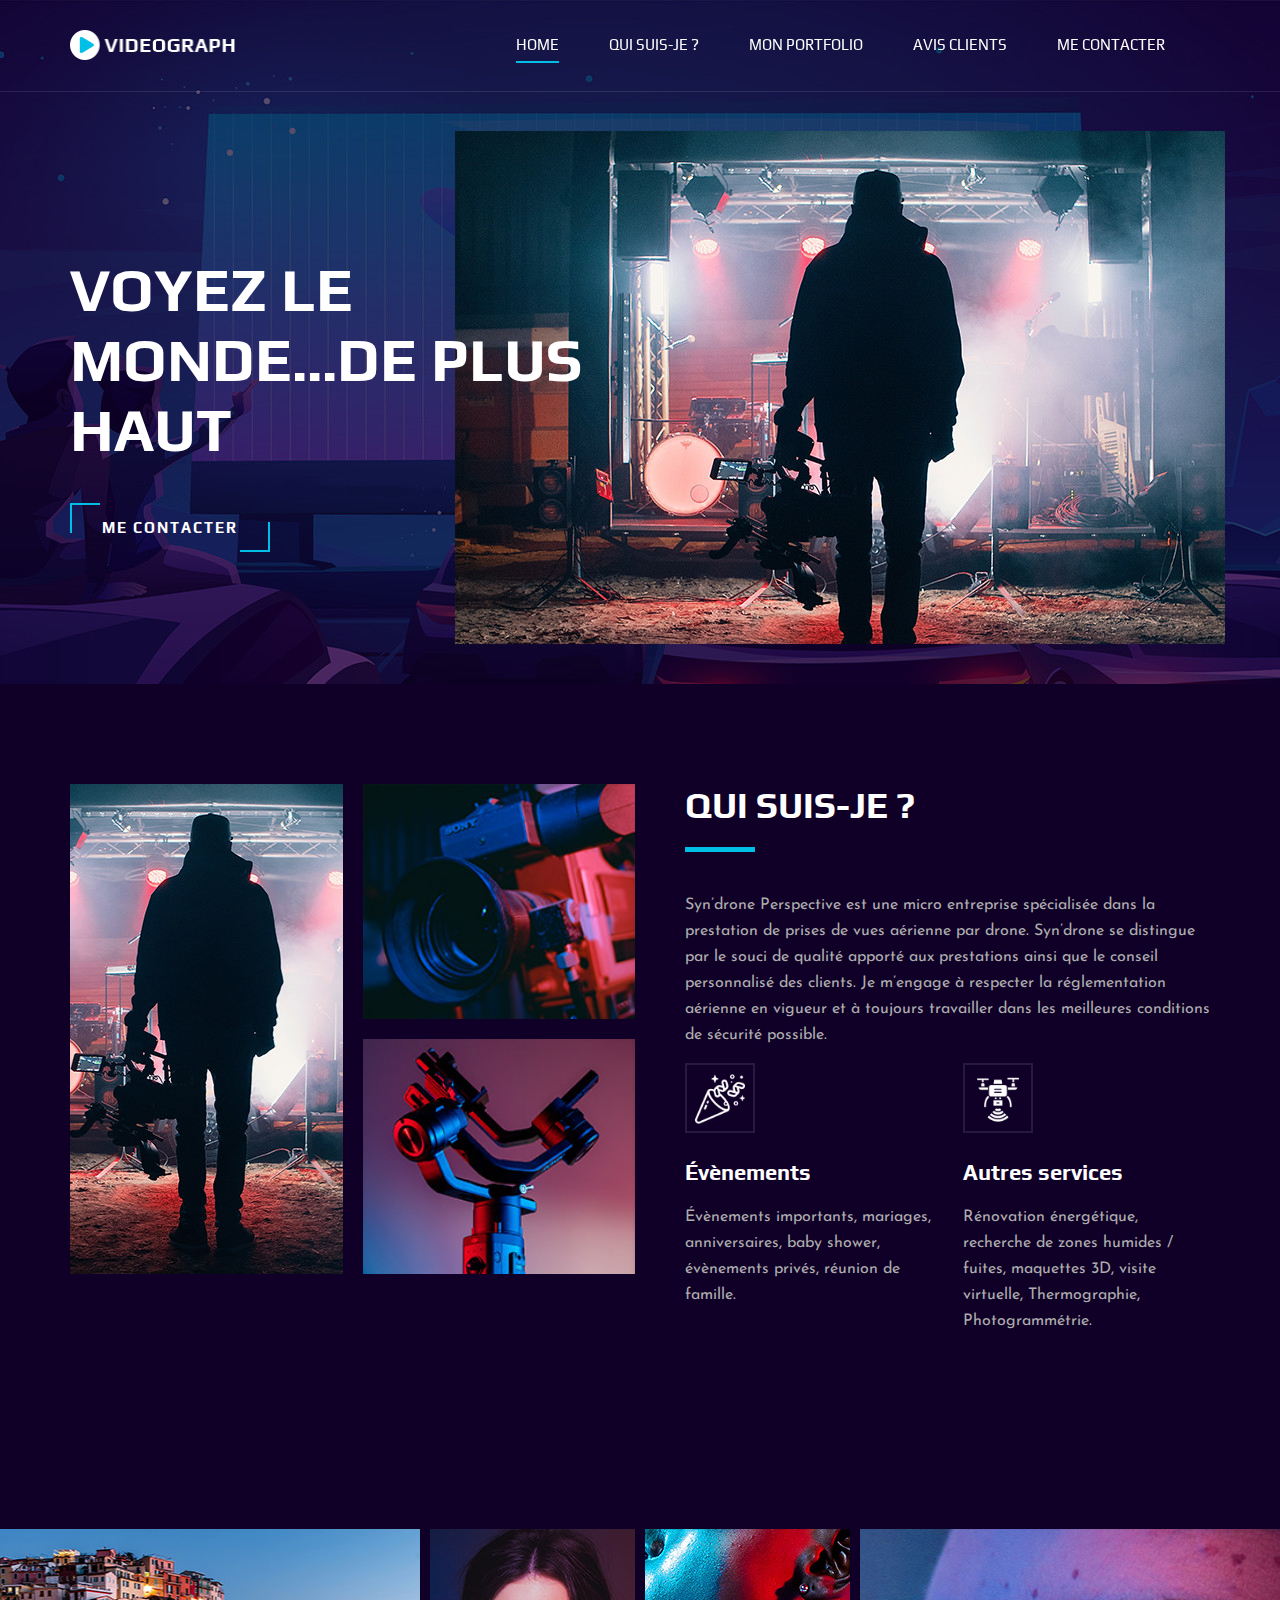
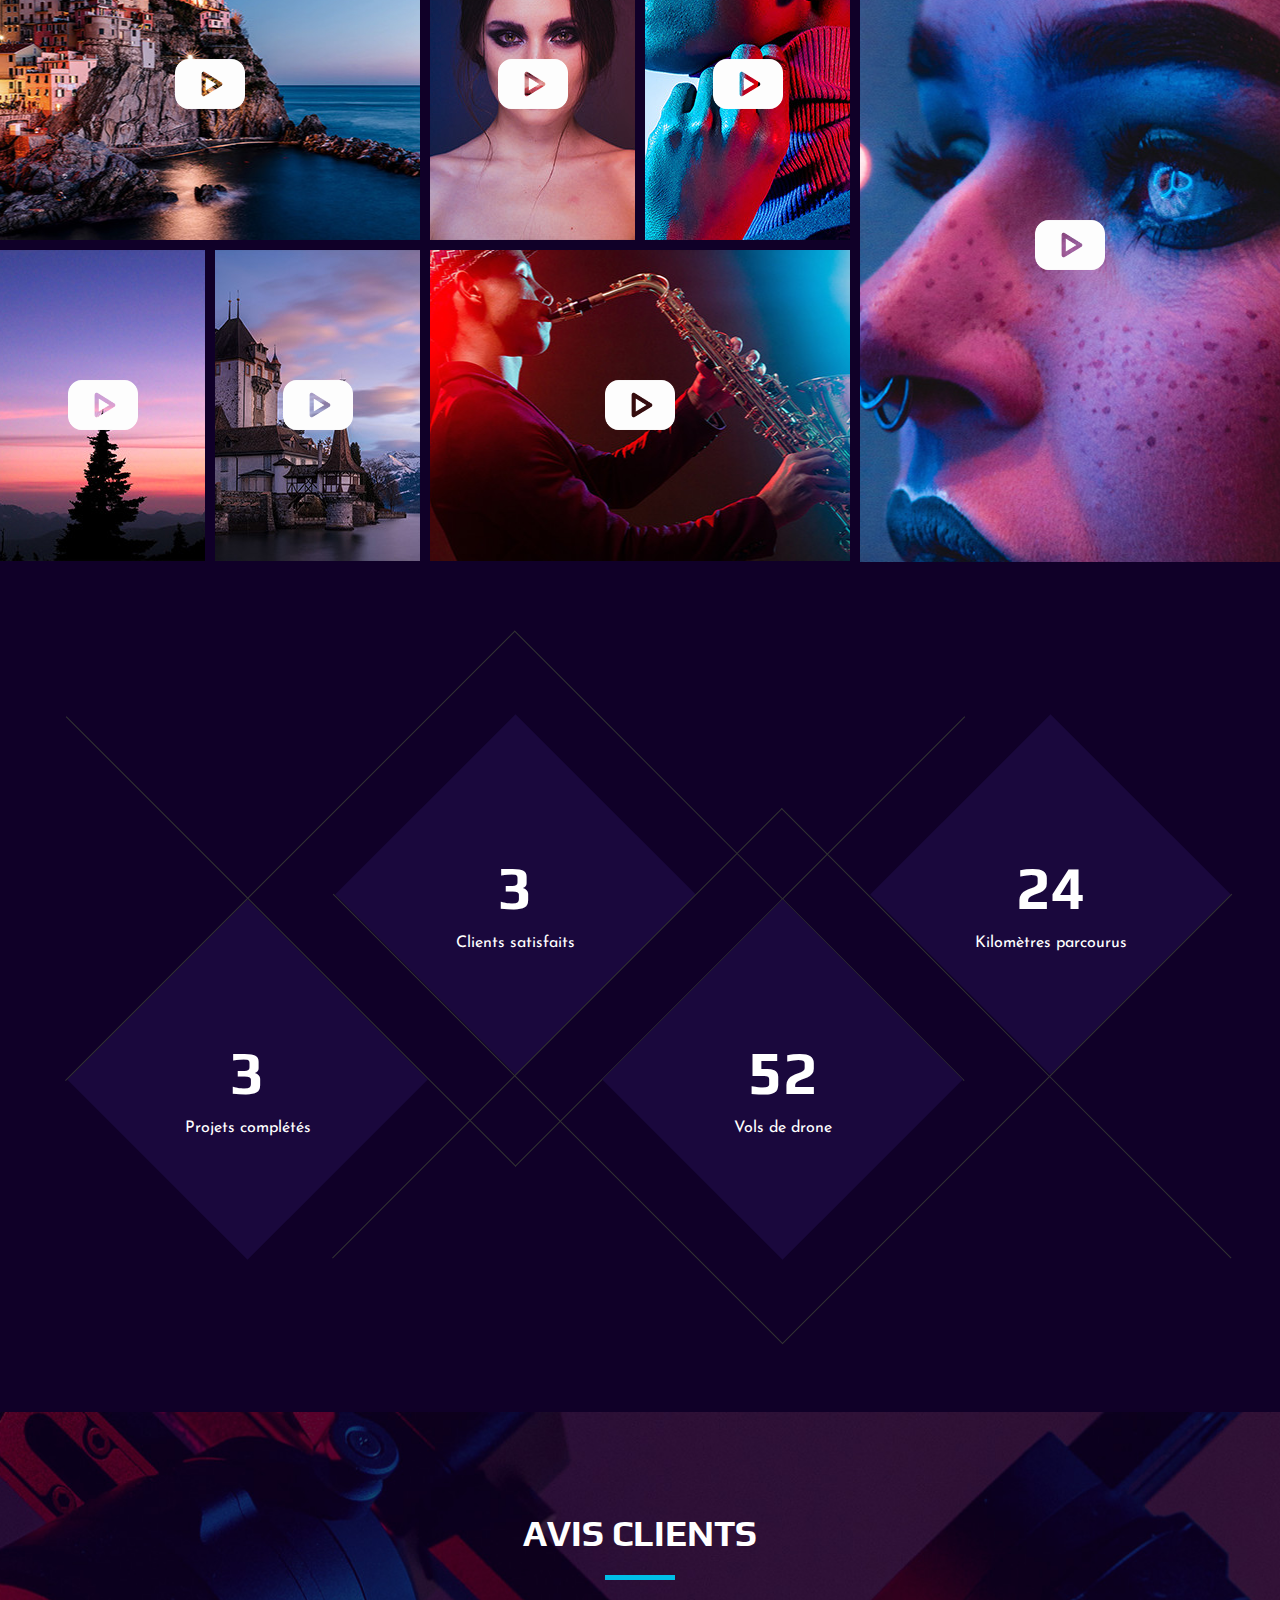
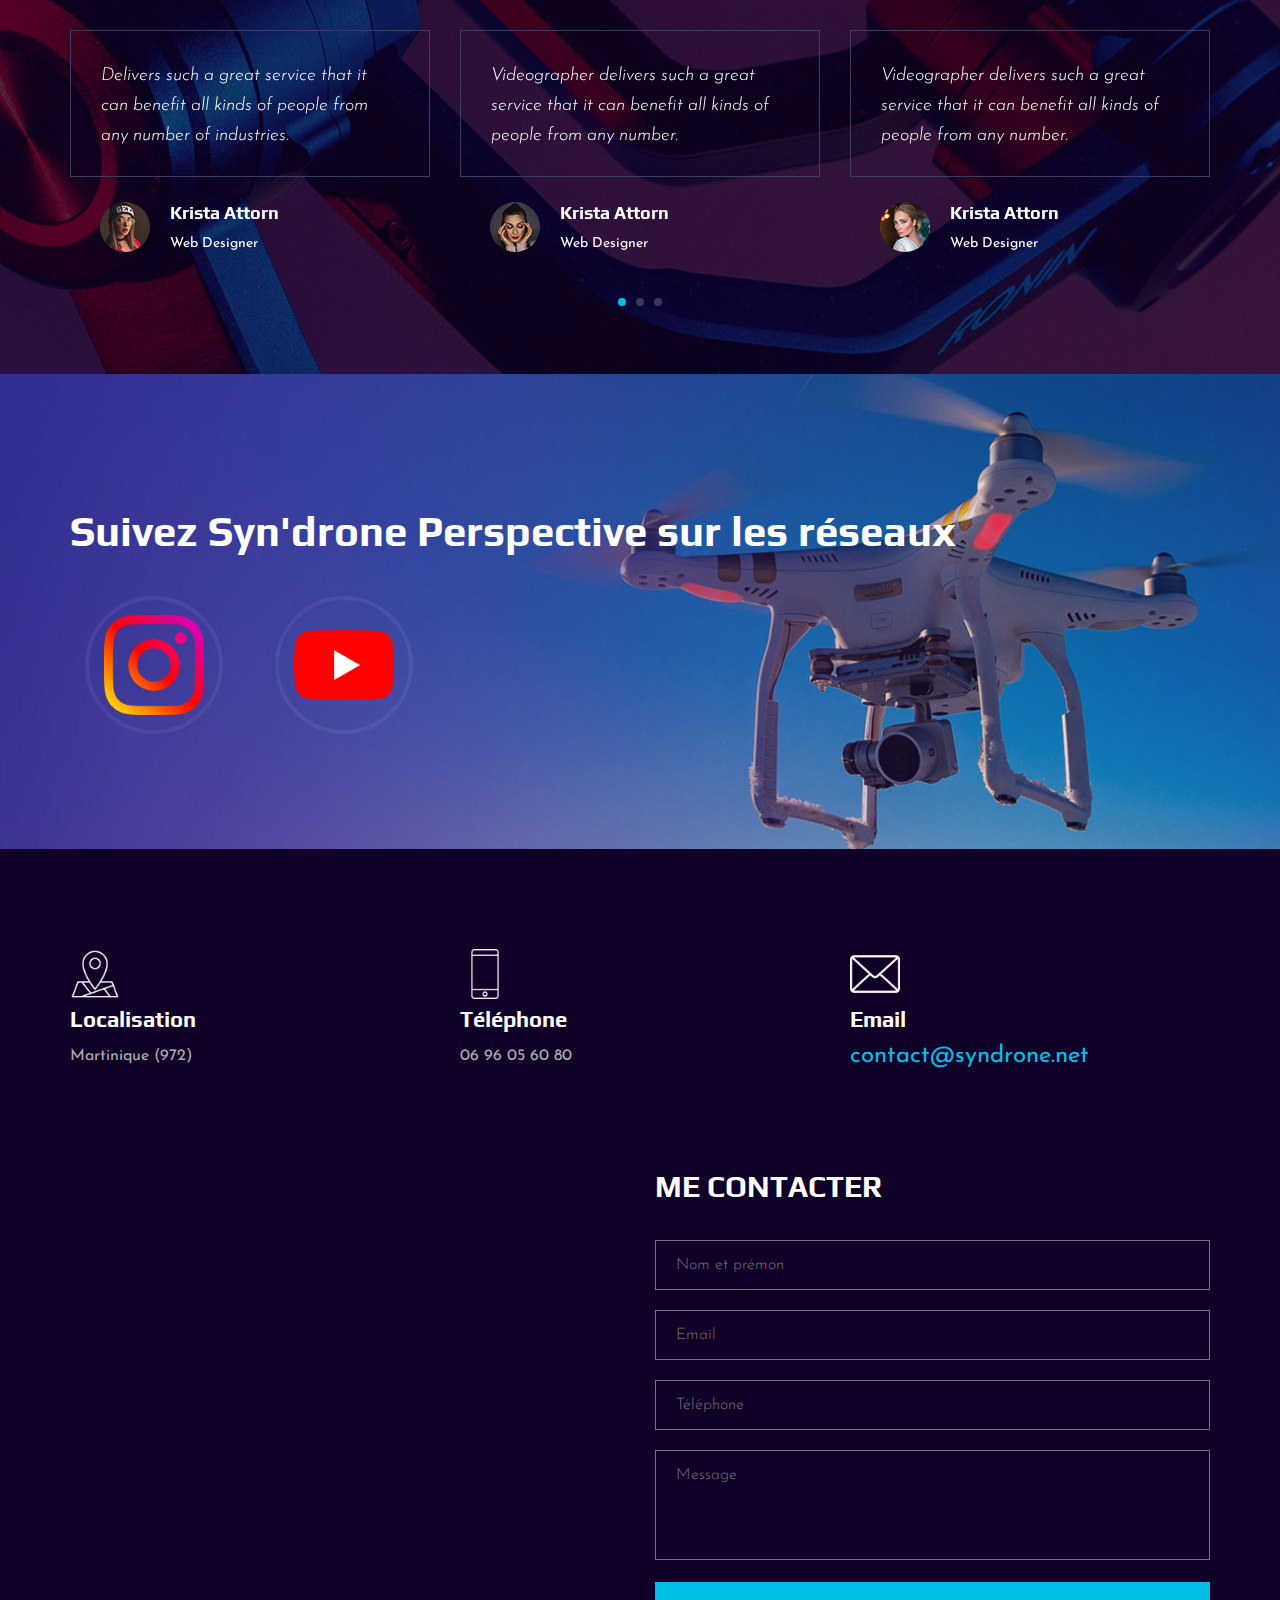
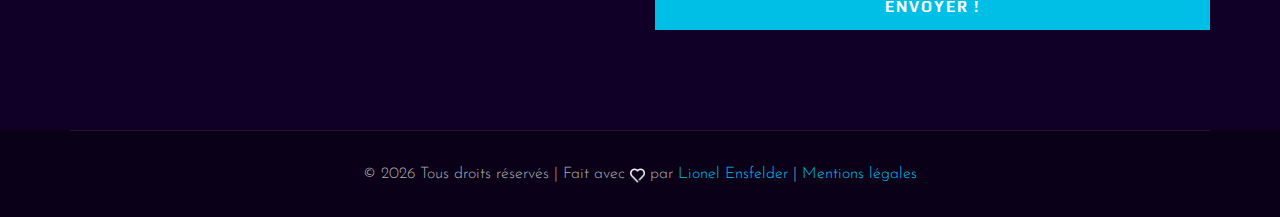
<file: index.html>
<!DOCTYPE html>
<html lang="zxx">

<head>
  <meta charset="UTF-8">
  <meta name="description" content="Videograph Template">
  <meta name="keywords" content="Videograph, unica, creative, html">
  <meta name="viewport" content="width=device-width, initial-scale=1.0">
  <meta http-equiv="X-UA-Compatible" content="ie=edge">
  <title>Syndrone Perspective</title>

  <!-- Google Font -->
  <link href="https://fonts.googleapis.com/css2?family=Play:wght@400;700&display=swap" rel="stylesheet">
  <link href="https://fonts.googleapis.com/css2?family=Josefin+Sans:wght@300;400;500;600;700&display=swap"
    rel="stylesheet">

  <!-- Css Styles -->
  <link rel="stylesheet" href="css/bootstrap.min.css" type="text/css">
  <!-- <link rel="stylesheet" href="css/font-awesome.min.css" type="text/css"> -->
  <link rel="stylesheet" href="css/elegant-icons.css" type="text/css">
  <link rel="stylesheet" href="css/owl.carousel.min.css" type="text/css">
  <link rel="stylesheet" href="css/magnific-popup.css" type="text/css">
  <link rel="stylesheet" href="css/slicknav.min.css" type="text/css">
  <link rel="stylesheet" href="css/style.css" type="text/css">
</head>

<body>
  <!-- Page Preloder -->
  <div id="preloder">
    <div class="loader"></div>
  </div>

  <!-- Header Section Begin -->
  <header class="header">
    <div class="container">
      <div class="row">
        <div class="col-lg-2">
          <div class="header__logo">
            <a href="./index.html"><img src="img/logo.png" alt=""></a>
          </div>
        </div>
        <div class="col-lg-10">
          <div class="header__nav__option">
            <nav class="header__nav__menu mobile-menu">
              <ul>
                <li class="active"><a href="./index.html">Home</a></li>
                <li><a href="#about">Qui suis-je ?</a></li>
                <li><a href="#portfolio">Mon portfolio</a></li>
                <li><a href="#testimonial">Avis clients</a></li>
                <li><a href="#contact">Me contacter</a></li>
              </ul>
            </nav>
            <!-- <div class="header__nav__social">
              <a href="#"><i class="fa fa-facebook"></i></a>
              <a href="#"><i class="fa fa-twitter"></i></a>
              <a href="#"><i class="fa fa-dribbble"></i></a>
              <a href="#"><i class="fa fa-instagram"></i></a>
              <a href="#"><i class="fa fa-youtube-play"></i></a>
            </div> -->
          </div>
        </div>
      </div>
      <div id="mobile-menu-wrap"></div>
    </div>
  </header>
  <!-- Header End -->

  <!-- Hero Section Begin -->
  <section class="hero">
    <div class="hero__slider owl-carousel">
      <div class="hero__item set-bg" data-setbg="img/hero/hero-1.jpg">
        <div class="container">
          <div class="row">
            <div class="col-lg-6">
              <div class="hero__text">
                <h2>Voyez le monde...de plus haut</h2>
                <a href="#contact" class="primary-btn">Me contacter</a>
              </div>
            </div>
          </div>
        </div>
      </div>
      <!-- <div class="hero__item set-bg" data-setbg="img/hero/hero-1.jpg">
        <div class="container">
          <div class="row">
            <div class="col-lg-6">
              <div class="hero__text">
                <span>For website and video editing</span>
                <h2>Videographer’s Portfolio</h2>
                <a href="#" class="primary-btn">See more about us</a>
              </div>
            </div>
          </div>
        </div>
      </div>
      <div class="hero__item set-bg" data-setbg="img/hero/hero-1.jpg">
        <div class="container">
          <div class="row">
            <div class="col-lg-6">
              <div class="hero__text">
                <span>For website and video editing</span>
                <h2>Videographer’s Portfolio</h2>
                <a href="#" class="primary-btn">See more about us</a>
              </div>
            </div>
          </div>
        </div>
      </div> -->
    </div>
  </section>
  <!-- Hero Section End -->

  <!-- About Section Begin -->
  <section id="about" class=" about spad">
    <div class="container">
      <div class="row">
        <div class="col-lg-6">
          <div class="about__pic">
            <div class="row">
              <div class="col-lg-6 col-md-6 col-sm-6">
                <div class="about__pic__item about__pic__item--large set-bg" data-setbg="img/about/about-1.jpg"></div>
              </div>
              <div class="col-lg-6 col-md-6 col-sm-6">
                <div class="row">
                  <div class="col-lg-12">
                    <div class="about__pic__item set-bg" data-setbg="img/about/about-2.jpg"></div>
                  </div>
                  <div class="col-lg-12">
                    <div class="about__pic__item set-bg" data-setbg="img/about/about-3.jpg"></div>
                  </div>
                </div>
              </div>
            </div>
          </div>
        </div>
        <div class="col-lg-6">
          <div class="about__text">
            <div class="section-title">
              <!-- <span>About videograph</span> -->
              <h2>Qui suis-je ?</h2>
            </div>
            <div class="about__text__desc">
              <p>
                Syn’drone Perspective est une micro entreprise spécialisée dans la prestation de prises de vues aérienne
                par drone.
                Syn’drone se distingue par le souci de qualité apporté aux prestations ainsi que le conseil personnalisé
                des clients. Je
                m’engage à respecter la réglementation aérienne en vigueur et à toujours travailler dans les meilleures
                conditions de
                sécurité possible.
              </p>
            </div>
            <div class="row">
              <div class="col-lg-6 col-md-6 col-sm-6">
                <div class="services__item">
                  <div class="services__item__icon">
                    <img src="img/icons/events.png" alt="" style="width: 50px; height: 50px;">
                  </div>
                  <h4>Évènements</h4>
                  <p>
                    Évènements importants, mariages, anniversaires,
                    baby shower, évènements privés, réunion de famille.
                  </p>
                </div>
              </div>
              <div class="col-lg-6 col-md-6 col-sm-6">
                <div class="services__item">
                  <div class="services__item__icon">
                    <img src="img/icons/other-services.png" alt="" style="width: 50px; height: 50px;">
                  </div>
                  <h4>Autres services</h4>
                  <p>
                    Rénovation énergétique, recherche de zones humides / fuites,
                    maquettes 3D, visite virtuelle, Thermographie, Photogrammétrie.
                  </p>
                </div>
              </div>
            </div>


          </div>
        </div>
      </div>
    </div>
  </section>
  <!-- About Section End -->

  <!-- Services Section Begin -->
  <!-- <section class="services spad">
        <div class="container">
            <div class="row">
                <div class="col-lg-4">
                    <div class="services__title">
                        <div class="section-title">
                            <span>Our services</span>
                            <h2>What We do?</h2>
                        </div>
                        <p>If you hire a videographer of our team you will get a video professional to make a custom
                            video for your business and, once the project is over.</p>
                        <a href="#" class="primary-btn">View all services</a>
                    </div>
                </div>
                <div class="col-lg-8">
                    <div class="row">
                        <div class="col-lg-6 col-md-6 col-sm-6">
                            <div class="services__item">
                                <div class="services__item__icon">
                                    <img src="img/icons/si-1.png" alt="">
                                </div>
                                <h4>Motion graphics</h4>
                                <p>Whether you’re halfway through the editing process, or you haven’t even started, our
                                    post production services can put the finishing touches.</p>
                            </div>
                        </div>
                        <div class="col-lg-6 col-md-6 col-sm-6">
                            <div class="services__item">
                                <div class="services__item__icon">
                                    <img src="img/icons/si-2.png" alt="">
                                </div>
                                <h4>Scriptwriting and editing</h4>
                                <p>Whether you’re halfway through the editing process, or you haven’t even started, our
                                    post production services can put the finishing touches.</p>
                            </div>
                        </div>
                        <div class="col-lg-6 col-md-6 col-sm-6">
                            <div class="services__item">
                                <div class="services__item__icon">
                                    <img src="img/icons/si-3.png" alt="">
                                </div>
                                <h4>Video distribution</h4>
                                <p>Whether you’re halfway through the editing process, or you haven’t even started, our
                                    post production services can put the finishing touches.</p>
                            </div>
                        </div>
                        <div class="col-lg-6 col-md-6 col-sm-6">
                            <div class="services__item">
                                <div class="services__item__icon">
                                    <img src="img/icons/si-4.png" alt="">
                                </div>
                                <h4>Video hosting</h4>
                                <p>Whether you’re halfway through the editing process, or you haven’t even started, our
                                    post production services can put the finishing touches.</p>
                            </div>
                        </div>
                    </div>
                </div>
            </div>
        </div>
    </section> -->
  <!-- Services Section End -->

  <!-- Work Section Begin -->
  <section id="portfolio" class="work">
    <div class="work__gallery">
      <div class="grid-sizer"></div>
      <div class="work__item wide__item set-bg" data-setbg="img/work/work-1.jpg">
        <a href="https://www.youtube.com/watch?v=LXb3EKWsInQ" class="video-popup">
          <img src="img/icons/play.png" alt="" style="width: 70px; height: 70px;">
        </a>
        <div class="work__item__hover">
          <h4>VIP Auto Tires & Service</h4>
          <ul>
            <li>eCommerce</li>
            <li>Magento</li>
          </ul>
        </div>
      </div>
      <div class="work__item small__item set-bg" data-setbg="img/work/work-2.jpg">
        <a href="https://www.youtube.com/watch?v=LXb3EKWsInQ" class="video-popup">
          <img src="img/icons/play.png" alt="" style="width: 70px; height: 70px;">
        </a>
      </div>
      <div class="work__item small__item set-bg" data-setbg="img/work/work-3.jpg">
        <a href="https://www.youtube.com/watch?v=LXb3EKWsInQ" class="video-popup">
          <img src="img/icons/play.png" alt="" style="width: 70px; height: 70px;">
        </a>
      </div>
      <div class="work__item large__item set-bg" data-setbg="img/work/work-4.jpg">
        <a href="https://www.youtube.com/watch?v=LXb3EKWsInQ" class="video-popup">
          <img src="img/icons/play.png" alt="" style="width: 70px; height: 70px;">
        </a>
        <div class="work__item__hover">
          <h4>VIP Auto Tires & Service</h4>
          <ul>
            <li>eCommerce</li>
            <li>Magento</li>
          </ul>
        </div>
      </div>
      <div class="work__item small__item set-bg" data-setbg="img/work/work-5.jpg">
        <a href="https://www.youtube.com/watch?v=LXb3EKWsInQ" class="video-popup">
          <img src="img/icons/play.png" alt="" style="width: 70px; height: 70px;">
        </a>
      </div>
      <div class="work__item small__item set-bg" data-setbg="img/work/work-6.jpg">
        <a href="https://www.youtube.com/watch?v=LXb3EKWsInQ" class="video-popup">
          <img src="img/icons/play.png" alt="" style="width: 70px; height: 70px;">
        </a>
      </div>
      <div class="work__item wide__item set-bg" data-setbg="img/work/work-7.jpg">
        <a href="https://www.youtube.com/watch?v=LXb3EKWsInQ" class="video-popup">
          <img src="img/icons/play.png" alt="" style="width: 70px; height: 70px;">
        </a>
        <div class="work__item__hover">
          <h4>VIP Auto Tires & Service</h4>
          <ul>
            <li>eCommerce</li>
            <li>Magento</li>
          </ul>
        </div>
      </div>
    </div>
  </section>
  <!-- Work Section End -->

  <!-- Counter Section Begin -->
  <section class="counter">
    <div class="container">
      <div class="counter__content">
        <div class="row">
          <div class="col-lg-3 col-md-6 col-sm-6">
            <div class="counter__item">
              <div class="counter__item__text">
                <!-- <img src="img/icons/ci-1.png" alt=""> -->
                <h2 class="counter_num">20</h2>
                <p>Projets complétés</p>
              </div>
            </div>
          </div>
          <div class="col-lg-3 col-md-6 col-sm-6">
            <div class="counter__item second__item">
              <div class="counter__item__text">
                <!-- <img src="img/icons/ci-2.png" alt=""> -->
                <h2 class="counter_num">15</h2>
                <p>Clients satisfaits</p>
              </div>
            </div>
          </div>
          <div class="col-lg-3 col-md-6 col-sm-6">
            <div class="counter__item third__item">
              <div class="counter__item__text">
                <!-- <img src="img/icons/ci-3.png" alt=""> -->
                <h2 class="counter_num">385</h2>
                <p>Vols de drone</p>
              </div>
            </div>
          </div>
          <div class="col-lg-3 col-md-6 col-sm-6">
            <div class="counter__item four__item">
              <div class="counter__item__text">
                <!-- <img src="img/icons/ci-4.png" alt=""> -->
                <h2 class="counter_num">174</h2>
                <p>Kilomètres parcourus</p>
              </div>
            </div>
          </div>
        </div>
      </div>
    </div>
  </section>
  <!-- Counter Section End -->

  <!-- Testimonial Section Begin -->
  <section id="testimonial" class="testimonial spad set-bg" data-setbg="img/testimonial-bg.jpg">
    <div class="container">
      <div class="row">
        <div class="col-lg-12">
          <div class="section-title center-title">
            <!-- <span>Loved By Clients</span> -->
            <h2>Avis clients</h2>
          </div>
        </div>
      </div>
      <div class="row">
        <div class="testimonial__slider owl-carousel">
          <div class="col-lg-4">
            <div class="testimonial__item">
              <div class="testimonial__text">
                <p>Delivers such a great service that it can benefit all kinds of people from any number
                  of industries.</p>
              </div>
              <div class="testimonial__author">
                <div class="testimonial__author__pic">
                  <img src="img/testimonial/ta-1.jpg" alt="">
                </div>
                <div class="testimonial__author__text">
                  <h5>Krista Attorn</h5>
                  <span>Web Designer</span>
                </div>
              </div>
            </div>
          </div>
          <div class="col-lg-4">
            <div class="testimonial__item">
              <div class="testimonial__text">
                <p>Videographer delivers such a great service that it can benefit all kinds of people
                  from any number.</p>
              </div>
              <div class="testimonial__author">
                <div class="testimonial__author__pic">
                  <img src="img/testimonial/ta-2.jpg" alt="">
                </div>
                <div class="testimonial__author__text">
                  <h5>Krista Attorn</h5>
                  <span>Web Designer</span>
                </div>
              </div>
            </div>
          </div>
          <div class="col-lg-4">
            <div class="testimonial__item">
              <div class="testimonial__text">
                <p>Videographer delivers such a great service that it can benefit all kinds of people
                  from any number.</p>
              </div>
              <div class="testimonial__author">
                <div class="testimonial__author__pic">
                  <img src="img/testimonial/ta-3.jpg" alt="">
                </div>
                <div class="testimonial__author__text">
                  <h5>Krista Attorn</h5>
                  <span>Web Designer</span>
                </div>
              </div>
            </div>
          </div>
          <div class="col-lg-4">
            <div class="testimonial__item">
              <div class="testimonial__text">
                <p>Delivers such a great service that it can benefit all kinds of people from any number
                  of industries.</p>
              </div>
              <div class="testimonial__author">
                <div class="testimonial__author__pic">
                  <img src="img/testimonial/ta-1.jpg" alt="">
                </div>
                <div class="testimonial__author__text">
                  <h5>Krista Attorn</h5>
                  <span>Web Designer</span>
                </div>
              </div>
            </div>
          </div>
          <div class="col-lg-4">
            <div class="testimonial__item">
              <div class="testimonial__text">
                <p>Videographer delivers such a great service that it can benefit all kinds of people
                  from any number.</p>
              </div>
              <div class="testimonial__author">
                <div class="testimonial__author__pic">
                  <img src="img/testimonial/ta-2.jpg" alt="">
                </div>
                <div class="testimonial__author__text">
                  <h5>Krista Attorn</h5>
                  <span>Web Designer</span>
                </div>
              </div>
            </div>
          </div>
        </div>
      </div>
    </div>
  </section>
  <!-- Testimonial Section End -->

  <!-- Team Section Begin -->
  <!-- <section class="team spad set-bg" data-setbg="img/team-bg.jpg">
    <div class="container">
      <div class="row">
        <div class="col-lg-12">
          <div class="section-title team__title">
            <span>Nice to meet</span>
            <h2>OUR Team</h2>
          </div>
        </div>
      </div>
      <div class="row">
        <div class="col-lg-3 col-md-6 col-sm-6 p-0">
          <div class="team__item set-bg" data-setbg="img/team/team-1.jpg">
            <div class="team__item__text">
              <h4>AMANDA STONE</h4>
              <p>Videographer</p>
              <div class="team__item__social">
                <a href="#"><i class="fa fa-facebook"></i></a>
                <a href="#"><i class="fa fa-twitter"></i></a>
                <a href="#"><i class="fa fa-dribbble"></i></a>
                <a href="#"><i class="fa fa-instagram"></i></a>
              </div>
            </div>
          </div>
        </div>
        <div class="col-lg-3 col-md-6 col-sm-6 p-0">
          <div class="team__item team__item--second set-bg" data-setbg="img/team/team-2.jpg">
            <div class="team__item__text">
              <h4>AMANDA STONE</h4>
              <p>Videographer</p>
              <div class="team__item__social">
                <a href="#"><i class="fa fa-facebook"></i></a>
                <a href="#"><i class="fa fa-twitter"></i></a>
                <a href="#"><i class="fa fa-dribbble"></i></a>
                <a href="#"><i class="fa fa-instagram"></i></a>
              </div>
            </div>
          </div>
        </div>
        <div class="col-lg-3 col-md-6 col-sm-6 p-0">
          <div class="team__item team__item--third set-bg" data-setbg="img/team/team-3.jpg">
            <div class="team__item__text">
              <h4>AMANDA STONE</h4>
              <p>Videographer</p>
              <div class="team__item__social">
                <a href="#"><i class="fa fa-facebook"></i></a>
                <a href="#"><i class="fa fa-twitter"></i></a>
                <a href="#"><i class="fa fa-dribbble"></i></a>
                <a href="#"><i class="fa fa-instagram"></i></a>
              </div>
            </div>
          </div>
        </div>
        <div class="col-lg-3 col-md-6 col-sm-6 p-0">
          <div class="team__item team__item--four set-bg" data-setbg="img/team/team-4.jpg">
            <div class="team__item__text">
              <h4>AMANDA STONE</h4>
              <p>Videographer</p>
              <div class="team__item__social">
                <a href="#"><i class="fa fa-facebook"></i></a>
                <a href="#"><i class="fa fa-twitter"></i></a>
                <a href="#"><i class="fa fa-dribbble"></i></a>
                <a href="#"><i class="fa fa-instagram"></i></a>
              </div>
            </div>
          </div>
        </div>
        <div class="col-lg-12 p-0">
          <div class="team__btn">
            <a href="#" class="primary-btn">Meet Our Team</a>
          </div>
        </div>
      </div>
    </div>
  </section> -->
  <!-- Team Section End -->

  <!-- Latest Blog Section Begin -->
  <!-- <section class="latest spad">
    <div class="container">
      <div class="row">
        <div class="col-lg-12">
          <div class="section-title center-title">
            <span>Our Blog</span>
            <h2>Blog Update</h2>
          </div>
        </div>
      </div>
      <div class="row">
        <div class="latest__slider owl-carousel">
          <div class="col-lg-4">
            <div class="blog__item latest__item">
              <h4>What Makes Users Want to Share a Video on Social Media?</h4>
              <ul>
                <li>Jan 03, 2020</li>
                <li>05 Comment</li>
              </ul>
              <p>We recently launched a new website for a Vital client and wanted to share some of the
                cool features we were able...</p>
              <a href="#">Read more <span class="arrow_right"></span></a>
            </div>
          </div>
          <div class="col-lg-4">
            <div class="blog__item latest__item">
              <h4>Bumper Ads: How to Tell a Story in 6 Seconds</h4>
              <ul>
                <li>Jan 03, 2020</li>
                <li>05 Comment</li>
              </ul>
              <p>We recently launched a new website for a Vital client and wanted to share some of the
                cool features we were able...</p>
              <a href="#">Read more <span class="arrow_right"></span></a>
            </div>
          </div>
          <div class="col-lg-4">
            <div class="blog__item latest__item">
              <h4>What Makes Users Want to Share a Video on Social Media?</h4>
              <ul>
                <li>Jan 03, 2020</li>
                <li>05 Comment</li>
              </ul>
              <p>We recently launched a new website for a Vital client and wanted to share some of the
                cool features we were able...</p>
              <a href="#">Read more <span class="arrow_right"></span></a>
            </div>
          </div>
          <div class="col-lg-4">
            <div class="blog__item latest__item">
              <h4>Bumper Ads: How to Tell a Story in 6 Seconds</h4>
              <ul>
                <li>Jan 03, 2020</li>
                <li>05 Comment</li>
              </ul>
              <p>We recently launched a new website for a Vital client and wanted to share some of the
                cool features we were able...</p>
              <a href="#">Read more <span class="arrow_right"></span></a>
            </div>
          </div>
          <div class="col-lg-4">
            <div class="blog__item latest__item">
              <h4>What Makes Users Want to Share a Video on Social Media?</h4>
              <ul>
                <li>Jan 03, 2020</li>
                <li>05 Comment</li>
              </ul>
              <p>We recently launched a new website for a Vital client and wanted to share some of the
                cool features we were able...</p>
              <a href="#">Read more <span class="arrow_right"></span></a>
            </div>
          </div>
          <div class="col-lg-4">
            <div class="blog__item latest__item">
              <h4>What Makes Users Want to Share a Video on Social Media?</h4>
              <ul>
                <li>Jan 03, 2020</li>
                <li>05 Comment</li>
              </ul>
              <p>We recently launched a new website for a Vital client and wanted to share some of the
                cool features we were able...</p>
              <a href="#">Read more <span class="arrow_right"></span></a>
            </div>
          </div>
          <div class="col-lg-4">
            <div class="blog__item latest__item">
              <h4>What Makes Users Want to Share a Video on Social Media?</h4>
              <ul>
                <li>Jan 03, 2020</li>
                <li>05 Comment</li>
              </ul>
              <p>We recently launched a new website for a Vital client and wanted to share some of the
                cool features we were able...</p>
              <a href="#">Read more <span class="arrow_right"></span></a>
            </div>
          </div>
        </div>
      </div>
    </div>
  </section> -->
  <!-- Latest Blog Section End -->

  <!-- Call To Action Section Begin -->
  <section class="callto spad set-bg" data-setbg="img/callto-bg.jpg">
    <div class="container">
      <div class="row">
        <div class="col-lg-12">
          <div class="callto__text">
            <h2>Suivez Syn'drone Perspective sur les réseaux</h2>
            <!-- <a href="#">Start your stories</a> -->
            <div class="container">
              <div class="row">
                <div class="col-sm col-lg-2">
                  <a class="circle_link__social" href="https://www.instagram.com/syndrone_perspective/" target="_blank">
                    <img src="img/icons/instagram.png" alt="Instagram icon" style="width: 100px; height: 100px;">
                  </a>
                </div>
                <div class="col-sm col-lg-2">
                  <a class="circle_link__social" href="https://www.youtube.com/@syndroneperspective/videos"
                    target="_blank">
                    <img src="img/icons/youtube.png" alt="Youtube icon" style="width: 100px; height: 100px;">
                  </a>
                </div>
              </div>
            </div>
          </div>
        </div>
      </div>
    </div>
  </section>
  <!-- Call To Action Section End -->

  <!-- Contact Widget Section Begin -->
  <section id="contact" class="contact-widget spad">
    <div class="container">
      <div class="row">
        <div class="col-lg-4 col-md-6 col-md-6 col-md-3">
          <div class="contact__widget__item">
            <img src="img/icons/location.png" alt="" style="width: 50px; height: 50px;">
            <div class="contact__widget__item__text">
              <h4>Localisation</h4>
              <p>Martinique (972)</p>
            </div>
          </div>
        </div>
        <div class="col-lg-4 col-md-6 col-md-6 col-md-3">
          <div class="contact__widget__item">
            <img src="img/icons/smartphone.png" alt="" style="width: 50px; height: 50px;">
            <div class="contact__widget__item__text">
              <h4>Téléphone</h4>
              <p>06 96 05 60 80</p>
            </div>
          </div>
        </div>
        <div class="col-lg-4 col-md-6 col-md-6 col-md-3">
          <div class="contact__widget__item">
            <img src="img/icons/mail.png" alt="" style="width: 50px; height: 50px;">
            <div class="contact__widget__item__text">
              <h4>Email</h4>
              <p style="color: #00bfe7; font-size: 1.5rem;">contact@syndrone.net</p>
            </div>
          </div>
        </div>
      </div>
    </div>
  </section>
  <!-- Contact Widget Section End -->

  <!-- Call To Action Section Begin -->
  <section class="contact spad">
    <div class="container">
      <div class="row">
        <div class="col-lg-6 col-md-6">
          <div class="contact__map">
            <iframe
              src="https://www.google.com/maps/embed?pb=!1m18!1m12!1m3!1d247064.66928123892!2d-61.15385924023366!3d14.634047688446305!2m3!1f0!2f0!3f0!3m2!1i1024!2i768!4f13.1!3m3!1m2!1s0x8c6aa0f90066070d%3A0xe1001b1217afe7b0!2sMartinique!5e0!3m2!1sfr!2sfr!4v1679737142019!5m2!1sfr!2sfr"
              height="450" style="border:0;"></iframe>
          </div>
        </div>
        <div class="col-lg-6 col-md-6">
          <div class="contact__form">
            <h3>Me contacter</h3>
            <form action="#">
              <input type="text" placeholder="Nom et prémon">
              <input type="text" placeholder="Email">
              <input type="tel" placeholder="Téléphone"
                pattern="^((\+\d{1,3}(-| )?\(?\d\)?(-| )?\d{1,5})|(\(?\d{2,6}\)?))(-| )?(\d{3,4})(-| )?(\d{4})(( x| ext)\d{1,5}){0,1}$"
                required>
              <textarea placeholder="Message"></textarea>
              <button type="submit" class="site-btn">Envoyer !</button>
            </form>
          </div>
        </div>
      </div>
    </div>
  </section>
  <!-- Call To Action Section End -->

  <!-- Footer Section Begin -->
  <footer class="footer">
    <div class="container">
      <div class="footer__copyright">
        <div class="row">
          <div class="col-lg-12 text-center">
            <p class="footer__copyright__text"> &copy;
              <script>
                document.write(new Date().getFullYear());
              </script>
              Tous droits réservés | Fait avec
              <img src="img/icons/love.png" alt="" style="width: 15px; height: 15px;">
              par <a href="" target="_blank">Lionel Ensfelder</a> | <a href="mentions.html">Mentions légales</a>
            </p>
          </div>
        </div>
      </div>
    </div>
  </footer>
  <!-- Footer Section End -->

  <!-- Js Plugins -->
  <script src="js/jquery-3.3.1.min.js"></script>
  <script src="js/bootstrap.min.js"></script>
  <script src="js/jquery.magnific-popup.min.js"></script>
  <script src="js/mixitup.min.js"></script>
  <script src="js/masonry.pkgd.min.js"></script>
  <script src="js/jquery.slicknav.js"></script>
  <script src="js/owl.carousel.min.js"></script>
  <script src="js/main.js"></script>
</body>

</html>
</file>
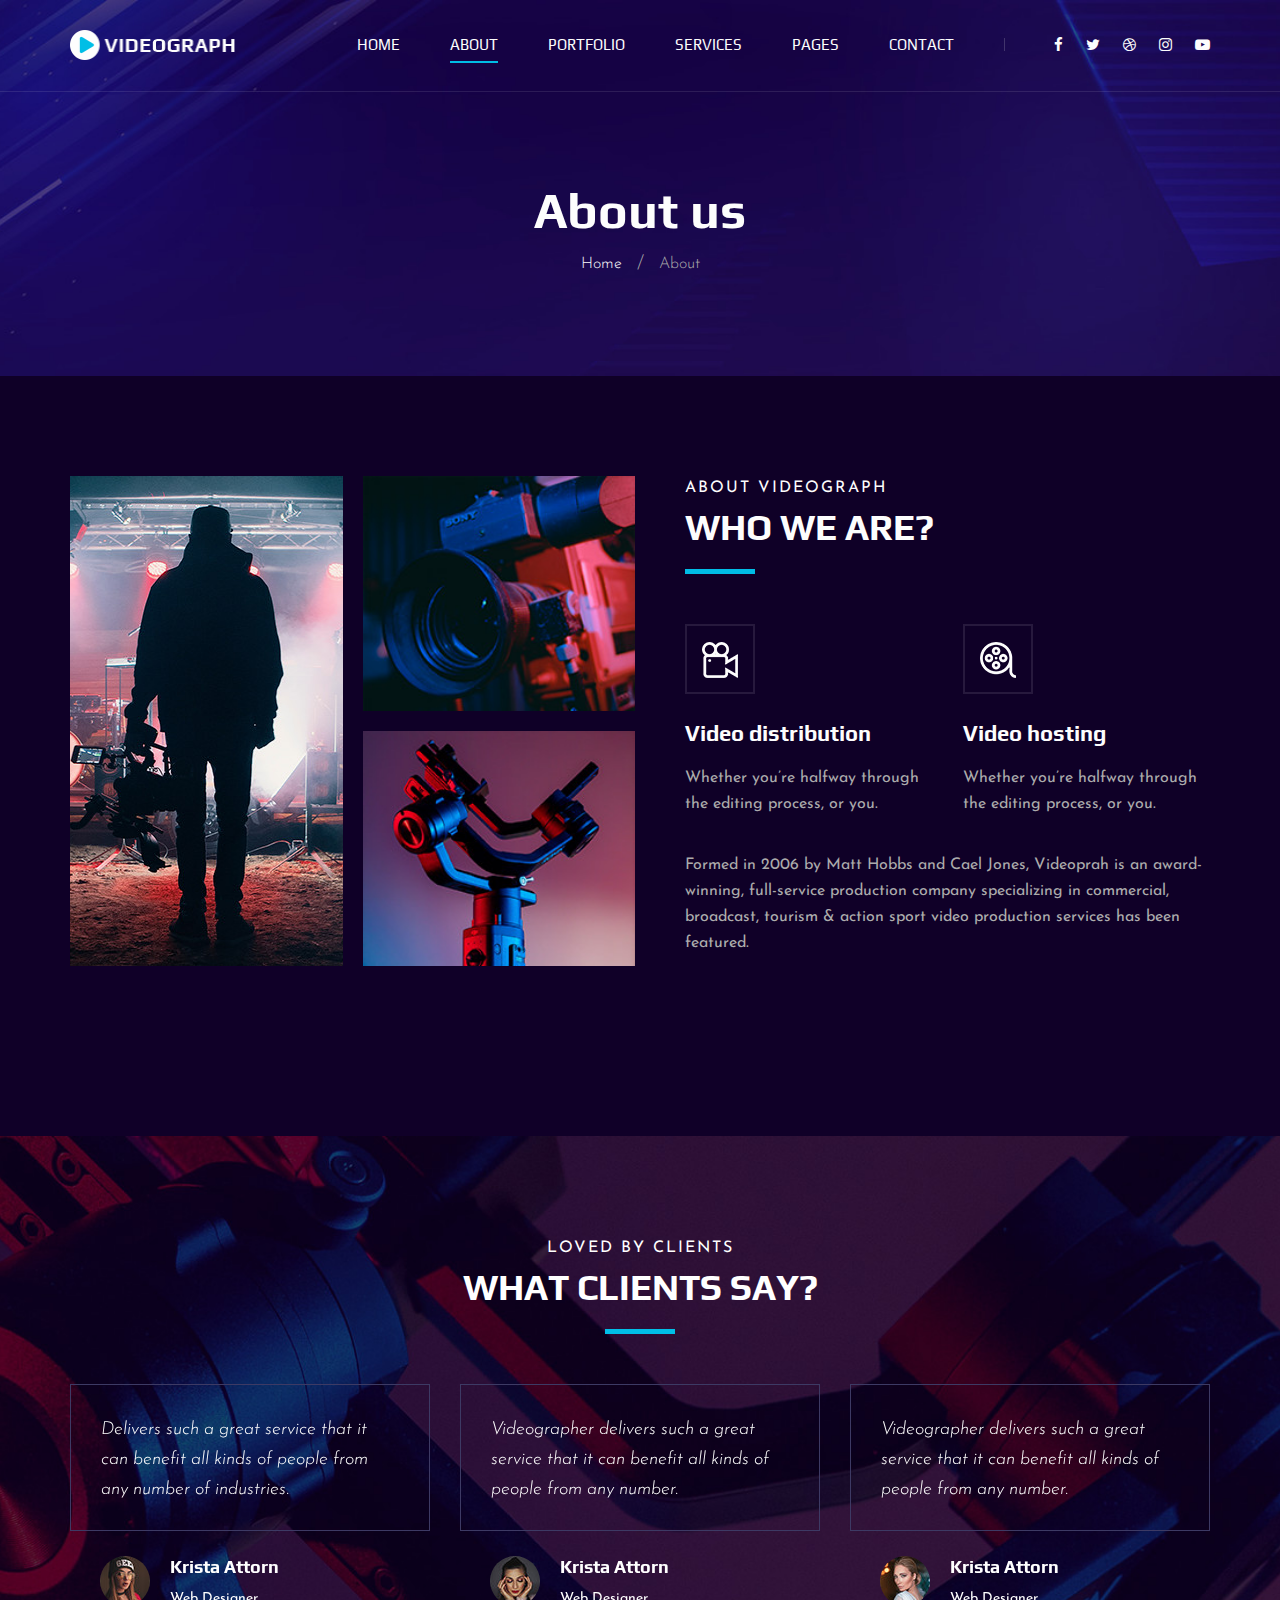
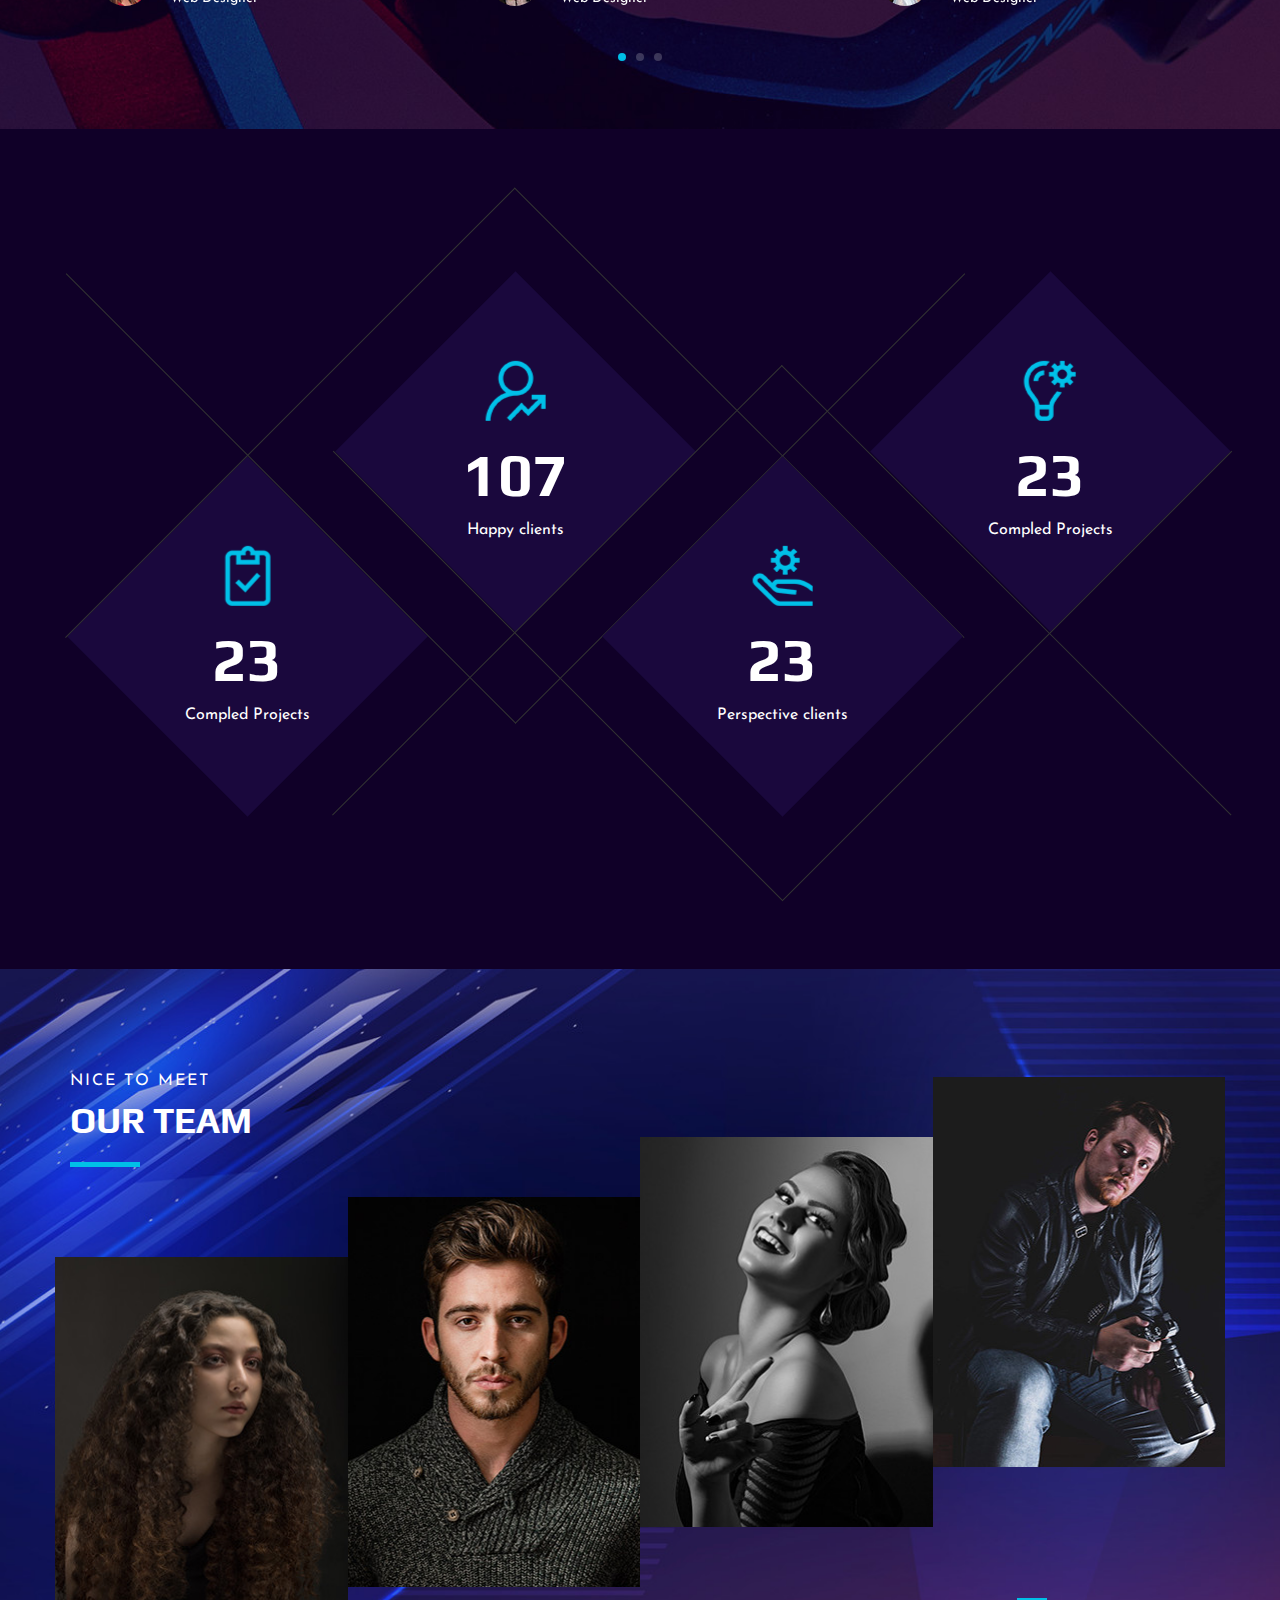
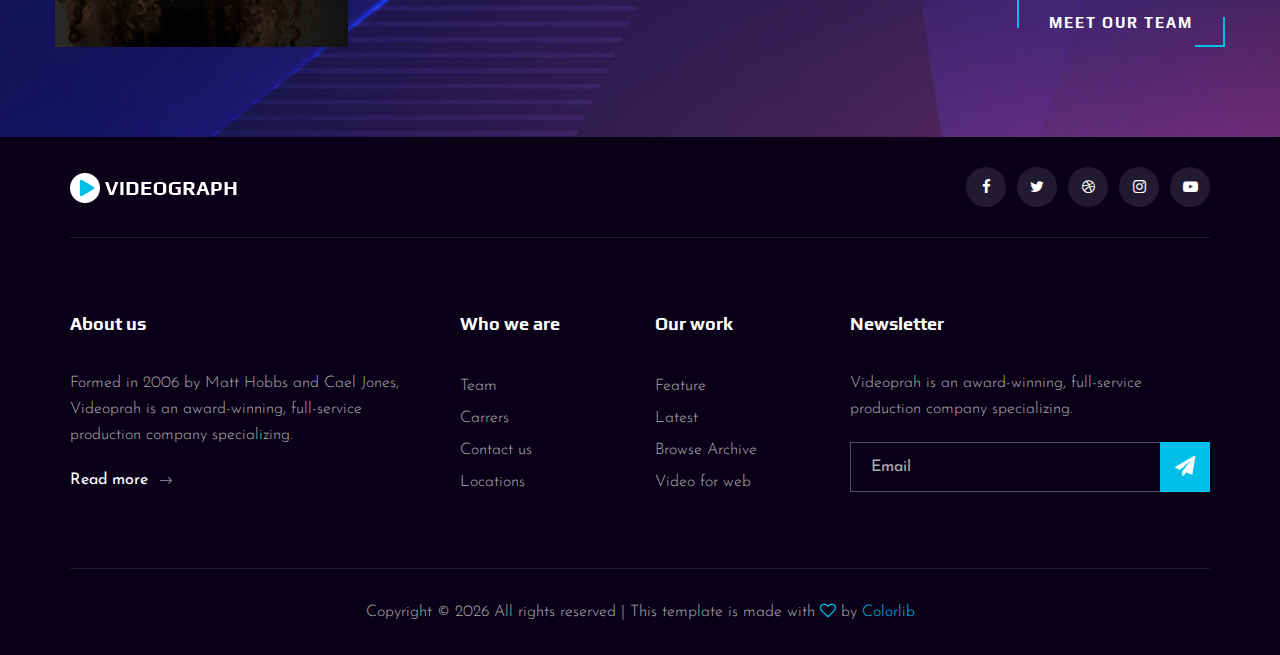
<file: about.html>
<!DOCTYPE html>
<html lang="zxx">

<head>
    <meta charset="UTF-8">
    <meta name="description" content="Videograph Template">
    <meta name="keywords" content="Videograph, unica, creative, html">
    <meta name="viewport" content="width=device-width, initial-scale=1.0">
    <meta http-equiv="X-UA-Compatible" content="ie=edge">
    <title>Videograph | Template</title>

    <!-- Google Font -->
    <link href="https://fonts.googleapis.com/css2?family=Play:wght@400;700&display=swap" rel="stylesheet">
    <link href="https://fonts.googleapis.com/css2?family=Josefin+Sans:wght@300;400;500;600;700&display=swap"
        rel="stylesheet">

    <!-- Css Styles -->
    <link rel="stylesheet" href="css/bootstrap.min.css" type="text/css">
    <link rel="stylesheet" href="css/font-awesome.min.css" type="text/css">
    <link rel="stylesheet" href="css/elegant-icons.css" type="text/css">
    <link rel="stylesheet" href="css/owl.carousel.min.css" type="text/css">
    <link rel="stylesheet" href="css/magnific-popup.css" type="text/css">
    <link rel="stylesheet" href="css/slicknav.min.css" type="text/css">
    <link rel="stylesheet" href="css/style.css" type="text/css">
</head>

<body>
    <!-- Page Preloder -->
    <div id="preloder">
        <div class="loader"></div>
    </div>

    <!-- Header Section Begin -->
    <header class="header">
        <div class="container">
            <div class="row">
                <div class="col-lg-2">
                    <div class="header__logo">
                        <a href="./index.html"><img src="img/logo.png" alt=""></a>
                    </div>
                </div>
                <div class="col-lg-10">
                    <div class="header__nav__option">
                        <nav class="header__nav__menu mobile-menu">
                            <ul>
                                <li><a href="./index.html">Home</a></li>
                                <li class="active"><a href="./about.html">About</a></li>
                                <li><a href="./portfolio.html">Portfolio</a></li>
                                <li><a href="./services.html">Services</a></li>
                                <li><a href="#">Pages</a>
                                    <ul class="dropdown">
                                        <li><a href="./about.html">About</a></li>
                                        <li><a href="./portfolio.html">Portfolio</a></li>
                                        <li><a href="./blog.html">Blog</a></li>
                                        <li><a href="./blog-details.html">Blog Details</a></li>
                                    </ul>
                                </li>
                                <li><a href="./contact.html">Contact</a></li>
                            </ul>
                        </nav>
                        <div class="header__nav__social">
                            <a href="#"><i class="fa fa-facebook"></i></a>
                            <a href="#"><i class="fa fa-twitter"></i></a>
                            <a href="#"><i class="fa fa-dribbble"></i></a>
                            <a href="#"><i class="fa fa-instagram"></i></a>
                            <a href="#"><i class="fa fa-youtube-play"></i></a>
                        </div>
                    </div>
                </div>
            </div>
            <div id="mobile-menu-wrap"></div>
        </div>
    </header>
    <!-- Header End -->

    <!-- Breadcrumb Begin -->
    <div class="breadcrumb-option spad set-bg" data-setbg="img/breadcrumb-bg.jpg">
        <div class="container">
            <div class="row">
                <div class="col-lg-12 text-center">
                    <div class="breadcrumb__text">
                        <h2>About us</h2>
                        <div class="breadcrumb__links">
                            <a href="#">Home</a>
                            <span>About</span>
                        </div>
                    </div>
                </div>
            </div>
        </div>
    </div>
    <!-- Breadcrumb End -->

    <!-- About Section Begin -->
    <section class="about spad">
        <div class="container">
            <div class="row">
                <div class="col-lg-6">
                    <div class="about__pic">
                        <div class="row">
                            <div class="col-lg-6 col-md-6 col-sm-6">
                                <div class="about__pic__item about__pic__item--large set-bg"
                                    data-setbg="img/about/about-1.jpg"></div>
                            </div>
                            <div class="col-lg-6 col-md-6 col-sm-6">
                                <div class="row">
                                    <div class="col-lg-12">
                                        <div class="about__pic__item set-bg" data-setbg="img/about/about-2.jpg"></div>
                                    </div>
                                    <div class="col-lg-12">
                                        <div class="about__pic__item set-bg" data-setbg="img/about/about-3.jpg"></div>
                                    </div>
                                </div>
                            </div>
                        </div>
                    </div>
                </div>
                <div class="col-lg-6">
                    <div class="about__text">
                        <div class="section-title">
                            <span>About videograph</span>
                            <h2>WHo we are?</h2>
                        </div>
                        <div class="row">
                            <div class="col-lg-6 col-md-6 col-sm-6">
                                <div class="services__item">
                                    <div class="services__item__icon">
                                        <img src="img/icons/si-3.png" alt="">
                                    </div>
                                    <h4>Video distribution</h4>
                                    <p>Whether you’re halfway through the editing process, or you.</p>
                                </div>
                            </div>
                            <div class="col-lg-6 col-md-6 col-sm-6">
                                <div class="services__item">
                                    <div class="services__item__icon">
                                        <img src="img/icons/si-4.png" alt="">
                                    </div>
                                    <h4>Video hosting</h4>
                                    <p>Whether you’re halfway through the editing process, or you.</p>
                                </div>
                            </div>
                        </div>
                        <div class="about__text__desc">
                            <p>Formed in 2006 by Matt Hobbs and Cael Jones, Videoprah is an award-winning, full-service
                                production company specializing in commercial, broadcast, tourism & action sport video
                                production services has been featured.</p>
                        </div>
                    </div>
                </div>
            </div>
        </div>
    </section>
    <!-- About Section End -->

    <!-- Testimonial Section Begin -->
    <section class="testimonial spad set-bg" data-setbg="img/testimonial-bg.jpg">
        <div class="container">
            <div class="row">
                <div class="col-lg-12">
                    <div class="section-title center-title">
                        <span>Loved By Clients</span>
                        <h2>What clients say?</h2>
                    </div>
                </div>
            </div>
            <div class="row">
                <div class="testimonial__slider owl-carousel">
                    <div class="col-lg-4">
                        <div class="testimonial__item">
                            <div class="testimonial__text">
                                <p>Delivers such a great service that it can benefit all kinds of people from any number
                                    of industries.</p>
                            </div>
                            <div class="testimonial__author">
                                <div class="testimonial__author__pic">
                                    <img src="img/testimonial/ta-1.jpg" alt="">
                                </div>
                                <div class="testimonial__author__text">
                                    <h5>Krista Attorn</h5>
                                    <span>Web Designer</span>
                                </div>
                            </div>
                        </div>
                    </div>
                    <div class="col-lg-4">
                        <div class="testimonial__item">
                            <div class="testimonial__text">
                                <p>Videographer delivers such a great service that it can benefit all kinds of people
                                    from any number.</p>
                            </div>
                            <div class="testimonial__author">
                                <div class="testimonial__author__pic">
                                    <img src="img/testimonial/ta-2.jpg" alt="">
                                </div>
                                <div class="testimonial__author__text">
                                    <h5>Krista Attorn</h5>
                                    <span>Web Designer</span>
                                </div>
                            </div>
                        </div>
                    </div>
                    <div class="col-lg-4">
                        <div class="testimonial__item">
                            <div class="testimonial__text">
                                <p>Videographer delivers such a great service that it can benefit all kinds of people
                                    from any number.</p>
                            </div>
                            <div class="testimonial__author">
                                <div class="testimonial__author__pic">
                                    <img src="img/testimonial/ta-3.jpg" alt="">
                                </div>
                                <div class="testimonial__author__text">
                                    <h5>Krista Attorn</h5>
                                    <span>Web Designer</span>
                                </div>
                            </div>
                        </div>
                    </div>
                    <div class="col-lg-4">
                        <div class="testimonial__item">
                            <div class="testimonial__text">
                                <p>Delivers such a great service that it can benefit all kinds of people from any number
                                    of industries.</p>
                            </div>
                            <div class="testimonial__author">
                                <div class="testimonial__author__pic">
                                    <img src="img/testimonial/ta-1.jpg" alt="">
                                </div>
                                <div class="testimonial__author__text">
                                    <h5>Krista Attorn</h5>
                                    <span>Web Designer</span>
                                </div>
                            </div>
                        </div>
                    </div>
                    <div class="col-lg-4">
                        <div class="testimonial__item">
                            <div class="testimonial__text">
                                <p>Videographer delivers such a great service that it can benefit all kinds of people
                                    from any number.</p>
                            </div>
                            <div class="testimonial__author">
                                <div class="testimonial__author__pic">
                                    <img src="img/testimonial/ta-2.jpg" alt="">
                                </div>
                                <div class="testimonial__author__text">
                                    <h5>Krista Attorn</h5>
                                    <span>Web Designer</span>
                                </div>
                            </div>
                        </div>
                    </div>
                </div>
            </div>
        </div>
    </section>
    <!-- Testimonial Section End -->

    <!-- Counter Section Begin -->
    <section class="counter">
        <div class="container">
            <div class="counter__content">
                <div class="row">
                    <div class="col-lg-3 col-md-6 col-sm-6">
                        <div class="counter__item">
                            <div class="counter__item__text">
                                <img src="img/icons/ci-1.png" alt="">
                                <h2 class="counter_num">230</h2>
                                <p>Compled Projects</p>
                            </div>
                        </div>
                    </div>
                    <div class="col-lg-3 col-md-6 col-sm-6">
                        <div class="counter__item second__item">
                            <div class="counter__item__text">
                                <img src="img/icons/ci-2.png" alt="">
                                <h2 class="counter_num">1068</h2>
                                <p>Happy clients</p>
                            </div>
                        </div>
                    </div>
                    <div class="col-lg-3 col-md-6 col-sm-6">
                        <div class="counter__item third__item">
                            <div class="counter__item__text">
                                <img src="img/icons/ci-3.png" alt="">
                                <h2 class="counter_num">230</h2>
                                <p>Perspective clients</p>
                            </div>
                        </div>
                    </div>
                    <div class="col-lg-3 col-md-6 col-sm-6">
                        <div class="counter__item four__item">
                            <div class="counter__item__text">
                                <img src="img/icons/ci-4.png" alt="">
                                <h2 class="counter_num">230</h2>
                                <p>Compled Projects</p>
                            </div>
                        </div>
                    </div>
                </div>
            </div>
        </div>
    </section>
    <!-- Counter Section End -->

    <!-- Team Section Begin -->
    <section class="team spad set-bg" data-setbg="img/team-bg.jpg">
        <div class="container">
            <div class="row">
                <div class="col-lg-12">
                    <div class="section-title team__title">
                        <span>Nice to meet</span>
                        <h2>OUR Team</h2>
                    </div>
                </div>
            </div>
            <div class="row">
                <div class="col-lg-3 col-md-6 col-sm-6 p-0">
                    <div class="team__item set-bg" data-setbg="img/team/team-1.jpg">
                        <div class="team__item__text">
                            <h4>AMANDA STONE</h4>
                            <p>Videographer</p>
                            <div class="team__item__social">
                                <a href="#"><i class="fa fa-facebook"></i></a>
                                <a href="#"><i class="fa fa-twitter"></i></a>
                                <a href="#"><i class="fa fa-dribbble"></i></a>
                                <a href="#"><i class="fa fa-instagram"></i></a>
                            </div>
                        </div>
                    </div>
                </div>
                <div class="col-lg-3 col-md-6 col-sm-6 p-0">
                    <div class="team__item team__item--second set-bg" data-setbg="img/team/team-2.jpg">
                        <div class="team__item__text">
                            <h4>AMANDA STONE</h4>
                            <p>Videographer</p>
                            <div class="team__item__social">
                                <a href="#"><i class="fa fa-facebook"></i></a>
                                <a href="#"><i class="fa fa-twitter"></i></a>
                                <a href="#"><i class="fa fa-dribbble"></i></a>
                                <a href="#"><i class="fa fa-instagram"></i></a>
                            </div>
                        </div>
                    </div>
                </div>
                <div class="col-lg-3 col-md-6 col-sm-6 p-0">
                    <div class="team__item team__item--third set-bg" data-setbg="img/team/team-3.jpg">
                        <div class="team__item__text">
                            <h4>AMANDA STONE</h4>
                            <p>Videographer</p>
                            <div class="team__item__social">
                                <a href="#"><i class="fa fa-facebook"></i></a>
                                <a href="#"><i class="fa fa-twitter"></i></a>
                                <a href="#"><i class="fa fa-dribbble"></i></a>
                                <a href="#"><i class="fa fa-instagram"></i></a>
                            </div>
                        </div>
                    </div>
                </div>
                <div class="col-lg-3 col-md-6 col-sm-6 p-0">
                    <div class="team__item team__item--four set-bg" data-setbg="img/team/team-4.jpg">
                        <div class="team__item__text">
                            <h4>AMANDA STONE</h4>
                            <p>Videographer</p>
                            <div class="team__item__social">
                                <a href="#"><i class="fa fa-facebook"></i></a>
                                <a href="#"><i class="fa fa-twitter"></i></a>
                                <a href="#"><i class="fa fa-dribbble"></i></a>
                                <a href="#"><i class="fa fa-instagram"></i></a>
                            </div>
                        </div>
                    </div>
                </div>
                <div class="col-lg-12 p-0">
                    <div class="team__btn">
                        <a href="#" class="primary-btn">Meet Our Team</a>
                    </div>
                </div>
            </div>
        </div>
    </section>
    <!-- Team Section End -->

    <!-- Footer Section Begin -->
    <footer class="footer">
        <div class="container">
            <div class="footer__top">
                <div class="row">
                    <div class="col-lg-6 col-md-6">
                        <div class="footer__top__logo">
                            <a href="#"><img src="img/logo.png" alt=""></a>
                        </div>
                    </div>
                    <div class="col-lg-6 col-md-6">
                        <div class="footer__top__social">
                            <a href="#"><i class="fa fa-facebook"></i></a>
                            <a href="#"><i class="fa fa-twitter"></i></a>
                            <a href="#"><i class="fa fa-dribbble"></i></a>
                            <a href="#"><i class="fa fa-instagram"></i></a>
                            <a href="#"><i class="fa fa-youtube-play"></i></a>
                        </div>
                    </div>
                </div>
            </div>
            <div class="footer__option">
                <div class="row">
                    <div class="col-lg-4 col-md-6 col-sm-6">
                        <div class="footer__option__item">
                            <h5>About us</h5>
                            <p>Formed in 2006 by Matt Hobbs and Cael Jones, Videoprah is an award-winning, full-service
                                production company specializing.</p>
                            <a href="#" class="read__more">Read more <span class="arrow_right"></span></a>
                        </div>
                    </div>
                    <div class="col-lg-2 col-md-3 col-sm-3">
                        <div class="footer__option__item">
                            <h5>Who we are</h5>
                            <ul>
                                <li><a href="#">Team</a></li>
                                <li><a href="#">Carrers</a></li>
                                <li><a href="#">Contact us</a></li>
                                <li><a href="#">Locations</a></li>
                            </ul>
                        </div>
                    </div>
                    <div class="col-lg-2 col-md-3 col-sm-3">
                        <div class="footer__option__item">
                            <h5>Our work</h5>
                            <ul>
                                <li><a href="#">Feature</a></li>
                                <li><a href="#">Latest</a></li>
                                <li><a href="#">Browse Archive</a></li>
                                <li><a href="#">Video for web</a></li>
                            </ul>
                        </div>
                    </div>
                    <div class="col-lg-4 col-md-12">
                        <div class="footer__option__item">
                            <h5>Newsletter</h5>
                            <p>Videoprah is an award-winning, full-service production company specializing.</p>
                            <form action="#">
                                <input type="text" placeholder="Email">
                                <button type="submit"><i class="fa fa-send"></i></button>
                            </form>
                        </div>
                    </div>
                </div>
            </div>
            <div class="footer__copyright">
                <div class="row">
                    <div class="col-lg-12 text-center">
                        <!-- Link back to Colorlib can't be removed. Template is licensed under CC BY 3.0. -->
                        <p class="footer__copyright__text">Copyright &copy;
                            <script>
                                document.write(new Date().getFullYear());
                            </script>
                            All rights reserved | This template is made with <i class="fa fa-heart-o"
                                aria-hidden="true"></i> by <a href="https://colorlib.com" target="_blank">Colorlib</a>
                        </p>
                        <!-- Link back to Colorlib can't be removed. Template is licensed under CC BY 3.0. -->
                    </div>
                </div>
            </div>
        </div>
    </footer>
    <!-- Footer Section End -->

    <!-- Js Plugins -->
    <script src="js/jquery-3.3.1.min.js"></script>
    <script src="js/bootstrap.min.js"></script>
    <script src="js/jquery.magnific-popup.min.js"></script>
    <script src="js/mixitup.min.js"></script>
    <script src="js/masonry.pkgd.min.js"></script>
    <script src="js/jquery.slicknav.js"></script>
    <script src="js/owl.carousel.min.js"></script>
    <script src="js/main.js"></script>
</body>

</html>
</file>
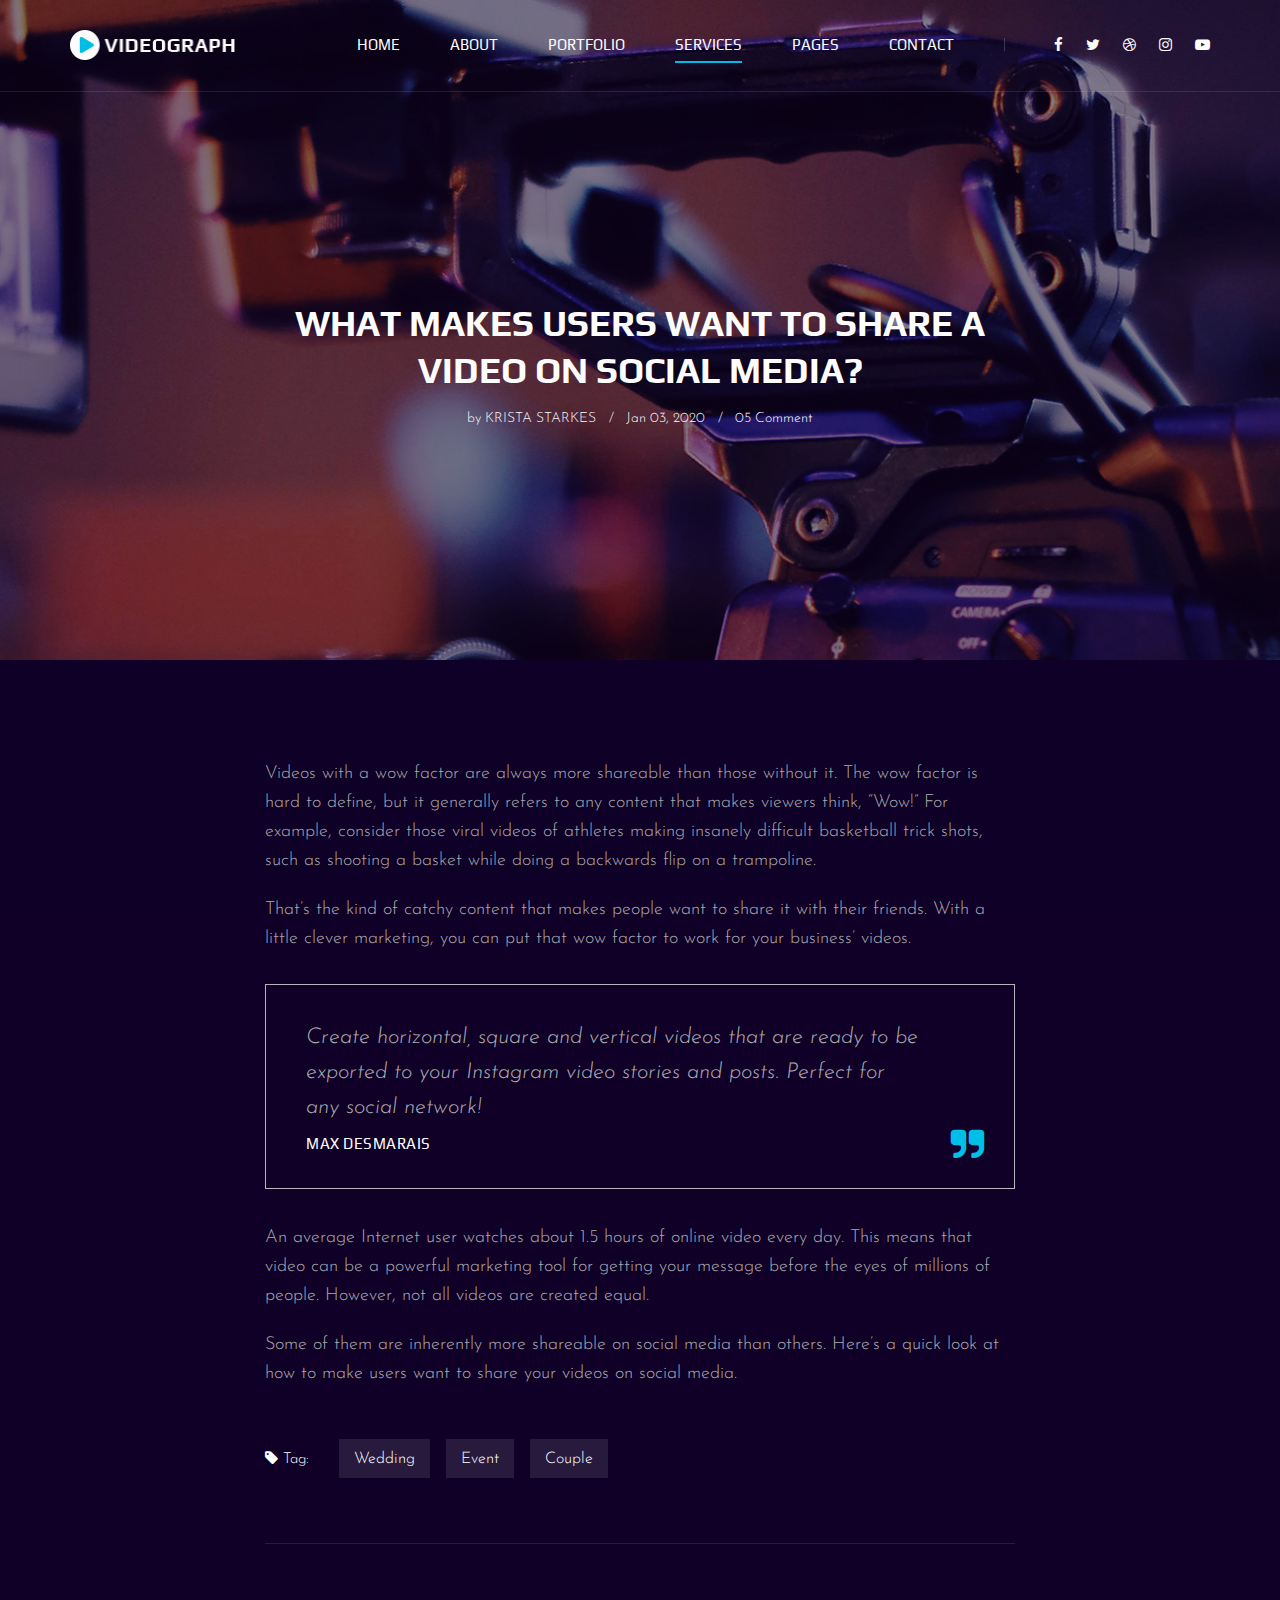
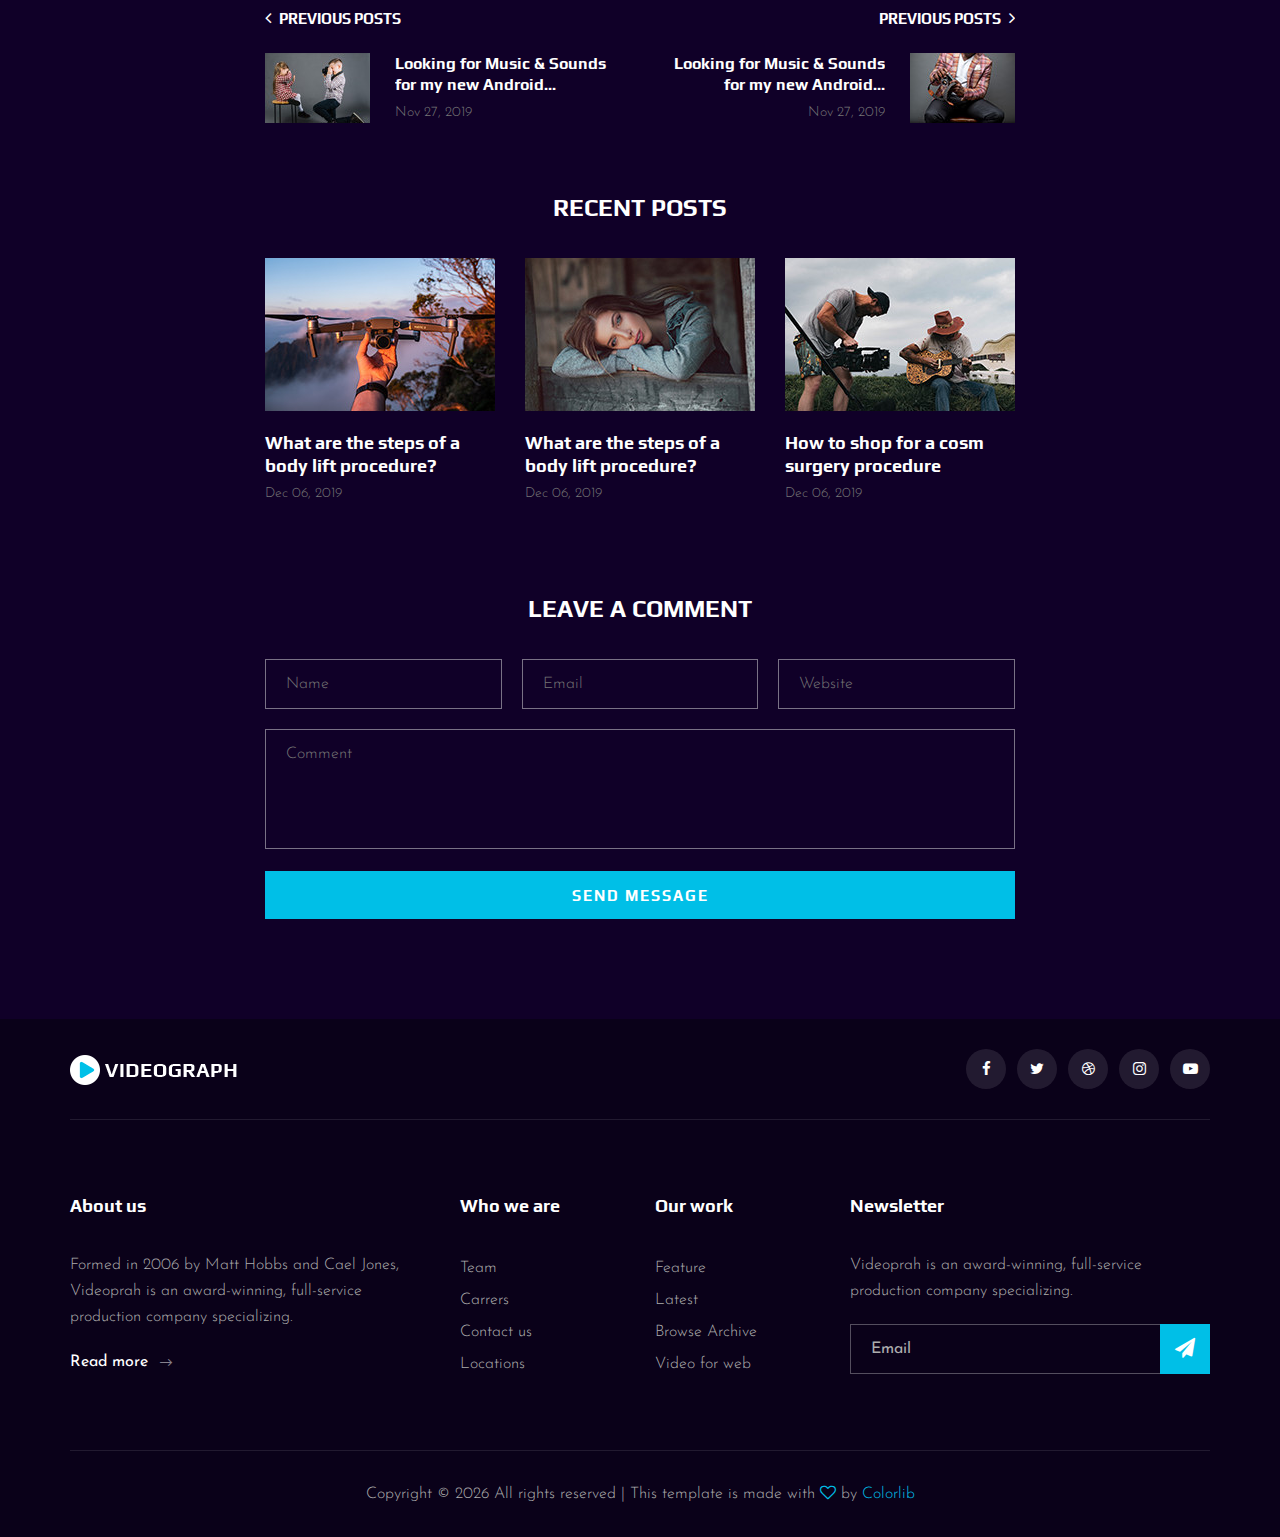
<file: blog-details.html>
<!DOCTYPE html>
<html lang="zxx">

<head>
    <meta charset="UTF-8">
    <meta name="description" content="Videograph Template">
    <meta name="keywords" content="Videograph, unica, creative, html">
    <meta name="viewport" content="width=device-width, initial-scale=1.0">
    <meta http-equiv="X-UA-Compatible" content="ie=edge">
    <title>Videograph | Template</title>

    <!-- Google Font -->
    <link href="https://fonts.googleapis.com/css2?family=Play:wght@400;700&display=swap" rel="stylesheet">
    <link href="https://fonts.googleapis.com/css2?family=Josefin+Sans:wght@300;400;500;600;700&display=swap"
        rel="stylesheet">

    <!-- Css Styles -->
    <link rel="stylesheet" href="css/bootstrap.min.css" type="text/css">
    <link rel="stylesheet" href="css/font-awesome.min.css" type="text/css">
    <link rel="stylesheet" href="css/elegant-icons.css" type="text/css">
    <link rel="stylesheet" href="css/owl.carousel.min.css" type="text/css">
    <link rel="stylesheet" href="css/magnific-popup.css" type="text/css">
    <link rel="stylesheet" href="css/slicknav.min.css" type="text/css">
    <link rel="stylesheet" href="css/style.css" type="text/css">
</head>

<body>
    <!-- Page Preloder -->
    <div id="preloder">
        <div class="loader"></div>
    </div>

    <!-- Header Section Begin -->
    <header class="header">
        <div class="container">
            <div class="row">
                <div class="col-lg-2">
                    <div class="header__logo">
                        <a href="./index.html"><img src="img/logo.png" alt=""></a>
                    </div>
                </div>
                <div class="col-lg-10">
                    <div class="header__nav__option">
                        <nav class="header__nav__menu mobile-menu">
                            <ul>
                                <li><a href="./index.html">Home</a></li>
                                <li><a href="./about.html">About</a></li>
                                <li><a href="./portfolio.html">Portfolio</a></li>
                                <li class="active"><a href="./services.html">Services</a></li>
                                <li><a href="#">Pages</a>
                                    <ul class="dropdown">
                                        <li><a href="./about.html">About</a></li>
                                        <li><a href="./portfolio.html">Portfolio</a></li>
                                        <li><a href="./blog.html">Blog</a></li>
                                        <li><a href="./blog-details.html">Blog Details</a></li>
                                    </ul>
                                </li>
                                <li><a href="./contact.html">Contact</a></li>
                            </ul>
                        </nav>
                        <div class="header__nav__social">
                            <a href="#"><i class="fa fa-facebook"></i></a>
                            <a href="#"><i class="fa fa-twitter"></i></a>
                            <a href="#"><i class="fa fa-dribbble"></i></a>
                            <a href="#"><i class="fa fa-instagram"></i></a>
                            <a href="#"><i class="fa fa-youtube-play"></i></a>
                        </div>
                    </div>
                </div>
            </div>
            <div id="mobile-menu-wrap"></div>
        </div>
    </header>
    <!-- Header End -->

    <!-- Blog Details Hero Begin -->
    <section class="blog-hero spad set-bg" data-setbg="img/blog/blog-hero.jpg">
        <div class="container">
            <div class="row d-flex justify-content-center">
                <div class="col-lg-8">
                    <div class="blog__hero__text">
                        <h2>WHAT MAKES USERS WANT TO SHARE A VIDEO ON SOCIAL MEDIA?</h2>
                        <ul>
                            <li>by <span>Krista Starkes</span></li>
                            <li>Jan 03, 2020</li>
                            <li>05 Comment</li>
                        </ul>
                    </div>
                </div>
            </div>
        </div>
    </section>
    <!-- Blog Details Hero End -->

    <!-- Blog Details Section Begin -->
    <div class="blog-details spad">
        <div class="container">
            <div class="row d-flex justify-content-center">
                <div class="col-lg-8">
                    <div class="blog__details__content">
                        <div class="blog__details__text">
                            <p>Videos with a wow factor are always more shareable than those without it. The wow factor
                                is hard to define, but it generally refers to any content that makes viewers think,
                                “Wow!” For example, consider those viral videos of athletes making insanely difficult
                                basketball trick shots, such as shooting a basket while doing a backwards flip on a
                                trampoline.</p>
                            <p>That’s the kind of catchy content that makes people want to share it with their friends.
                                With a little clever marketing, you can put that wow factor to work for your business’
                                videos.</p>
                        </div>
                        <div class="blog__details__quote">
                            <p>Create horizontal, square and vertical videos that are ready to be exported to your
                                Instagram video stories and posts. Perfect for any social network!</p>
                            <h6>Max Desmarais</h6>
                            <i class="fa fa-quote-right"></i>
                        </div>
                        <div class="blog__details__desc">
                            <p>An average Internet user watches about 1.5 hours of online video every day. This means
                                that video can be a powerful marketing tool for getting your message before the eyes of
                                millions of people. However, not all videos are created equal.</p>
                            <p>Some of them are inherently more shareable on social media than others. Here’s a quick
                                look at how to make users want to share your videos on social media.</p>
                        </div>
                        <div class="blog__details__tags">
                            <span><i class="fa fa-tag"></i> Tag:</span>
                            <a href="#">Wedding</a>
                            <a href="#">Event</a>
                            <a href="#">Couple</a>
                        </div>
                        <div class="blog__details__option">
                            <div class="row">
                                <div class="col-lg-6 col-md-6 col-sm-6">
                                    <a href="#" class="blog__details__option__item">
                                        <h5><i class="fa fa-angle-left"></i> Previous posts</h5>
                                        <div class="blog__details__option__item__img">
                                            <img src="img/blog/prev.jpg" alt="">
                                        </div>
                                        <div class="blog__details__option__item__text">
                                            <h6>Looking for Music & Sounds for my new Android...</h6>
                                            <span>Nov 27, 2019</span>
                                        </div>
                                    </a>
                                </div>
                                <div class="col-lg-6 col-md-6 col-sm-6">
                                    <a href="#" class="blog__details__option__item blog__details__option__item--right">
                                        <h5>Previous posts <i class="fa fa-angle-right"></i></h5>
                                        <div class="blog__details__option__item__img">
                                            <img src="img/blog/next.jpg" alt="">
                                        </div>
                                        <div class="blog__details__option__item__text">
                                            <h6>Looking for Music & Sounds for my new Android...</h6>
                                            <span>Nov 27, 2019</span>
                                        </div>
                                    </a>
                                </div>
                            </div>
                        </div>
                        <div class="blog__details__recent">
                            <h4>Recent Posts</h4>
                            <div class="row">
                                <div class="col-lg-4 col-md-6 col-sm-6">
                                    <div class="blog__details__recent__item">
                                        <img src="img/blog/ri-1.jpg" alt="">
                                        <h5>What are the steps of a body lift procedure?</h5>
                                        <span>Dec 06, 2019</span>
                                    </div>
                                </div>
                                <div class="col-lg-4 col-md-6 col-sm-6">
                                    <div class="blog__details__recent__item">
                                        <img src="img/blog/ri-2.jpg" alt="">
                                        <h5>What are the steps of a body lift procedure?</h5>
                                        <span>Dec 06, 2019</span>
                                    </div>
                                </div>
                                <div class="col-lg-4 col-md-6 col-sm-6">
                                    <div class="blog__details__recent__item">
                                        <img src="img/blog/ri-3.jpg" alt="">
                                        <h5>How to shop for a cosm surgery procedure</h5>
                                        <span>Dec 06, 2019</span>
                                    </div>
                                </div>
                            </div>
                        </div>
                        <div class="blog__details__comment">
                            <h4>Leave a comment</h4>
                            <form action="#">
                                <div class="input__list">
                                    <input type="text" placeholder="Name">
                                    <input type="text" placeholder="Email">
                                    <input type="text" placeholder="Website">
                                </div>
                                <textarea placeholder="Comment"></textarea>
                                <button type="submit" class="site-btn">Send Message</button>
                            </form>
                        </div>
                    </div>
                </div>
            </div>
        </div>
    </div>
    <!-- Blog Details Section End -->

    <!-- Footer Section Begin -->
    <footer class="footer">
        <div class="container">
            <div class="footer__top">
                <div class="row">
                    <div class="col-lg-6 col-md-6">
                        <div class="footer__top__logo">
                            <a href="#"><img src="img/logo.png" alt=""></a>
                        </div>
                    </div>
                    <div class="col-lg-6 col-md-6">
                        <div class="footer__top__social">
                            <a href="#"><i class="fa fa-facebook"></i></a>
                            <a href="#"><i class="fa fa-twitter"></i></a>
                            <a href="#"><i class="fa fa-dribbble"></i></a>
                            <a href="#"><i class="fa fa-instagram"></i></a>
                            <a href="#"><i class="fa fa-youtube-play"></i></a>
                        </div>
                    </div>
                </div>
            </div>
            <div class="footer__option">
                <div class="row">
                    <div class="col-lg-4 col-md-6 col-sm-6">
                        <div class="footer__option__item">
                            <h5>About us</h5>
                            <p>Formed in 2006 by Matt Hobbs and Cael Jones, Videoprah is an award-winning, full-service
                                production company specializing.</p>
                            <a href="#" class="read__more">Read more <span class="arrow_right"></span></a>
                        </div>
                    </div>
                    <div class="col-lg-2 col-md-3 col-sm-3">
                        <div class="footer__option__item">
                            <h5>Who we are</h5>
                            <ul>
                                <li><a href="#">Team</a></li>
                                <li><a href="#">Carrers</a></li>
                                <li><a href="#">Contact us</a></li>
                                <li><a href="#">Locations</a></li>
                            </ul>
                        </div>
                    </div>
                    <div class="col-lg-2 col-md-3 col-sm-3">
                        <div class="footer__option__item">
                            <h5>Our work</h5>
                            <ul>
                                <li><a href="#">Feature</a></li>
                                <li><a href="#">Latest</a></li>
                                <li><a href="#">Browse Archive</a></li>
                                <li><a href="#">Video for web</a></li>
                            </ul>
                        </div>
                    </div>
                    <div class="col-lg-4 col-md-12">
                        <div class="footer__option__item">
                            <h5>Newsletter</h5>
                            <p>Videoprah is an award-winning, full-service production company specializing.</p>
                            <form action="#">
                                <input type="text" placeholder="Email">
                                <button type="submit"><i class="fa fa-send"></i></button>
                            </form>
                        </div>
                    </div>
                </div>
            </div>
            <div class="footer__copyright">
                <div class="row">
                    <div class="col-lg-12 text-center">
                        <!-- Link back to Colorlib can't be removed. Template is licensed under CC BY 3.0. -->
                        <p class="footer__copyright__text">Copyright &copy;
                            <script>
                                document.write(new Date().getFullYear());
                            </script>
                            All rights reserved | This template is made with <i class="fa fa-heart-o"
                                aria-hidden="true"></i> by <a href="https://colorlib.com" target="_blank">Colorlib</a>
                        </p>
                        <!-- Link back to Colorlib can't be removed. Template is licensed under CC BY 3.0. -->
                    </div>
                </div>
            </div>
        </div>
    </footer>
    <!-- Footer Section End -->

    <!-- Js Plugins -->
    <script src="js/jquery-3.3.1.min.js"></script>
    <script src="js/bootstrap.min.js"></script>
    <script src="js/jquery.magnific-popup.min.js"></script>
    <script src="js/mixitup.min.js"></script>
    <script src="js/masonry.pkgd.min.js"></script>
    <script src="js/jquery.slicknav.js"></script>
    <script src="js/owl.carousel.min.js"></script>
    <script src="js/main.js"></script>
</body>

</html>
</file>
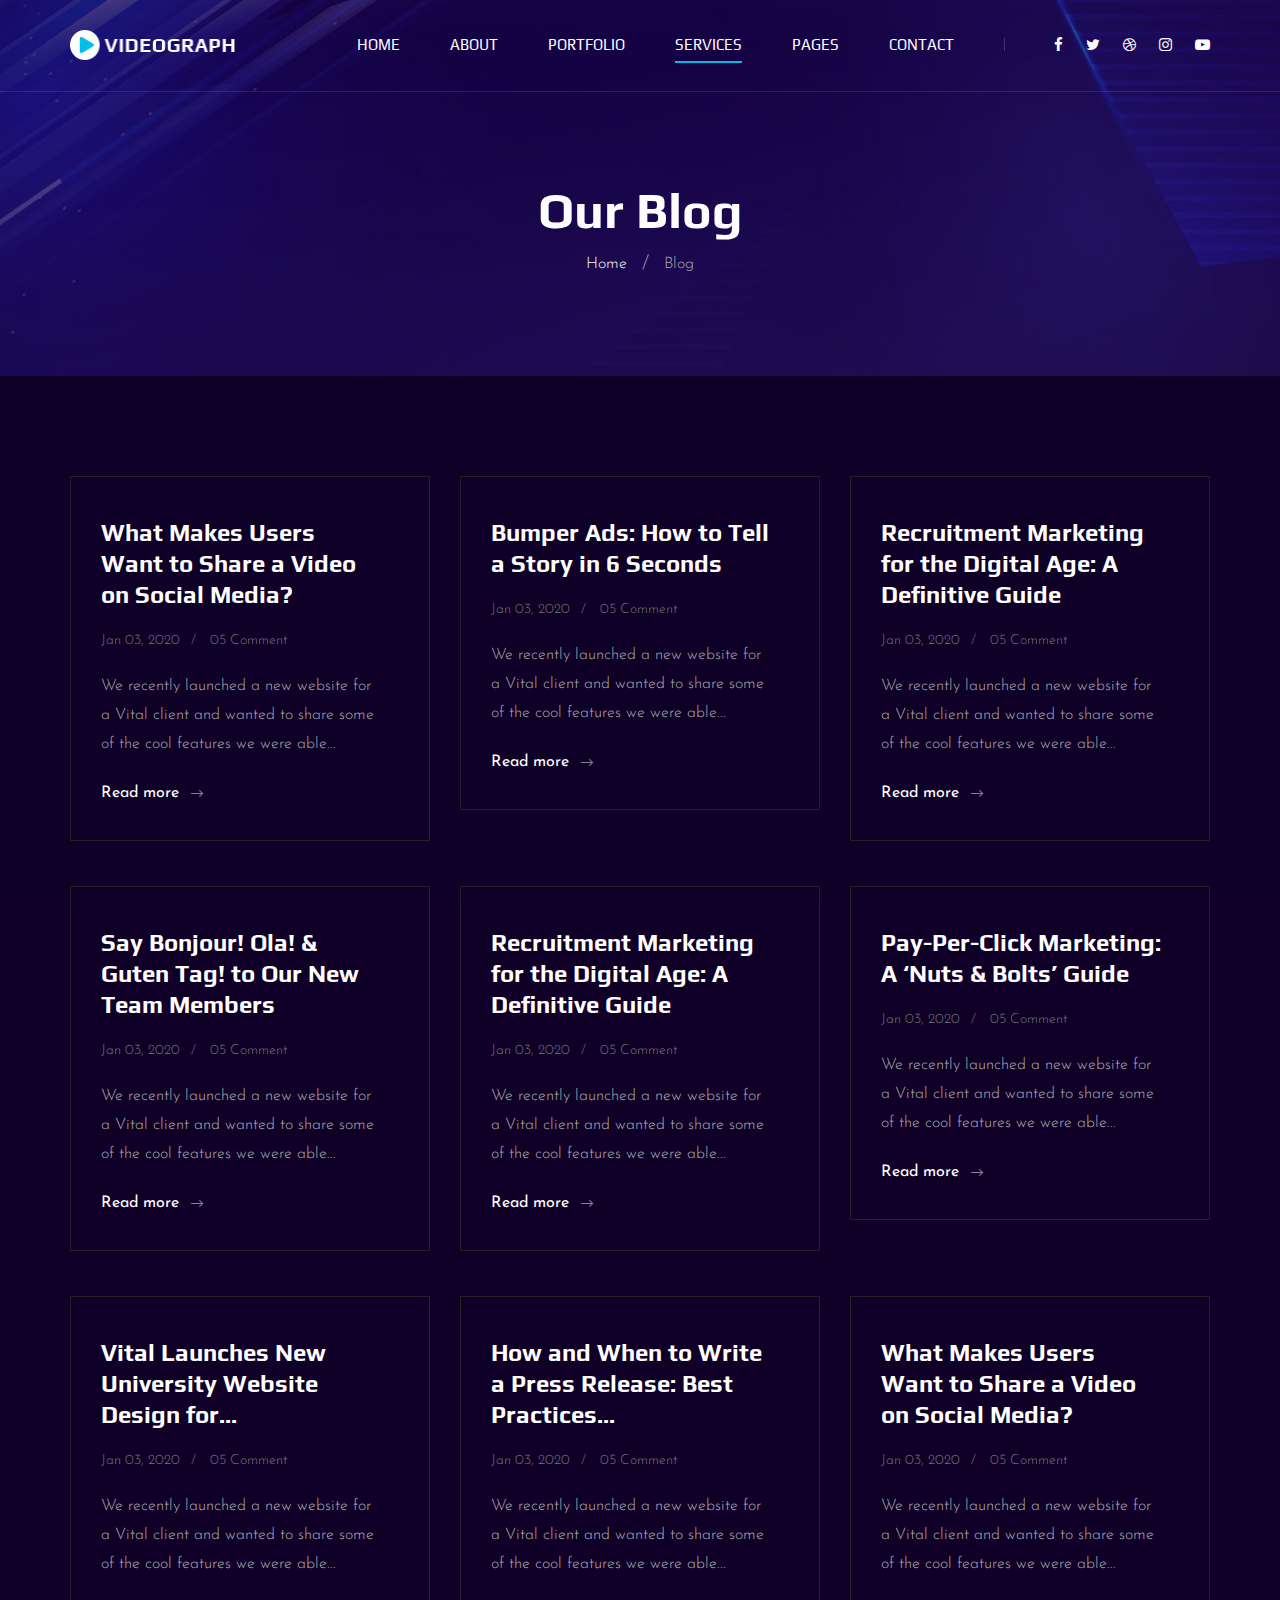
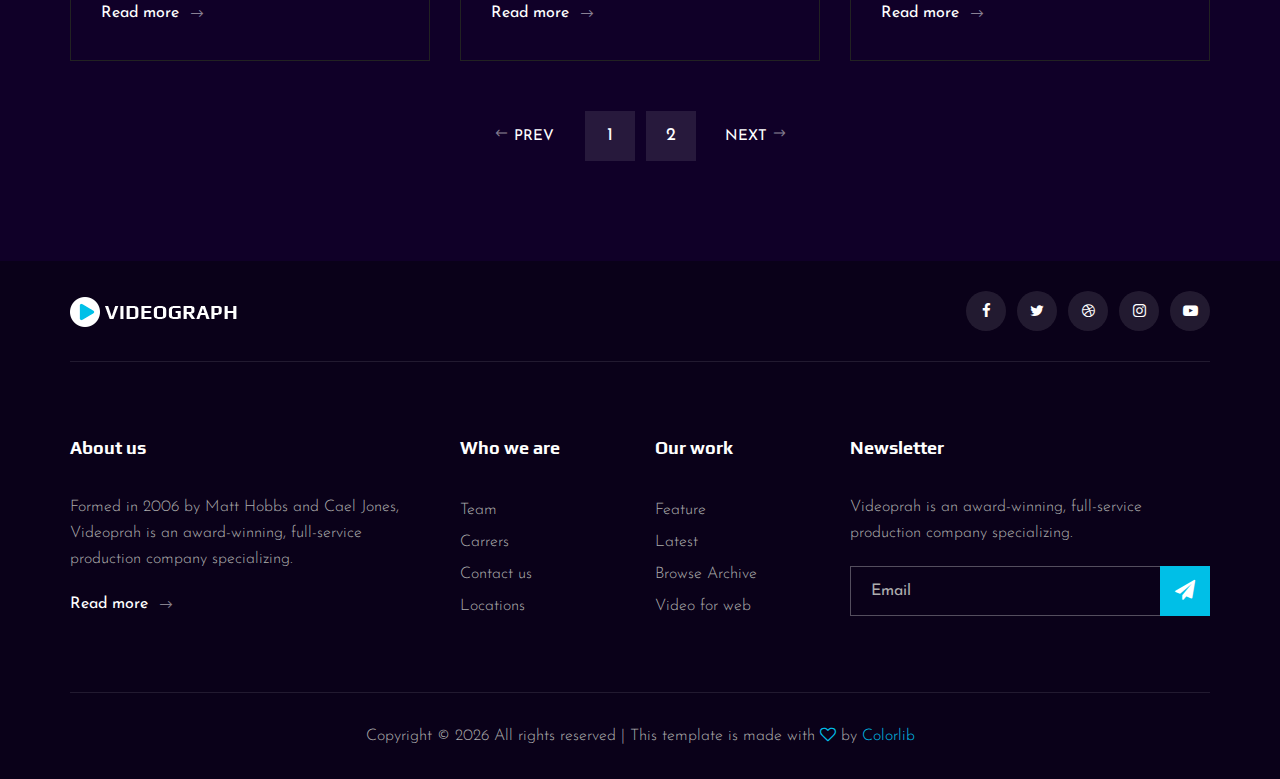
<file: blog.html>
<!DOCTYPE html>
<html lang="zxx">

<head>
    <meta charset="UTF-8">
    <meta name="description" content="Videograph Template">
    <meta name="keywords" content="Videograph, unica, creative, html">
    <meta name="viewport" content="width=device-width, initial-scale=1.0">
    <meta http-equiv="X-UA-Compatible" content="ie=edge">
    <title>Videograph | Template</title>

    <!-- Google Font -->
    <link href="https://fonts.googleapis.com/css2?family=Play:wght@400;700&display=swap" rel="stylesheet">
    <link href="https://fonts.googleapis.com/css2?family=Josefin+Sans:wght@300;400;500;600;700&display=swap"
        rel="stylesheet">

    <!-- Css Styles -->
    <link rel="stylesheet" href="css/bootstrap.min.css" type="text/css">
    <link rel="stylesheet" href="css/font-awesome.min.css" type="text/css">
    <link rel="stylesheet" href="css/elegant-icons.css" type="text/css">
    <link rel="stylesheet" href="css/owl.carousel.min.css" type="text/css">
    <link rel="stylesheet" href="css/magnific-popup.css" type="text/css">
    <link rel="stylesheet" href="css/slicknav.min.css" type="text/css">
    <link rel="stylesheet" href="css/style.css" type="text/css">
</head>

<body>
    <!-- Page Preloder -->
    <div id="preloder">
        <div class="loader"></div>
    </div>

    <!-- Header Section Begin -->
    <header class="header">
        <div class="container">
            <div class="row">
                <div class="col-lg-2">
                    <div class="header__logo">
                        <a href="./index.html"><img src="img/logo.png" alt=""></a>
                    </div>
                </div>
                <div class="col-lg-10">
                    <div class="header__nav__option">
                        <nav class="header__nav__menu mobile-menu">
                            <ul>
                                <li><a href="./index.html">Home</a></li>
                                <li><a href="./about.html">About</a></li>
                                <li><a href="./portfolio.html">Portfolio</a></li>
                                <li class="active"><a href="./services.html">Services</a></li>
                                <li><a href="#">Pages</a>
                                    <ul class="dropdown">
                                        <li><a href="./about.html">About</a></li>
                                        <li><a href="./portfolio.html">Portfolio</a></li>
                                        <li><a href="./blog.html">Blog</a></li>
                                        <li><a href="./blog-details.html">Blog Details</a></li>
                                    </ul>
                                </li>
                                <li><a href="./contact.html">Contact</a></li>
                            </ul>
                        </nav>
                        <div class="header__nav__social">
                            <a href="#"><i class="fa fa-facebook"></i></a>
                            <a href="#"><i class="fa fa-twitter"></i></a>
                            <a href="#"><i class="fa fa-dribbble"></i></a>
                            <a href="#"><i class="fa fa-instagram"></i></a>
                            <a href="#"><i class="fa fa-youtube-play"></i></a>
                        </div>
                    </div>
                </div>
            </div>
            <div id="mobile-menu-wrap"></div>
        </div>
    </header>
    <!-- Header End -->

    <!-- Breadcrumb Begin -->
    <div class="breadcrumb-option spad set-bg" data-setbg="img/breadcrumb-bg.jpg">
        <div class="container">
            <div class="row">
                <div class="col-lg-12 text-center">
                    <div class="breadcrumb__text">
                        <h2>Our Blog</h2>
                        <div class="breadcrumb__links">
                            <a href="#">Home</a>
                            <span>Blog</span>
                        </div>
                    </div>
                </div>
            </div>
        </div>
    </div>
    <!-- Breadcrumb End -->

    <!-- Blog Section Begin -->
    <section class="blog spad">
        <div class="container">
            <div class="row">
                <div class="col-lg-4 col-md-6 col-sm-6">
                    <div class="blog__item">
                        <h4>What Makes Users Want to Share a Video on Social Media?</h4>
                        <ul>
                            <li>Jan 03, 2020</li>
                            <li>05 Comment</li>
                        </ul>
                        <p>We recently launched a new website for a Vital client and wanted to share some of the cool
                            features we were able...</p>
                        <a href="#">Read more <span class="arrow_right"></span></a>
                    </div>
                </div>
                <div class="col-lg-4 col-md-6 col-sm-6">
                    <div class="blog__item">
                        <h4>Bumper Ads: How to Tell a Story in 6 Seconds</h4>
                        <ul>
                            <li>Jan 03, 2020</li>
                            <li>05 Comment</li>
                        </ul>
                        <p>We recently launched a new website for a Vital client and wanted to share some of the cool
                            features we were able...</p>
                        <a href="#">Read more <span class="arrow_right"></span></a>
                    </div>
                </div>
                <div class="col-lg-4 col-md-6 col-sm-6">
                    <div class="blog__item">
                        <h4>Recruitment Marketing for the Digital Age: A Definitive Guide</h4>
                        <ul>
                            <li>Jan 03, 2020</li>
                            <li>05 Comment</li>
                        </ul>
                        <p>We recently launched a new website for a Vital client and wanted to share some of the cool
                            features we were able...</p>
                        <a href="#">Read more <span class="arrow_right"></span></a>
                    </div>
                </div>
                <div class="col-lg-4 col-md-6 col-sm-6">
                    <div class="blog__item">
                        <h4>Say Bonjour! Ola! & Guten Tag! to Our New Team Members</h4>
                        <ul>
                            <li>Jan 03, 2020</li>
                            <li>05 Comment</li>
                        </ul>
                        <p>We recently launched a new website for a Vital client and wanted to share some of the cool
                            features we were able...</p>
                        <a href="#">Read more <span class="arrow_right"></span></a>
                    </div>
                </div>
                <div class="col-lg-4 col-md-6 col-sm-6">
                    <div class="blog__item">
                        <h4>Recruitment Marketing for the Digital Age: A Definitive Guide</h4>
                        <ul>
                            <li>Jan 03, 2020</li>
                            <li>05 Comment</li>
                        </ul>
                        <p>We recently launched a new website for a Vital client and wanted to share some of the cool
                            features we were able...</p>
                        <a href="#">Read more <span class="arrow_right"></span></a>
                    </div>
                </div>
                <div class="col-lg-4 col-md-6 col-sm-6">
                    <div class="blog__item">
                        <h4>Pay-Per-Click Marketing: A ‘Nuts & Bolts’ Guide</h4>
                        <ul>
                            <li>Jan 03, 2020</li>
                            <li>05 Comment</li>
                        </ul>
                        <p>We recently launched a new website for a Vital client and wanted to share some of the cool
                            features we were able...</p>
                        <a href="#">Read more <span class="arrow_right"></span></a>
                    </div>
                </div>
                <div class="col-lg-4 col-md-6 col-sm-6">
                    <div class="blog__item">
                        <h4>Vital Launches New University Website Design for...</h4>
                        <ul>
                            <li>Jan 03, 2020</li>
                            <li>05 Comment</li>
                        </ul>
                        <p>We recently launched a new website for a Vital client and wanted to share some of the cool
                            features we were able...</p>
                        <a href="#">Read more <span class="arrow_right"></span></a>
                    </div>
                </div>
                <div class="col-lg-4 col-md-6 col-sm-6">
                    <div class="blog__item">
                        <h4>How and When to Write a Press Release: Best Practices...</h4>
                        <ul>
                            <li>Jan 03, 2020</li>
                            <li>05 Comment</li>
                        </ul>
                        <p>We recently launched a new website for a Vital client and wanted to share some of the cool
                            features we were able...</p>
                        <a href="#">Read more <span class="arrow_right"></span></a>
                    </div>
                </div>
                <div class="col-lg-4 col-md-6 col-sm-6">
                    <div class="blog__item">
                        <h4>What Makes Users Want to Share a Video on Social Media?</h4>
                        <ul>
                            <li>Jan 03, 2020</li>
                            <li>05 Comment</li>
                        </ul>
                        <p>We recently launched a new website for a Vital client and wanted to share some of the cool
                            features we were able...</p>
                        <a href="#">Read more <span class="arrow_right"></span></a>
                    </div>
                </div>
            </div>
            <div class="row">
                <div class="col-lg-12">
                    <div class="pagination__option blog__pagi">
                        <a href="#" class="arrow__pagination left__arrow"><span class="arrow_left"></span> Prev</a>
                        <a href="#" class="number__pagination">1</a>
                        <a href="#" class="number__pagination">2</a>
                        <a href="#" class="arrow__pagination right__arrow">Next <span class="arrow_right"></span></a>
                    </div>
                </div>
            </div>
        </div>
    </section>
    <!-- Blog Section End -->

    <!-- Footer Section Begin -->
    <footer class="footer">
        <div class="container">
            <div class="footer__top">
                <div class="row">
                    <div class="col-lg-6 col-md-6">
                        <div class="footer__top__logo">
                            <a href="#"><img src="img/logo.png" alt=""></a>
                        </div>
                    </div>
                    <div class="col-lg-6 col-md-6">
                        <div class="footer__top__social">
                            <a href="#"><i class="fa fa-facebook"></i></a>
                            <a href="#"><i class="fa fa-twitter"></i></a>
                            <a href="#"><i class="fa fa-dribbble"></i></a>
                            <a href="#"><i class="fa fa-instagram"></i></a>
                            <a href="#"><i class="fa fa-youtube-play"></i></a>
                        </div>
                    </div>
                </div>
            </div>
            <div class="footer__option">
                <div class="row">
                    <div class="col-lg-4 col-md-6 col-sm-6">
                        <div class="footer__option__item">
                            <h5>About us</h5>
                            <p>Formed in 2006 by Matt Hobbs and Cael Jones, Videoprah is an award-winning, full-service
                                production company specializing.</p>
                            <a href="#" class="read__more">Read more <span class="arrow_right"></span></a>
                        </div>
                    </div>
                    <div class="col-lg-2 col-md-3 col-sm-3">
                        <div class="footer__option__item">
                            <h5>Who we are</h5>
                            <ul>
                                <li><a href="#">Team</a></li>
                                <li><a href="#">Carrers</a></li>
                                <li><a href="#">Contact us</a></li>
                                <li><a href="#">Locations</a></li>
                            </ul>
                        </div>
                    </div>
                    <div class="col-lg-2 col-md-3 col-sm-3">
                        <div class="footer__option__item">
                            <h5>Our work</h5>
                            <ul>
                                <li><a href="#">Feature</a></li>
                                <li><a href="#">Latest</a></li>
                                <li><a href="#">Browse Archive</a></li>
                                <li><a href="#">Video for web</a></li>
                            </ul>
                        </div>
                    </div>
                    <div class="col-lg-4 col-md-12">
                        <div class="footer__option__item">
                            <h5>Newsletter</h5>
                            <p>Videoprah is an award-winning, full-service production company specializing.</p>
                            <form action="#">
                                <input type="text" placeholder="Email">
                                <button type="submit"><i class="fa fa-send"></i></button>
                            </form>
                        </div>
                    </div>
                </div>
            </div>
            <div class="footer__copyright">
                <div class="row">
                    <div class="col-lg-12 text-center">
                        <!-- Link back to Colorlib can't be removed. Template is licensed under CC BY 3.0. -->
                        <p class="footer__copyright__text">Copyright &copy;
                            <script>
                                document.write(new Date().getFullYear());
                            </script>
                            All rights reserved | This template is made with <i class="fa fa-heart-o"
                                aria-hidden="true"></i> by <a href="https://colorlib.com" target="_blank">Colorlib</a>
                        </p>
                        <!-- Link back to Colorlib can't be removed. Template is licensed under CC BY 3.0. -->
                    </div>
                </div>
            </div>
        </div>
    </footer>
    <!-- Footer Section End -->

    <!-- Js Plugins -->
    <script src="js/jquery-3.3.1.min.js"></script>
    <script src="js/bootstrap.min.js"></script>
    <script src="js/jquery.magnific-popup.min.js"></script>
    <script src="js/mixitup.min.js"></script>
    <script src="js/masonry.pkgd.min.js"></script>
    <script src="js/jquery.slicknav.js"></script>
    <script src="js/owl.carousel.min.js"></script>
    <script src="js/main.js"></script>
</body>

</html>
</file>
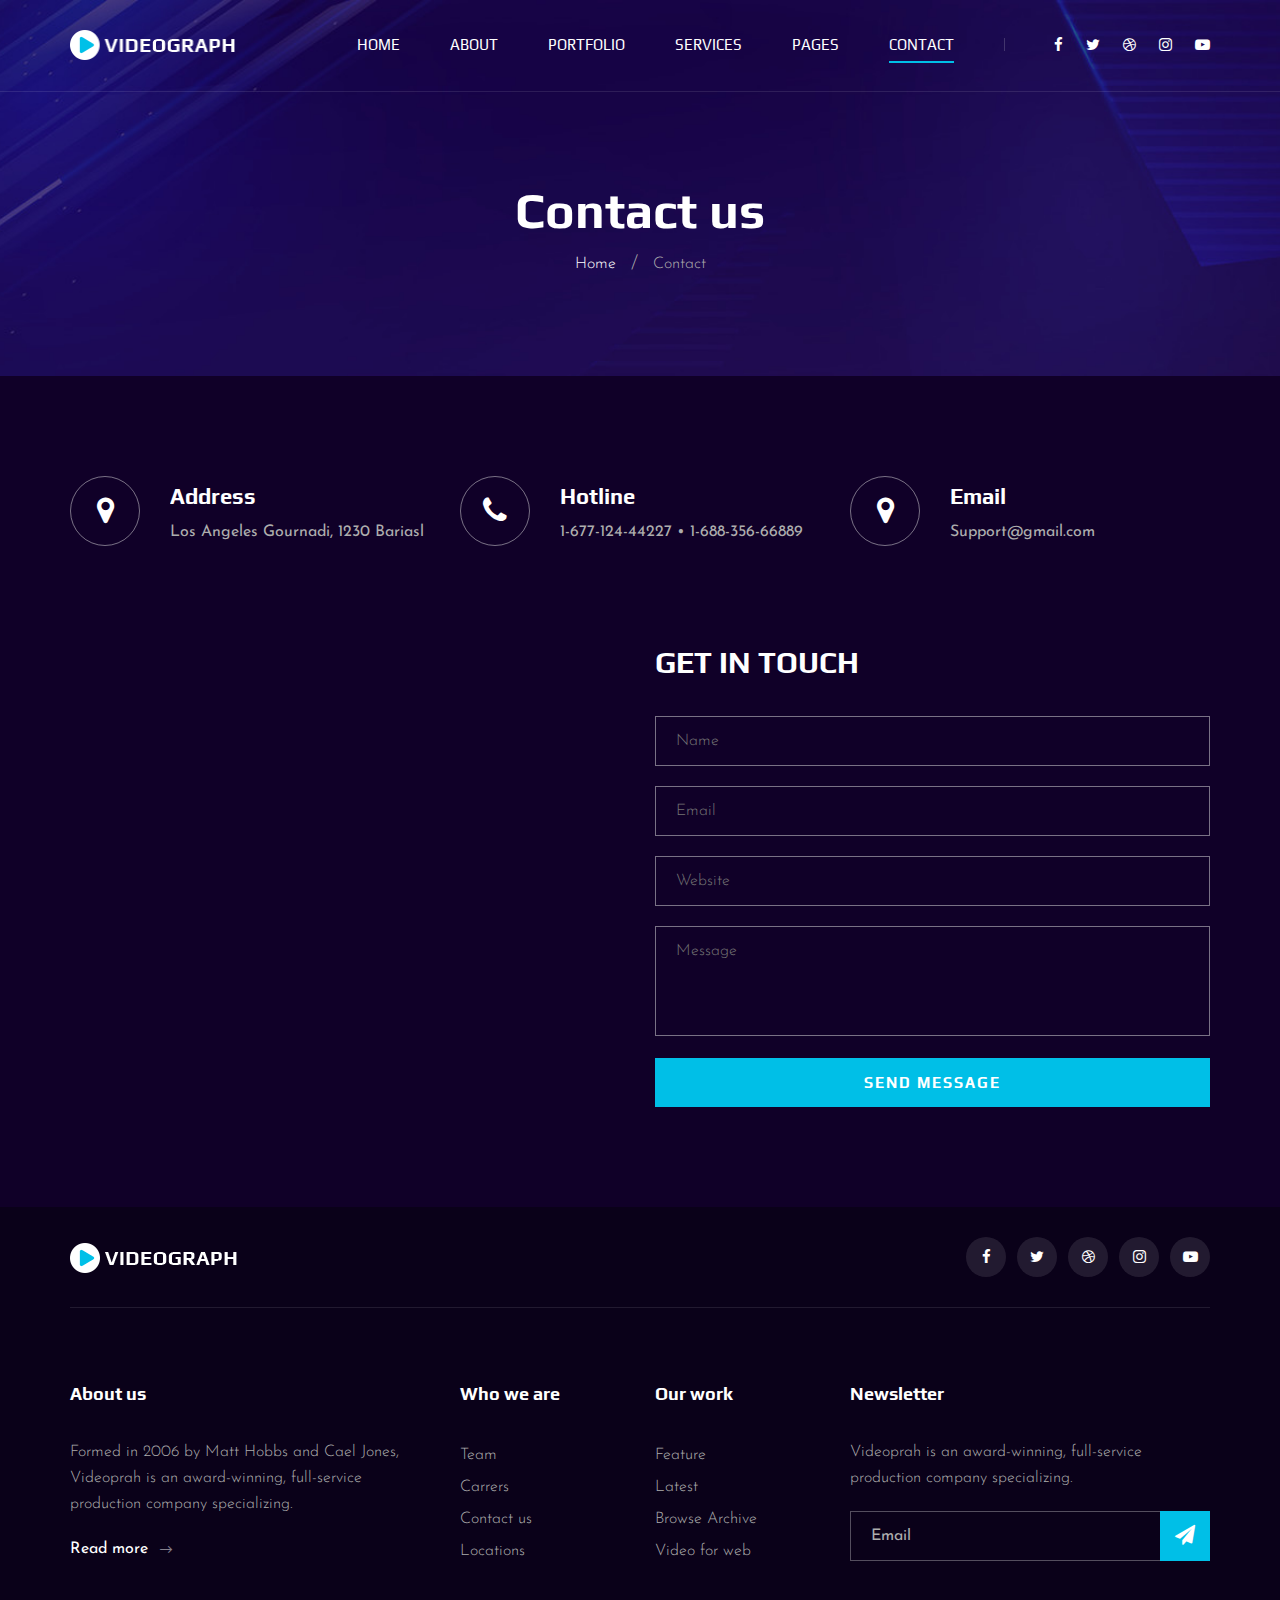
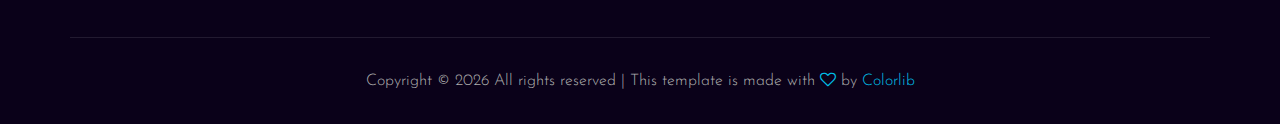
<file: contact.html>
<!DOCTYPE html>
<html lang="zxx">

<head>
    <meta charset="UTF-8">
    <meta name="description" content="Videograph Template">
    <meta name="keywords" content="Videograph, unica, creative, html">
    <meta name="viewport" content="width=device-width, initial-scale=1.0">
    <meta http-equiv="X-UA-Compatible" content="ie=edge">
    <title>Videograph | Template</title>

    <!-- Google Font -->
    <link href="https://fonts.googleapis.com/css2?family=Play:wght@400;700&display=swap" rel="stylesheet">
    <link href="https://fonts.googleapis.com/css2?family=Josefin+Sans:wght@300;400;500;600;700&display=swap"
        rel="stylesheet">

    <!-- Css Styles -->
    <link rel="stylesheet" href="css/bootstrap.min.css" type="text/css">
    <link rel="stylesheet" href="css/font-awesome.min.css" type="text/css">
    <link rel="stylesheet" href="css/elegant-icons.css" type="text/css">
    <link rel="stylesheet" href="css/owl.carousel.min.css" type="text/css">
    <link rel="stylesheet" href="css/magnific-popup.css" type="text/css">
    <link rel="stylesheet" href="css/slicknav.min.css" type="text/css">
    <link rel="stylesheet" href="css/style.css" type="text/css">
</head>

<body>
    <!-- Page Preloder -->
    <div id="preloder">
        <div class="loader"></div>
    </div>

    <!-- Header Section Begin -->
    <header class="header">
        <div class="container">
            <div class="row">
                <div class="col-lg-2">
                    <div class="header__logo">
                        <a href="./index.html"><img src="img/logo.png" alt=""></a>
                    </div>
                </div>
                <div class="col-lg-10">
                    <div class="header__nav__option">
                        <nav class="header__nav__menu mobile-menu">
                            <ul>
                                <li><a href="./index.html">Home</a></li>
                                <li><a href="./about.html">About</a></li>
                                <li><a href="./portfolio.html">Portfolio</a></li>
                                <li><a href="./services.html">Services</a></li>
                                <li><a href="#">Pages</a>
                                    <ul class="dropdown">
                                        <li><a href="./about.html">About</a></li>
                                        <li><a href="./portfolio.html">Portfolio</a></li>
                                        <li><a href="./blog.html">Blog</a></li>
                                        <li><a href="./blog-details.html">Blog Details</a></li>
                                    </ul>
                                </li>
                                <li class="active"><a href="./contact.html">Contact</a></li>
                            </ul>
                        </nav>
                        <div class="header__nav__social">
                            <a href="#"><i class="fa fa-facebook"></i></a>
                            <a href="#"><i class="fa fa-twitter"></i></a>
                            <a href="#"><i class="fa fa-dribbble"></i></a>
                            <a href="#"><i class="fa fa-instagram"></i></a>
                            <a href="#"><i class="fa fa-youtube-play"></i></a>
                        </div>
                    </div>
                </div>
            </div>
            <div id="mobile-menu-wrap"></div>
        </div>
    </header>
    <!-- Header End -->

    <!-- Breadcrumb Begin -->
    <div class="breadcrumb-option spad set-bg" data-setbg="img/breadcrumb-bg.jpg">
        <div class="container">
            <div class="row">
                <div class="col-lg-12 text-center">
                    <div class="breadcrumb__text">
                        <h2>Contact us</h2>
                        <div class="breadcrumb__links">
                            <a href="#">Home</a>
                            <span>Contact</span>
                        </div>
                    </div>
                </div>
            </div>
        </div>
    </div>
    <!-- Breadcrumb End -->

    <!-- Contact Widget Section Begin -->
    <section class="contact-widget spad">
        <div class="container">
            <div class="row">
                <div class="col-lg-4 col-md-6 col-md-6 col-md-3">
                    <div class="contact__widget__item">
                        <div class="contact__widget__item__icon">
                            <i class="fa fa-map-marker"></i>
                        </div>
                        <div class="contact__widget__item__text">
                            <h4>Address</h4>
                            <p>Los Angeles Gournadi, 1230 Bariasl</p>
                        </div>
                    </div>
                </div>
                <div class="col-lg-4 col-md-6 col-md-6 col-md-3">
                    <div class="contact__widget__item">
                        <div class="contact__widget__item__icon">
                            <i class="fa fa-phone"></i>
                        </div>
                        <div class="contact__widget__item__text">
                            <h4>Hotline</h4>
                            <p>1-677-124-44227 • 1-688-356-66889</p>
                        </div>
                    </div>
                </div>
                <div class="col-lg-4 col-md-6 col-md-6 col-md-3">
                    <div class="contact__widget__item">
                        <div class="contact__widget__item__icon">
                            <i class="fa fa-map-marker"></i>
                        </div>
                        <div class="contact__widget__item__text">
                            <h4>Email</h4>
                            <p>Support@gmail.com</p>
                        </div>
                    </div>
                </div>
            </div>
        </div>
    </section>
    <!-- Contact Widget Section End -->

    <!-- Call To Action Section Begin -->
    <section class="contact spad">
        <div class="container">
            <div class="row">
                <div class="col-lg-6 col-md-6">
                    <div class="contact__map">
                        <iframe
                            src="https://www.google.com/maps/embed?pb=!1m18!1m12!1m3!1d387190.2798902705!2d-74.25986790365917!3d40.697670067823786!2m3!1f0!2f0!3f0!3m2!1i1024!2i768!4f13.1!3m3!1m2!1s0x89c24fa5d33f083b%3A0xc80b8f06e177fe62!2sNew%20York%2C%20NY%2C%20USA!5e0!3m2!1sen!2sbd!4v1596152431947!5m2!1sen!2sbd"
                            height="450" style="border:0;"></iframe>
                    </div>
                </div>
                <div class="col-lg-6 col-md-6">
                    <div class="contact__form">
                        <h3>Get in touch</h3>
                        <form action="#">
                            <input type="text" placeholder="Name">
                            <input type="text" placeholder="Email">
                            <input type="text" placeholder="Website">
                            <textarea placeholder="Message"></textarea>
                            <button type="submit" class="site-btn">Send Message</button>
                        </form>
                    </div>
                </div>
            </div>
        </div>
    </section>
    <!-- Call To Action Section End -->

    <!-- Footer Section Begin -->
    <footer class="footer">
        <div class="container">
            <div class="footer__top">
                <div class="row">
                    <div class="col-lg-6 col-md-6">
                        <div class="footer__top__logo">
                            <a href="#"><img src="img/logo.png" alt=""></a>
                        </div>
                    </div>
                    <div class="col-lg-6 col-md-6">
                        <div class="footer__top__social">
                            <a href="#"><i class="fa fa-facebook"></i></a>
                            <a href="#"><i class="fa fa-twitter"></i></a>
                            <a href="#"><i class="fa fa-dribbble"></i></a>
                            <a href="#"><i class="fa fa-instagram"></i></a>
                            <a href="#"><i class="fa fa-youtube-play"></i></a>
                        </div>
                    </div>
                </div>
            </div>
            <div class="footer__option">
                <div class="row">
                    <div class="col-lg-4 col-md-6">
                        <div class="footer__option__item">
                            <h5>About us</h5>
                            <p>Formed in 2006 by Matt Hobbs and Cael Jones, Videoprah is an award-winning, full-service
                                production company specializing.</p>
                            <a href="#" class="read__more">Read more <span class="arrow_right"></span></a>
                        </div>
                    </div>
                    <div class="col-lg-2 col-md-3">
                        <div class="footer__option__item">
                            <h5>Who we are</h5>
                            <ul>
                                <li><a href="#">Team</a></li>
                                <li><a href="#">Carrers</a></li>
                                <li><a href="#">Contact us</a></li>
                                <li><a href="#">Locations</a></li>
                            </ul>
                        </div>
                    </div>
                    <div class="col-lg-2 col-md-3">
                        <div class="footer__option__item">
                            <h5>Our work</h5>
                            <ul>
                                <li><a href="#">Feature</a></li>
                                <li><a href="#">Latest</a></li>
                                <li><a href="#">Browse Archive</a></li>
                                <li><a href="#">Video for web</a></li>
                            </ul>
                        </div>
                    </div>
                    <div class="col-lg-4 col-md-12">
                        <div class="footer__option__item">
                            <h5>Newsletter</h5>
                            <p>Videoprah is an award-winning, full-service production company specializing.</p>
                            <form action="#">
                                <input type="text" placeholder="Email">
                                <button type="submit"><i class="fa fa-send"></i></button>
                            </form>
                        </div>
                    </div>
                </div>
            </div>
            <div class="footer__copyright">
                <div class="row">
                    <div class="col-lg-12 text-center">
                        <!-- Link back to Colorlib can't be removed. Template is licensed under CC BY 3.0. -->
                        <p class="footer__copyright__text">Copyright &copy;
                            <script>
                                document.write(new Date().getFullYear());
                            </script>
                            All rights reserved | This template is made with <i class="fa fa-heart-o"
                                aria-hidden="true"></i> by <a href="https://colorlib.com" target="_blank">Colorlib</a>
                        </p>
                        <!-- Link back to Colorlib can't be removed. Template is licensed under CC BY 3.0. -->
                    </div>
                </div>
            </div>
        </div>
    </footer>
    <!-- Footer Section End -->

    <!-- Js Plugins -->
    <script src="js/jquery-3.3.1.min.js"></script>
    <script src="js/bootstrap.min.js"></script>
    <script src="js/jquery.magnific-popup.min.js"></script>
    <script src="js/mixitup.min.js"></script>
    <script src="js/masonry.pkgd.min.js"></script>
    <script src="js/jquery.slicknav.js"></script>
    <script src="js/owl.carousel.min.js"></script>
    <script src="js/main.js"></script>
</body>

</html>
</file>
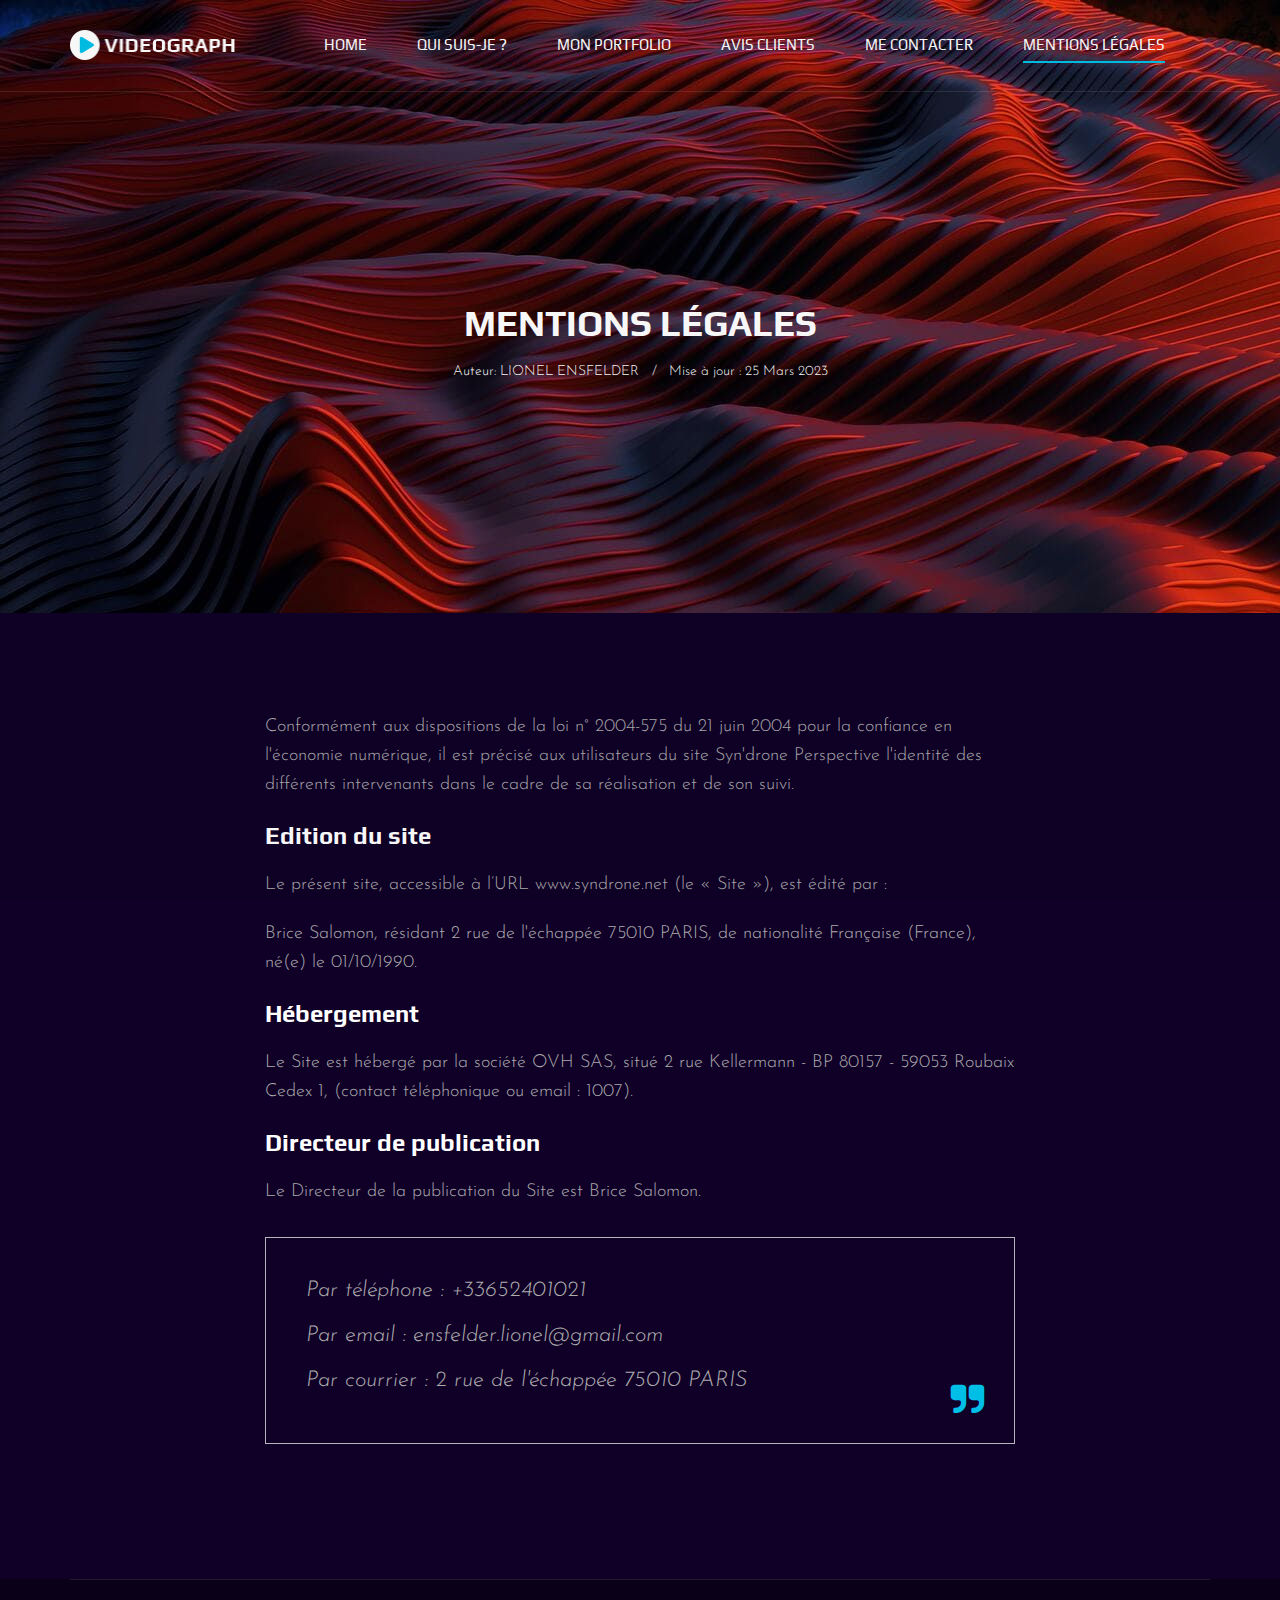
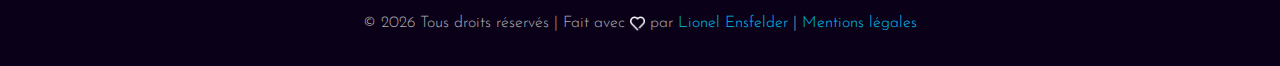
<file: mentions.html>
<!DOCTYPE html>
<html lang="zxx">

<head>
  <meta charset="UTF-8">
  <meta name="description" content="Videograph Template">
  <meta name="keywords" content="Videograph, unica, creative, html">
  <meta name="viewport" content="width=device-width, initial-scale=1.0">
  <meta http-equiv="X-UA-Compatible" content="ie=edge">
  <title>Syndrone Perspective | Mentions légales</title>

  <!-- Google Font -->
  <link href="https://fonts.googleapis.com/css2?family=Play:wght@400;700&display=swap" rel="stylesheet">
  <link href="https://fonts.googleapis.com/css2?family=Josefin+Sans:wght@300;400;500;600;700&display=swap"
    rel="stylesheet">

  <!-- Css Styles -->
  <link rel="stylesheet" href="css/bootstrap.min.css" type="text/css">
  <link rel="stylesheet" href="css/font-awesome.min.css" type="text/css">
  <link rel="stylesheet" href="css/elegant-icons.css" type="text/css">
  <link rel="stylesheet" href="css/owl.carousel.min.css" type="text/css">
  <link rel="stylesheet" href="css/magnific-popup.css" type="text/css">
  <link rel="stylesheet" href="css/slicknav.min.css" type="text/css">
  <link rel="stylesheet" href="css/style.css" type="text/css">
</head>

<body>
  <!-- Page Preloder -->
  <div id="preloder">
    <div class="loader"></div>
  </div>

  <!-- Header Section Begin -->
  <header class="header">
    <div class="container">
      <div class="row">
        <div class="col-lg-2">
          <div class="header__logo">
            <a href="./index.html"><img src="img/logo.png" alt=""></a>
          </div>
        </div>
        <div class="col-lg-10">
          <div class="header__nav__option">
            <nav class="header__nav__menu mobile-menu">
              <ul>
                <li><a href="./index.html">Home</a></li>
                <li><a href="#about">Qui suis-je ?</a></li>
                <li><a href="#portfolio">Mon portfolio</a></li>
                <li><a href="#testimonial">Avis clients</a></li>
                <li><a href="#contact">Me contacter</a></li>
                <li class="active"><a href="mentions.html">Mentions légales</a></li>
              </ul>
            </nav>
            <!-- <div class="header__nav__social">
              <a href="#"><i class="fa fa-facebook"></i></a>
              <a href="#"><i class="fa fa-twitter"></i></a>
              <a href="#"><i class="fa fa-dribbble"></i></a>
              <a href="#"><i class="fa fa-instagram"></i></a>
              <a href="#"><i class="fa fa-youtube-play"></i></a>
            </div> -->
          </div>
        </div>
      </div>
      <div id="mobile-menu-wrap"></div>
    </div>
  </header>
  <!-- Header End -->

  <!-- Blog Details Hero Begin -->
  <section class="blog-hero spad set-bg" data-setbg="img/mentions/mentions.jpg">
    <div class="container">
      <div class="row d-flex justify-content-center">
        <div class="col-lg-8">
          <div class="blog__hero__text">
            <h2>MENTIONS LÉGALES</h2>
            <ul>
              <li>Auteur: <span>Lionel Ensfelder</span></li>
              <li>Mise à jour : 25 Mars 2023</li>
            </ul>
          </div>
        </div>
      </div>
    </div>
  </section>
  <!-- Blog Details Hero End -->

  <!-- Blog Details Section Begin -->
  <div class="blog-details spad">
    <div class="container">
      <div class="row d-flex justify-content-center">
        <div class="col-lg-8">
          <div class="blog__details__content">
            <div class="blog__details__text">
              <p>Conformément aux dispositions de la loi n° 2004-575 du 21 juin 2004 pour la confiance en l'économie
                numérique, il est précisé aux utilisateurs du site Syn'drone Perspective l'identité des différents
                intervenants dans le cadre de sa réalisation et de son suivi.</p>

              <h4>Edition du site</h4>

              <p>Le présent site, accessible à l’URL www.syndrone.net (le « Site »), est édité par :</p>

              <p>Brice Salomon, résidant 2 rue de l'échappée 75010 PARIS, de nationalité Française (France), né(e) le
                01/10/1990.</p>

              <h4>Hébergement</h4>

              <p>Le Site est hébergé par la société OVH SAS, situé 2 rue Kellermann - BP 80157 - 59053 Roubaix Cedex 1,
                (contact téléphonique ou email : 1007).</p>

              <h4>Directeur de publication</h4>

              <p>Le Directeur de la publication du Site est Brice Salomon.</p>

            </div>
            <div class="blog__details__quote">
              <p>Par téléphone : +33652401021</p>
              <p>Par email : ensfelder.lionel@gmail.com</p>
              <p>Par courrier : 2 rue de l'échappée 75010 PARIS</p>
              <i class="fa fa-quote-right"></i>
            </div>

          </div>
        </div>
      </div>
    </div>
  </div>
  <!-- Blog Details Section End -->

  <!-- Footer Section Begin -->
  <footer class="footer">
    <div class="container">
      <div class="footer__copyright">
        <div class="row">
          <div class="col-lg-12 text-center">
            <p class="footer__copyright__text"> &copy;
              <script>
                document.write(new Date().getFullYear());
              </script>
              Tous droits réservés | Fait avec
              <img src="img/icons/love.png" alt="" style="width: 15px; height: 15px;">
              par <a href="" target="_blank">Lionel Ensfelder</a> | <a href="mentions.html">Mentions légales</a>
            </p>
          </div>
        </div>
      </div>
    </div>
  </footer>
  <!-- Footer Section End -->

  <!-- Js Plugins -->
  <script src="js/jquery-3.3.1.min.js"></script>
  <script src="js/bootstrap.min.js"></script>
  <script src="js/jquery.magnific-popup.min.js"></script>
  <script src="js/mixitup.min.js"></script>
  <script src="js/masonry.pkgd.min.js"></script>
  <script src="js/jquery.slicknav.js"></script>
  <script src="js/owl.carousel.min.js"></script>
  <script src="js/main.js"></script>
</body>

</html>
</file>
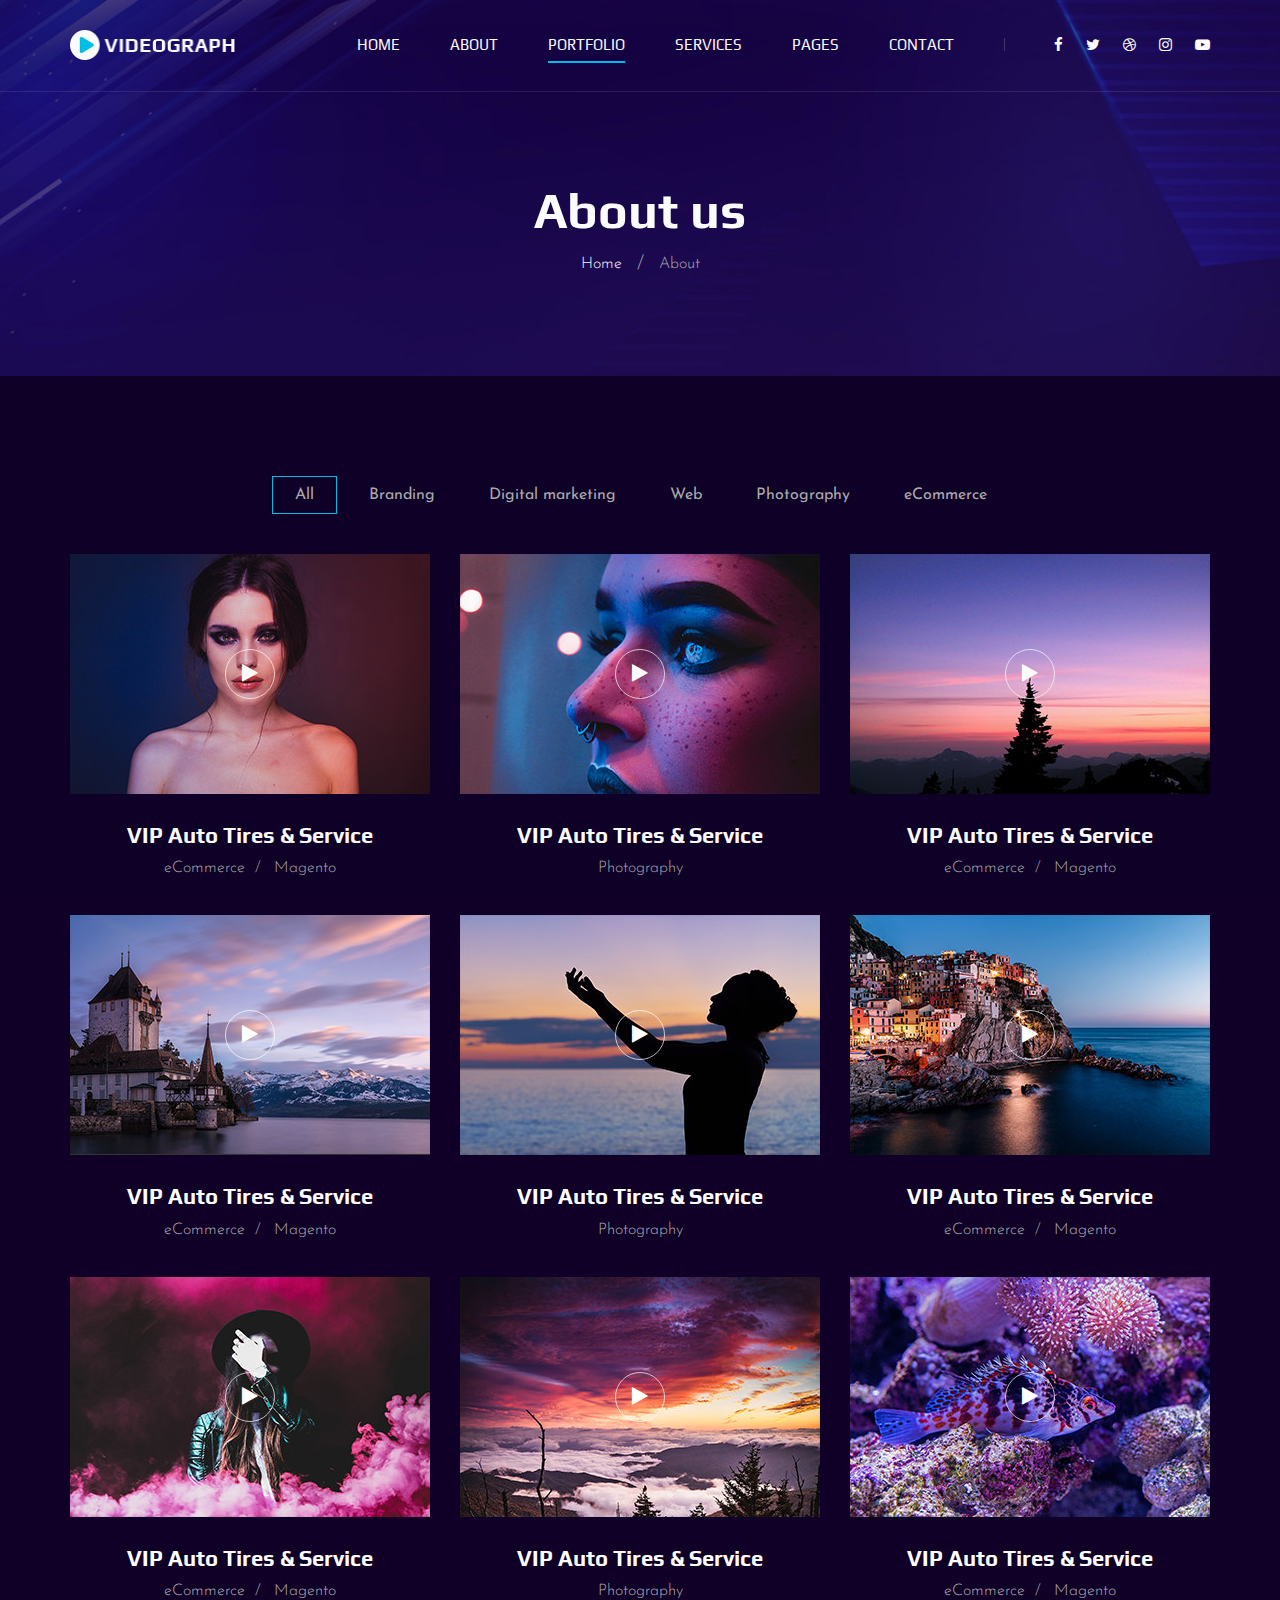
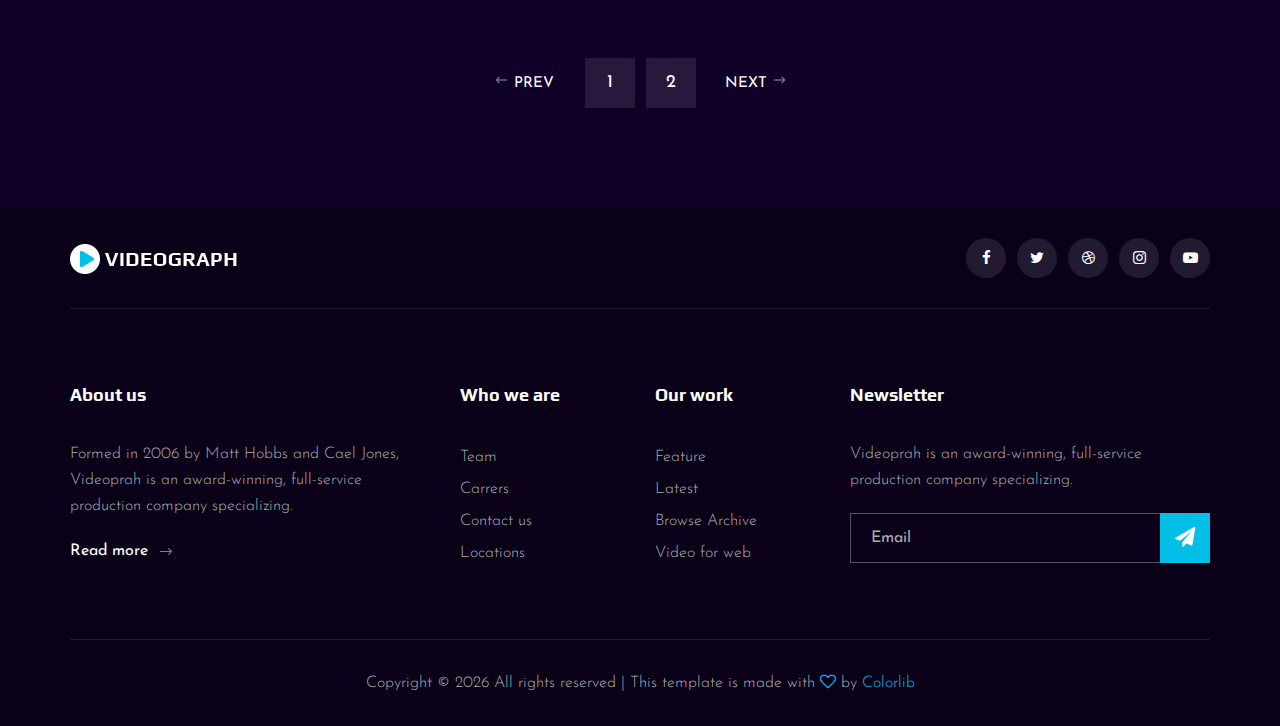
<file: portfolio.html>
<!DOCTYPE html>
<html lang="zxx">

<head>
    <meta charset="UTF-8">
    <meta name="description" content="Videograph Template">
    <meta name="keywords" content="Videograph, unica, creative, html">
    <meta name="viewport" content="width=device-width, initial-scale=1.0">
    <meta http-equiv="X-UA-Compatible" content="ie=edge">
    <title>Videograph | Template</title>

    <!-- Google Font -->
    <link href="https://fonts.googleapis.com/css2?family=Play:wght@400;700&display=swap" rel="stylesheet">
    <link href="https://fonts.googleapis.com/css2?family=Josefin+Sans:wght@300;400;500;600;700&display=swap"
        rel="stylesheet">

    <!-- Css Styles -->
    <link rel="stylesheet" href="css/bootstrap.min.css" type="text/css">
    <link rel="stylesheet" href="css/font-awesome.min.css" type="text/css">
    <link rel="stylesheet" href="css/elegant-icons.css" type="text/css">
    <link rel="stylesheet" href="css/owl.carousel.min.css" type="text/css">
    <link rel="stylesheet" href="css/magnific-popup.css" type="text/css">
    <link rel="stylesheet" href="css/slicknav.min.css" type="text/css">
    <link rel="stylesheet" href="css/style.css" type="text/css">
</head>

<body>
    <!-- Page Preloder -->
    <div id="preloder">
        <div class="loader"></div>
    </div>

    <!-- Header Section Begin -->
    <header class="header">
        <div class="container">
            <div class="row">
                <div class="col-lg-2">
                    <div class="header__logo">
                        <a href="./index.html"><img src="img/logo.png" alt=""></a>
                    </div>
                </div>
                <div class="col-lg-10">
                    <div class="header__nav__option">
                        <nav class="header__nav__menu mobile-menu">
                            <ul>
                                <li><a href="./index.html">Home</a></li>
                                <li><a href="./about.html">About</a></li>
                                <li class="active"><a href="./portfolio.html">Portfolio</a></li>
                                <li><a href="./services.html">Services</a></li>
                                <li><a href="#">Pages</a>
                                    <ul class="dropdown">
                                        <li><a href="./about.html">About</a></li>
                                        <li><a href="./portfolio.html">Portfolio</a></li>
                                        <li><a href="./blog.html">Blog</a></li>
                                        <li><a href="./blog-details.html">Blog Details</a></li>
                                    </ul>
                                </li>
                                <li><a href="./contact.html">Contact</a></li>
                            </ul>
                        </nav>
                        <div class="header__nav__social">
                            <a href="#"><i class="fa fa-facebook"></i></a>
                            <a href="#"><i class="fa fa-twitter"></i></a>
                            <a href="#"><i class="fa fa-dribbble"></i></a>
                            <a href="#"><i class="fa fa-instagram"></i></a>
                            <a href="#"><i class="fa fa-youtube-play"></i></a>
                        </div>
                    </div>
                </div>
            </div>
            <div id="mobile-menu-wrap"></div>
        </div>
    </header>
    <!-- Header End -->

    <!-- Breadcrumb Begin -->
    <div class="breadcrumb-option spad set-bg" data-setbg="img/breadcrumb-bg.jpg">
        <div class="container">
            <div class="row">
                <div class="col-lg-12 text-center">
                    <div class="breadcrumb__text">
                        <h2>About us</h2>
                        <div class="breadcrumb__links">
                            <a href="#">Home</a>
                            <span>About</span>
                        </div>
                    </div>
                </div>
            </div>
        </div>
    </div>
    <!-- Breadcrumb End -->

    <!-- Portfolio Section Begin -->
    <section class="portfolio spad">
        <div class="container">
            <div class="row">
                <div class="col-lg-12">
                    <ul class="portfolio__filter">
                        <li class="active" data-filter="*">All</li>
                        <li data-filter=".branding">Branding</li>
                        <li data-filter=".digital-marketing">Digital marketing</li>
                        <li data-filter=".web">Web</li>
                        <li data-filter=".photography">Photography</li>
                        <li data-filter=" .ecommerce">eCommerce</li>
                    </ul>
                </div>
            </div>
            <div class="row portfolio__gallery">
                <div class="col-lg-4 col-md-6 col-sm-6 mix branding">
                    <div class="portfolio__item">
                        <div class="portfolio__item__video set-bg" data-setbg="img/portfolio/portfolio-1.jpg">
                            <a href="https://www.youtube.com/watch?v=LXb3EKWsInQ" class="play-btn video-popup"><i
                                    class="fa fa-play"></i></a>
                        </div>
                        <div class="portfolio__item__text">
                            <h4>VIP Auto Tires & Service</h4>
                            <ul>
                                <li>eCommerce</li>
                                <li>Magento</li>
                            </ul>
                        </div>
                    </div>
                </div>
                <div class="col-lg-4 col-md-6 col-sm-6 mix digital-marketing">
                    <div class="portfolio__item">
                        <div class="portfolio__item__video set-bg" data-setbg="img/portfolio/portfolio-2.jpg">
                            <a href="https://www.youtube.com/watch?v=LXb3EKWsInQ" class="play-btn video-popup"><i
                                    class="fa fa-play"></i></a>
                        </div>
                        <div class="portfolio__item__text">
                            <h4>VIP Auto Tires & Service</h4>
                            <span>Photography</span>
                        </div>
                    </div>
                </div>
                <div class="col-lg-4 col-md-6 col-sm-6 mix web">
                    <div class="portfolio__item">
                        <div class="portfolio__item__video set-bg" data-setbg="img/portfolio/portfolio-3.jpg">
                            <a href="https://www.youtube.com/watch?v=LXb3EKWsInQ" class="play-btn video-popup"><i
                                    class="fa fa-play"></i></a>
                        </div>
                        <div class="portfolio__item__text">
                            <h4>VIP Auto Tires & Service</h4>
                            <ul>
                                <li>eCommerce</li>
                                <li>Magento</li>
                            </ul>
                        </div>
                    </div>
                </div>
                <div class="col-lg-4 col-md-6 col-sm-6 mix photography">
                    <div class="portfolio__item">
                        <div class="portfolio__item__video set-bg" data-setbg="img/portfolio/portfolio-4.jpg">
                            <a href="https://www.youtube.com/watch?v=LXb3EKWsInQ" class="play-btn video-popup"><i
                                    class="fa fa-play"></i></a>
                        </div>
                        <div class="portfolio__item__text">
                            <h4>VIP Auto Tires & Service</h4>
                            <ul>
                                <li>eCommerce</li>
                                <li>Magento</li>
                            </ul>
                        </div>
                    </div>
                </div>
                <div class="col-lg-4 col-md-6 col-sm-6 mix ecommerce">
                    <div class="portfolio__item">
                        <div class="portfolio__item__video set-bg" data-setbg="img/portfolio/portfolio-5.jpg">
                            <a href="https://www.youtube.com/watch?v=LXb3EKWsInQ" class="play-btn video-popup"><i
                                    class="fa fa-play"></i></a>
                        </div>
                        <div class="portfolio__item__text">
                            <h4>VIP Auto Tires & Service</h4>
                            <span>Photography</span>
                        </div>
                    </div>
                </div>
                <div class="col-lg-4 col-md-6 col-sm-6 mix branding">
                    <div class="portfolio__item">
                        <div class="portfolio__item__video set-bg" data-setbg="img/portfolio/portfolio-6.jpg">
                            <a href="https://www.youtube.com/watch?v=LXb3EKWsInQ" class="play-btn video-popup"><i
                                    class="fa fa-play"></i></a>
                        </div>
                        <div class="portfolio__item__text">
                            <h4>VIP Auto Tires & Service</h4>
                            <ul>
                                <li>eCommerce</li>
                                <li>Magento</li>
                            </ul>
                        </div>
                    </div>
                </div>
                <div class="col-lg-4 col-md-6 col-sm-6 mix web">
                    <div class="portfolio__item">
                        <div class="portfolio__item__video set-bg" data-setbg="img/portfolio/portfolio-7.jpg">
                            <a href="https://www.youtube.com/watch?v=LXb3EKWsInQ" class="play-btn video-popup"><i
                                    class="fa fa-play"></i></a>
                        </div>
                        <div class="portfolio__item__text">
                            <h4>VIP Auto Tires & Service</h4>
                            <ul>
                                <li>eCommerce</li>
                                <li>Magento</li>
                            </ul>
                        </div>
                    </div>
                </div>
                <div class="col-lg-4 col-md-6 col-sm-6 mix photography">
                    <div class="portfolio__item">
                        <div class="portfolio__item__video set-bg" data-setbg="img/portfolio/portfolio-8.jpg">
                            <a href="https://www.youtube.com/watch?v=LXb3EKWsInQ" class="play-btn video-popup"><i
                                    class="fa fa-play"></i></a>
                        </div>
                        <div class="portfolio__item__text">
                            <h4>VIP Auto Tires & Service</h4>
                            <span>Photography</span>
                        </div>
                    </div>
                </div>
                <div class="col-lg-4 col-md-6 col-sm-6 mix ecommerce">
                    <div class="portfolio__item">
                        <div class="portfolio__item__video set-bg" data-setbg="img/portfolio/portfolio-9.jpg">
                            <a href="https://www.youtube.com/watch?v=LXb3EKWsInQ" class="play-btn video-popup"><i
                                    class="fa fa-play"></i></a>
                        </div>
                        <div class="portfolio__item__text">
                            <h4>VIP Auto Tires & Service</h4>
                            <ul>
                                <li>eCommerce</li>
                                <li>Magento</li>
                            </ul>
                        </div>
                    </div>
                </div>
            </div>
            <div class="row">
                <div class="col-lg-12">
                    <div class="pagination__option">
                        <a href="#" class="arrow__pagination left__arrow"><span class="arrow_left"></span> Prev</a>
                        <a href="#" class="number__pagination">1</a>
                        <a href="#" class="number__pagination">2</a>
                        <a href="#" class="arrow__pagination right__arrow">Next <span class="arrow_right"></span></a>
                    </div>
                </div>
            </div>
        </div>
    </section>
    <!-- Portfolio Section End -->

    <!-- Footer Section Begin -->
    <footer class="footer">
        <div class="container">
            <div class="footer__top">
                <div class="row">
                    <div class="col-lg-6 col-md-6">
                        <div class="footer__top__logo">
                            <a href="#"><img src="img/logo.png" alt=""></a>
                        </div>
                    </div>
                    <div class="col-lg-6 col-md-6">
                        <div class="footer__top__social">
                            <a href="#"><i class="fa fa-facebook"></i></a>
                            <a href="#"><i class="fa fa-twitter"></i></a>
                            <a href="#"><i class="fa fa-dribbble"></i></a>
                            <a href="#"><i class="fa fa-instagram"></i></a>
                            <a href="#"><i class="fa fa-youtube-play"></i></a>
                        </div>
                    </div>
                </div>
            </div>
            <div class="footer__option">
                <div class="row">
                    <div class="col-lg-4 col-md-6 col-sm-6">
                        <div class="footer__option__item">
                            <h5>About us</h5>
                            <p>Formed in 2006 by Matt Hobbs and Cael Jones, Videoprah is an award-winning, full-service
                                production company specializing.</p>
                            <a href="#" class="read__more">Read more <span class="arrow_right"></span></a>
                        </div>
                    </div>
                    <div class="col-lg-2 col-md-3 col-sm-3">
                        <div class="footer__option__item">
                            <h5>Who we are</h5>
                            <ul>
                                <li><a href="#">Team</a></li>
                                <li><a href="#">Carrers</a></li>
                                <li><a href="#">Contact us</a></li>
                                <li><a href="#">Locations</a></li>
                            </ul>
                        </div>
                    </div>
                    <div class="col-lg-2 col-md-3 col-sm-3">
                        <div class="footer__option__item">
                            <h5>Our work</h5>
                            <ul>
                                <li><a href="#">Feature</a></li>
                                <li><a href="#">Latest</a></li>
                                <li><a href="#">Browse Archive</a></li>
                                <li><a href="#">Video for web</a></li>
                            </ul>
                        </div>
                    </div>
                    <div class="col-lg-4 col-md-12">
                        <div class="footer__option__item">
                            <h5>Newsletter</h5>
                            <p>Videoprah is an award-winning, full-service production company specializing.</p>
                            <form action="#">
                                <input type="text" placeholder="Email">
                                <button type="submit"><i class="fa fa-send"></i></button>
                            </form>
                        </div>
                    </div>
                </div>
            </div>
            <div class="footer__copyright">
                <div class="row">
                    <div class="col-lg-12 text-center">
                        <!-- Link back to Colorlib can't be removed. Template is licensed under CC BY 3.0. -->
                        <p class="footer__copyright__text">Copyright &copy;
                            <script>
                                document.write(new Date().getFullYear());
                            </script>
                            All rights reserved | This template is made with <i class="fa fa-heart-o"
                                aria-hidden="true"></i> by <a href="https://colorlib.com" target="_blank">Colorlib</a>
                        </p>
                        <!-- Link back to Colorlib can't be removed. Template is licensed under CC BY 3.0. -->
                    </div>
                </div>
            </div>
        </div>
    </footer>
    <!-- Footer Section End -->

    <!-- Js Plugins -->
    <script src="js/jquery-3.3.1.min.js"></script>
    <script src="js/bootstrap.min.js"></script>
    <script src="js/jquery.magnific-popup.min.js"></script>
    <script src="js/mixitup.min.js"></script>
    <script src="js/masonry.pkgd.min.js"></script>
    <script src="js/jquery.slicknav.js"></script>
    <script src="js/owl.carousel.min.js"></script>
    <script src="js/main.js"></script>
</body>

</html>
</file>
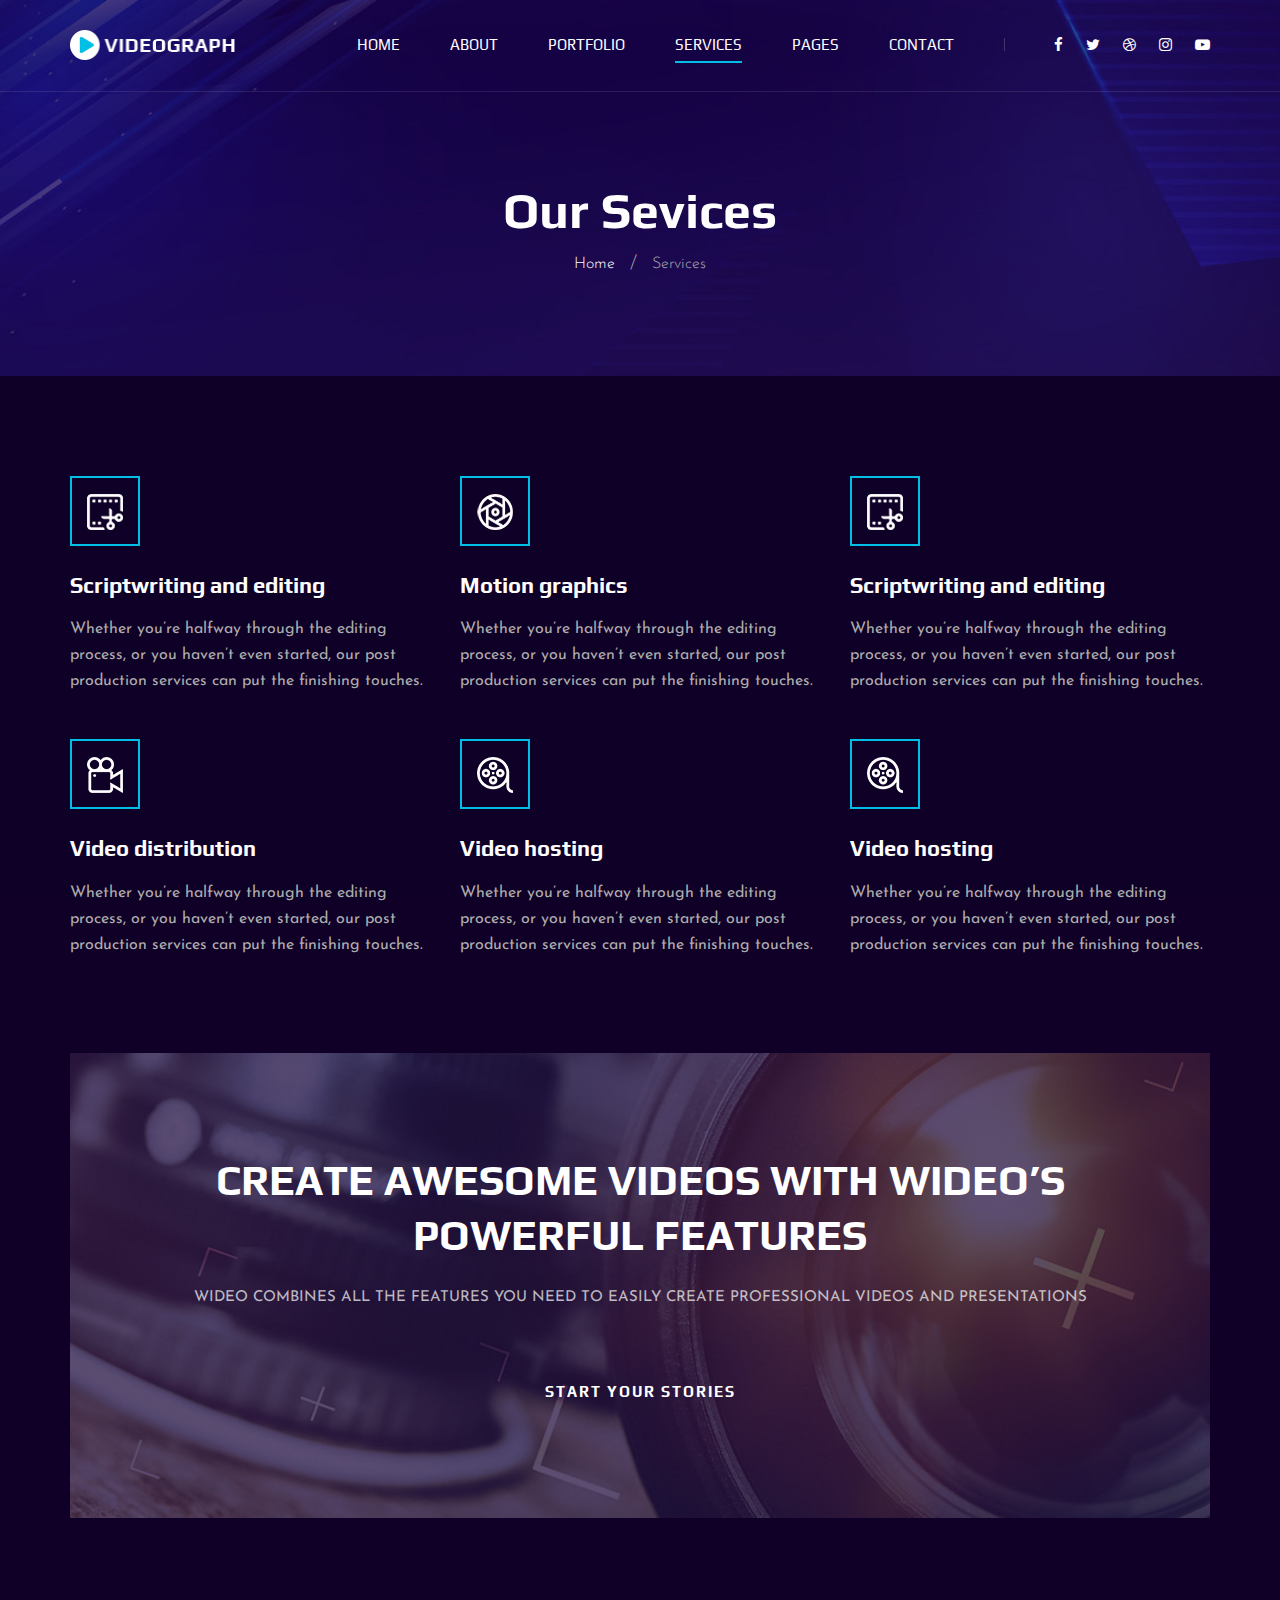
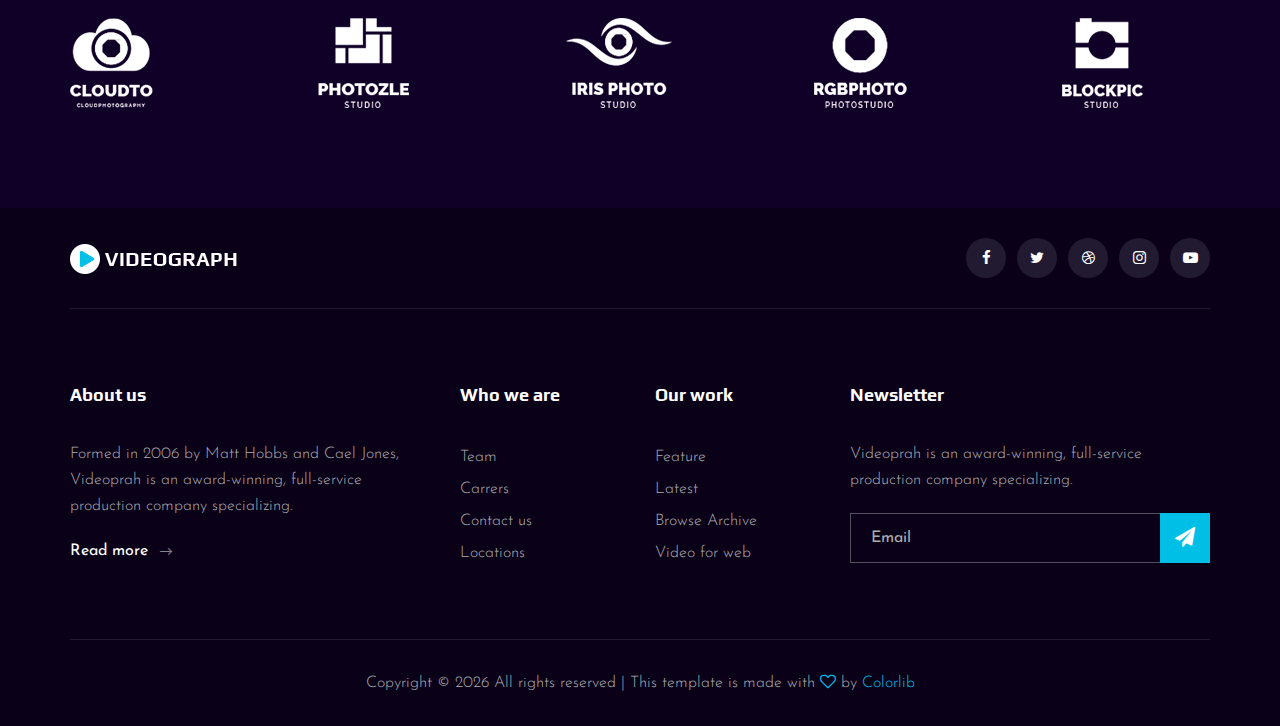
<file: services.html>
<!DOCTYPE html>
<html lang="zxx">

<head>
    <meta charset="UTF-8">
    <meta name="description" content="Videograph Template">
    <meta name="keywords" content="Videograph, unica, creative, html">
    <meta name="viewport" content="width=device-width, initial-scale=1.0">
    <meta http-equiv="X-UA-Compatible" content="ie=edge">
    <title>Videograph | Template</title>

    <!-- Google Font -->
    <link href="https://fonts.googleapis.com/css2?family=Play:wght@400;700&display=swap" rel="stylesheet">
    <link href="https://fonts.googleapis.com/css2?family=Josefin+Sans:wght@300;400;500;600;700&display=swap"
        rel="stylesheet">

    <!-- Css Styles -->
    <link rel="stylesheet" href="css/bootstrap.min.css" type="text/css">
    <link rel="stylesheet" href="css/font-awesome.min.css" type="text/css">
    <link rel="stylesheet" href="css/elegant-icons.css" type="text/css">
    <link rel="stylesheet" href="css/owl.carousel.min.css" type="text/css">
    <link rel="stylesheet" href="css/magnific-popup.css" type="text/css">
    <link rel="stylesheet" href="css/slicknav.min.css" type="text/css">
    <link rel="stylesheet" href="css/style.css" type="text/css">
</head>

<body>
    <!-- Page Preloder -->
    <div id="preloder">
        <div class="loader"></div>
    </div>

    <!-- Header Section Begin -->
    <header class="header">
        <div class="container">
            <div class="row">
                <div class="col-lg-2">
                    <div class="header__logo">
                        <a href="./index.html"><img src="img/logo.png" alt=""></a>
                    </div>
                </div>
                <div class="col-lg-10">
                    <div class="header__nav__option">
                        <nav class="header__nav__menu mobile-menu">
                            <ul>
                                <li><a href="./index.html">Home</a></li>
                                <li><a href="./about.html">About</a></li>
                                <li><a href="./portfolio.html">Portfolio</a></li>
                                <li class="active"><a href="./services.html">Services</a></li>
                                <li><a href="#">Pages</a>
                                    <ul class="dropdown">
                                        <li><a href="./about.html">About</a></li>
                                        <li><a href="./portfolio.html">Portfolio</a></li>
                                        <li><a href="./blog.html">Blog</a></li>
                                        <li><a href="./blog-details.html">Blog Details</a></li>
                                    </ul>
                                </li>
                                <li><a href="./contact.html">Contact</a></li>
                            </ul>
                        </nav>
                        <div class="header__nav__social">
                            <a href="#"><i class="fa fa-facebook"></i></a>
                            <a href="#"><i class="fa fa-twitter"></i></a>
                            <a href="#"><i class="fa fa-dribbble"></i></a>
                            <a href="#"><i class="fa fa-instagram"></i></a>
                            <a href="#"><i class="fa fa-youtube-play"></i></a>
                        </div>
                    </div>
                </div>
            </div>
            <div id="mobile-menu-wrap"></div>
        </div>
    </header>
    <!-- Header End -->

    <!-- Breadcrumb Begin -->
    <div class="breadcrumb-option spad set-bg" data-setbg="img/breadcrumb-bg.jpg">
        <div class="container">
            <div class="row">
                <div class="col-lg-12 text-center">
                    <div class="breadcrumb__text">
                        <h2>Our Sevices</h2>
                        <div class="breadcrumb__links">
                            <a href="#">Home</a>
                            <span>Services</span>
                        </div>
                    </div>
                </div>
            </div>
        </div>
    </div>
    <!-- Breadcrumb End -->

    <!-- Services Section Begin -->
    <section class="services-page spad">
        <div class="container">
            <div class="row">
                <div class="col-lg-4 col-md-6 col-sm-6">
                    <div class="services__item">
                        <div class="services__item__icon">
                            <img src="img/icons/si-2.png" alt="">
                        </div>
                        <h4>Scriptwriting and editing</h4>
                        <p>Whether you’re halfway through the editing process, or you haven’t even started, our post
                            production services can put the finishing touches.</p>
                    </div>
                </div>
                <div class="col-lg-4 col-md-6 col-sm-6">
                    <div class="services__item">
                        <div class="services__item__icon">
                            <img src="img/icons/si-1.png" alt="">
                        </div>
                        <h4>Motion graphics</h4>
                        <p>Whether you’re halfway through the editing process, or you haven’t even started, our post
                            production services can put the finishing touches.</p>
                    </div>
                </div>
                <div class="col-lg-4 col-md-6 col-sm-6">
                    <div class="services__item">
                        <div class="services__item__icon">
                            <img src="img/icons/si-2.png" alt="">
                        </div>
                        <h4>Scriptwriting and editing</h4>
                        <p>Whether you’re halfway through the editing process, or you haven’t even started, our post
                            production services can put the finishing touches.</p>
                    </div>
                </div>
                <div class="col-lg-4 col-md-6 col-sm-6">
                    <div class="services__item">
                        <div class="services__item__icon">
                            <img src="img/icons/si-3.png" alt="">
                        </div>
                        <h4>Video distribution</h4>
                        <p>Whether you’re halfway through the editing process, or you haven’t even started, our post
                            production services can put the finishing touches.</p>
                    </div>
                </div>
                <div class="col-lg-4 col-md-6 col-sm-6">
                    <div class="services__item">
                        <div class="services__item__icon">
                            <img src="img/icons/si-4.png" alt="">
                        </div>
                        <h4>Video hosting</h4>
                        <p>Whether you’re halfway through the editing process, or you haven’t even started, our post
                            production services can put the finishing touches.</p>
                    </div>
                </div>
                <div class="col-lg-4 col-md-6 col-sm-6">
                    <div class="services__item">
                        <div class="services__item__icon">
                            <img src="img/icons/si-4.png" alt="">
                        </div>
                        <h4>Video hosting</h4>
                        <p>Whether you’re halfway through the editing process, or you haven’t even started, our post
                            production services can put the finishing touches.</p>
                    </div>
                </div>
            </div>
        </div>
    </section>
    <!-- Services Section End -->

    <!-- Call To Action Section Begin -->
    <section class="callto sp__callto">
        <div class="container">
            <div class="callto__services spad set-bg" data-setbg="img/calltos-bg.jpg">
                <div class="row d-flex justify-content-center">
                    <div class="col-lg-10 text-center">
                        <div class="callto__text">
                            <h2>CREATE AWESOME VIDEOS WITH WIDEO’S POWERFUL FEATURES</h2>
                            <p>Wideo combines all the features you need to easily create professional videos and
                                presentations</p>
                            <a href="#">Start your stories</a>
                        </div>
                    </div>
                </div>
            </div>
        </div>
    </section>
    <!-- Call To Action Section End -->

    <!-- Logo Begin -->
    <div class="logo spad">
        <div class="container">
            <div class="logo__carousel owl-carousel">
                <a href="#" class="logo__item"><img src="img/logo/logo-1.png" alt=""></a>
                <a href="#" class="logo__item"><img src="img/logo/logo-2.png" alt=""></a>
                <a href="#" class="logo__item"><img src="img/logo/logo-3.png" alt=""></a>
                <a href="#" class="logo__item"><img src="img/logo/logo-4.png" alt=""></a>
                <a href="#" class="logo__item"><img src="img/logo/logo-5.png" alt=""></a>
                <a href="#" class="logo__item"><img src="img/logo/logo-6.png" alt=""></a>
            </div>
        </div>
    </div>
    <!-- Logo End -->

    <!-- Footer Section Begin -->
    <footer class="footer">
        <div class="container">
            <div class="footer__top">
                <div class="row">
                    <div class="col-lg-6 col-md-6">
                        <div class="footer__top__logo">
                            <a href="#"><img src="img/logo.png" alt=""></a>
                        </div>
                    </div>
                    <div class="col-lg-6 col-md-6">
                        <div class="footer__top__social">
                            <a href="#"><i class="fa fa-facebook"></i></a>
                            <a href="#"><i class="fa fa-twitter"></i></a>
                            <a href="#"><i class="fa fa-dribbble"></i></a>
                            <a href="#"><i class="fa fa-instagram"></i></a>
                            <a href="#"><i class="fa fa-youtube-play"></i></a>
                        </div>
                    </div>
                </div>
            </div>
            <div class="footer__option">
                <div class="row">
                    <div class="col-lg-4 col-md-6 col-sm-6">
                        <div class="footer__option__item">
                            <h5>About us</h5>
                            <p>Formed in 2006 by Matt Hobbs and Cael Jones, Videoprah is an award-winning, full-service
                                production company specializing.</p>
                            <a href="#" class="read__more">Read more <span class="arrow_right"></span></a>
                        </div>
                    </div>
                    <div class="col-lg-2 col-md-3 col-sm-3">
                        <div class="footer__option__item">
                            <h5>Who we are</h5>
                            <ul>
                                <li><a href="#">Team</a></li>
                                <li><a href="#">Carrers</a></li>
                                <li><a href="#">Contact us</a></li>
                                <li><a href="#">Locations</a></li>
                            </ul>
                        </div>
                    </div>
                    <div class="col-lg-2 col-md-3 col-sm-3">
                        <div class="footer__option__item">
                            <h5>Our work</h5>
                            <ul>
                                <li><a href="#">Feature</a></li>
                                <li><a href="#">Latest</a></li>
                                <li><a href="#">Browse Archive</a></li>
                                <li><a href="#">Video for web</a></li>
                            </ul>
                        </div>
                    </div>
                    <div class="col-lg-4 col-md-12">
                        <div class="footer__option__item">
                            <h5>Newsletter</h5>
                            <p>Videoprah is an award-winning, full-service production company specializing.</p>
                            <form action="#">
                                <input type="text" placeholder="Email">
                                <button type="submit"><i class="fa fa-send"></i></button>
                            </form>
                        </div>
                    </div>
                </div>
            </div>
            <div class="footer__copyright">
                <div class="row">
                    <div class="col-lg-12 text-center">
                        <!-- Link back to Colorlib can't be removed. Template is licensed under CC BY 3.0. -->
                        <p class="footer__copyright__text">Copyright &copy;
                            <script>
                                document.write(new Date().getFullYear());
                            </script>
                            All rights reserved | This template is made with <i class="fa fa-heart-o"
                                aria-hidden="true"></i> by <a href="https://colorlib.com" target="_blank">Colorlib</a>
                        </p>
                        <!-- Link back to Colorlib can't be removed. Template is licensed under CC BY 3.0. -->
                    </div>
                </div>
            </div>
        </div>
    </footer>
    <!-- Footer Section End -->

    <!-- Js Plugins -->
    <script src="js/jquery-3.3.1.min.js"></script>
    <script src="js/bootstrap.min.js"></script>
    <script src="js/jquery.magnific-popup.min.js"></script>
    <script src="js/mixitup.min.js"></script>
    <script src="js/masonry.pkgd.min.js"></script>
    <script src="js/jquery.slicknav.js"></script>
    <script src="js/owl.carousel.min.js"></script>
    <script src="js/main.js"></script>
</body>

</html>
</file>
<file: css/elegant-icons.css>
@font-face {
	font-family: 'ElegantIcons';
	src:url('../fonts/ElegantIcons.eot');
	src:url('../fonts/ElegantIcons.eot?#iefix') format('embedded-opentype'),
		url('../fonts/ElegantIcons.woff') format('woff'),
		url('../fonts/ElegantIcons.ttf') format('truetype'),
		url('../fonts/ElegantIcons.svg#ElegantIcons') format('svg');
	font-weight: normal;
	font-style: normal;
}

/* Use the following CSS code if you want to use data attributes for inserting your icons */
[data-icon]:before {
	font-family: 'ElegantIcons';
	content: attr(data-icon);
	speak: none;
	font-weight: normal;
	font-variant: normal;
	text-transform: none;
	line-height: 1;
	-webkit-font-smoothing: antialiased;
	-moz-osx-font-smoothing: grayscale;
}

/* Use the following CSS code if you want to have a class per icon */
/*
Instead of a list of all class selectors,
you can use the generic selector below, but it's slower:
[class*="your-class-prefix"] {
*/
.arrow_up, .arrow_down, .arrow_left, .arrow_right, .arrow_left-up, .arrow_right-up, .arrow_right-down, .arrow_left-down, .arrow-up-down, .arrow_up-down_alt, .arrow_left-right_alt, .arrow_left-right, .arrow_expand_alt2, .arrow_expand_alt, .arrow_condense, .arrow_expand, .arrow_move, .arrow_carrot-up, .arrow_carrot-down, .arrow_carrot-left, .arrow_carrot-right, .arrow_carrot-2up, .arrow_carrot-2down, .arrow_carrot-2left, .arrow_carrot-2right, .arrow_carrot-up_alt2, .arrow_carrot-down_alt2, .arrow_carrot-left_alt2, .arrow_carrot-right_alt2, .arrow_carrot-2up_alt2, .arrow_carrot-2down_alt2, .arrow_carrot-2left_alt2, .arrow_carrot-2right_alt2, .arrow_triangle-up, .arrow_triangle-down, .arrow_triangle-left, .arrow_triangle-right, .arrow_triangle-up_alt2, .arrow_triangle-down_alt2, .arrow_triangle-left_alt2, .arrow_triangle-right_alt2, .arrow_back, .icon_minus-06, .icon_plus, .icon_close, .icon_check, .icon_minus_alt2, .icon_plus_alt2, .icon_close_alt2, .icon_check_alt2, .icon_zoom-out_alt, .icon_zoom-in_alt, .icon_search, .icon_box-empty, .icon_box-selected, .icon_minus-box, .icon_plus-box, .icon_box-checked, .icon_circle-empty, .icon_circle-slelected, .icon_stop_alt2, .icon_stop, .icon_pause_alt2, .icon_pause, .icon_menu, .icon_menu-square_alt2, .icon_menu-circle_alt2, .icon_ul, .icon_ol, .icon_adjust-horiz, .icon_adjust-vert, .icon_document_alt, .icon_documents_alt, .icon_pencil, .icon_pencil-edit_alt, .icon_pencil-edit, .icon_folder-alt, .icon_folder-open_alt, .icon_folder-add_alt, .icon_info_alt, .icon_error-oct_alt, .icon_error-circle_alt, .icon_error-triangle_alt, .icon_question_alt2, .icon_question, .icon_comment_alt, .icon_chat_alt, .icon_vol-mute_alt, .icon_volume-low_alt, .icon_volume-high_alt, .icon_quotations, .icon_quotations_alt2, .icon_clock_alt, .icon_lock_alt, .icon_lock-open_alt, .icon_key_alt, .icon_cloud_alt, .icon_cloud-upload_alt, .icon_cloud-download_alt, .icon_image, .icon_images, .icon_lightbulb_alt, .icon_gift_alt, .icon_house_alt, .icon_genius, .icon_mobile, .icon_tablet, .icon_laptop, .icon_desktop, .icon_camera_alt, .icon_mail_alt, .icon_cone_alt, .icon_ribbon_alt, .icon_bag_alt, .icon_creditcard, .icon_cart_alt, .icon_paperclip, .icon_tag_alt, .icon_tags_alt, .icon_trash_alt, .icon_cursor_alt, .icon_mic_alt, .icon_compass_alt, .icon_pin_alt, .icon_pushpin_alt, .icon_map_alt, .icon_drawer_alt, .icon_toolbox_alt, .icon_book_alt, .icon_calendar, .icon_film, .icon_table, .icon_contacts_alt, .icon_headphones, .icon_lifesaver, .icon_piechart, .icon_refresh, .icon_link_alt, .icon_link, .icon_loading, .icon_blocked, .icon_archive_alt, .icon_heart_alt, .icon_star_alt, .icon_star-half_alt, .icon_star, .icon_star-half, .icon_tools, .icon_tool, .icon_cog, .icon_cogs, .arrow_up_alt, .arrow_down_alt, .arrow_left_alt, .arrow_right_alt, .arrow_left-up_alt, .arrow_right-up_alt, .arrow_right-down_alt, .arrow_left-down_alt, .arrow_condense_alt, .arrow_expand_alt3, .arrow_carrot_up_alt, .arrow_carrot-down_alt, .arrow_carrot-left_alt, .arrow_carrot-right_alt, .arrow_carrot-2up_alt, .arrow_carrot-2dwnn_alt, .arrow_carrot-2left_alt, .arrow_carrot-2right_alt, .arrow_triangle-up_alt, .arrow_triangle-down_alt, .arrow_triangle-left_alt, .arrow_triangle-right_alt, .icon_minus_alt, .icon_plus_alt, .icon_close_alt, .icon_check_alt, .icon_zoom-out, .icon_zoom-in, .icon_stop_alt, .icon_menu-square_alt, .icon_menu-circle_alt, .icon_document, .icon_documents, .icon_pencil_alt, .icon_folder, .icon_folder-open, .icon_folder-add, .icon_folder_upload, .icon_folder_download, .icon_info, .icon_error-circle, .icon_error-oct, .icon_error-triangle, .icon_question_alt, .icon_comment, .icon_chat, .icon_vol-mute, .icon_volume-low, .icon_volume-high, .icon_quotations_alt, .icon_clock, .icon_lock, .icon_lock-open, .icon_key, .icon_cloud, .icon_cloud-upload, .icon_cloud-download, .icon_lightbulb, .icon_gift, .icon_house, .icon_camera, .icon_mail, .icon_cone, .icon_ribbon, .icon_bag, .icon_cart, .icon_tag, .icon_tags, .icon_trash, .icon_cursor, .icon_mic, .icon_compass, .icon_pin, .icon_pushpin, .icon_map, .icon_drawer, .icon_toolbox, .icon_book, .icon_contacts, .icon_archive, .icon_heart, .icon_profile, .icon_group, .icon_grid-2x2, .icon_grid-3x3, .icon_music, .icon_pause_alt, .icon_phone, .icon_upload, .icon_download, .social_facebook, .social_twitter, .social_pinterest, .social_googleplus, .social_tumblr, .social_tumbleupon, .social_wordpress, .social_instagram, .social_dribbble, .social_vimeo, .social_linkedin, .social_rss, .social_deviantart, .social_share, .social_myspace, .social_skype, .social_youtube, .social_picassa, .social_googledrive, .social_flickr, .social_blogger, .social_spotify, .social_delicious, .social_facebook_circle, .social_twitter_circle, .social_pinterest_circle, .social_googleplus_circle, .social_tumblr_circle, .social_stumbleupon_circle, .social_wordpress_circle, .social_instagram_circle, .social_dribbble_circle, .social_vimeo_circle, .social_linkedin_circle, .social_rss_circle, .social_deviantart_circle, .social_share_circle, .social_myspace_circle, .social_skype_circle, .social_youtube_circle, .social_picassa_circle, .social_googledrive_alt2, .social_flickr_circle, .social_blogger_circle, .social_spotify_circle, .social_delicious_circle, .social_facebook_square, .social_twitter_square, .social_pinterest_square, .social_googleplus_square, .social_tumblr_square, .social_stumbleupon_square, .social_wordpress_square, .social_instagram_square, .social_dribbble_square, .social_vimeo_square, .social_linkedin_square, .social_rss_square, .social_deviantart_square, .social_share_square, .social_myspace_square, .social_skype_square, .social_youtube_square, .social_picassa_square, .social_googledrive_square, .social_flickr_square, .social_blogger_square, .social_spotify_square, .social_delicious_square, .icon_printer, .icon_calulator, .icon_building, .icon_floppy, .icon_drive, .icon_search-2, .icon_id, .icon_id-2, .icon_puzzle, .icon_like, .icon_dislike, .icon_mug, .icon_currency, .icon_wallet, .icon_pens, .icon_easel, .icon_flowchart, .icon_datareport, .icon_briefcase, .icon_shield, .icon_percent, .icon_globe, .icon_globe-2, .icon_target, .icon_hourglass, .icon_balance, .icon_rook, .icon_printer-alt, .icon_calculator_alt, .icon_building_alt, .icon_floppy_alt, .icon_drive_alt, .icon_search_alt, .icon_id_alt, .icon_id-2_alt, .icon_puzzle_alt, .icon_like_alt, .icon_dislike_alt, .icon_mug_alt, .icon_currency_alt, .icon_wallet_alt, .icon_pens_alt, .icon_easel_alt, .icon_flowchart_alt, .icon_datareport_alt, .icon_briefcase_alt, .icon_shield_alt, .icon_percent_alt, .icon_globe_alt, .icon_clipboard {
	font-family: 'ElegantIcons';
	speak: none;
	font-style: normal;
	font-weight: normal;
	font-variant: normal;
	text-transform: none;
	line-height: 1;
	-webkit-font-smoothing: antialiased;
}
.arrow_up:before {
	content: "\21";
}
.arrow_down:before {
	content: "\22";
}
.arrow_left:before {
	content: "\23";
}
.arrow_right:before {
	content: "\24";
}
.arrow_left-up:before {
	content: "\25";
}
.arrow_right-up:before {
	content: "\26";
}
.arrow_right-down:before {
	content: "\27";
}
.arrow_left-down:before {
	content: "\28";
}
.arrow-up-down:before {
	content: "\29";
}
.arrow_up-down_alt:before {
	content: "\2a";
}
.arrow_left-right_alt:before {
	content: "\2b";
}
.arrow_left-right:before {
	content: "\2c";
}
.arrow_expand_alt2:before {
	content: "\2d";
}
.arrow_expand_alt:before {
	content: "\2e";
}
.arrow_condense:before {
	content: "\2f";
}
.arrow_expand:before {
	content: "\30";
}
.arrow_move:before {
	content: "\31";
}
.arrow_carrot-up:before {
	content: "\32";
}
.arrow_carrot-down:before {
	content: "\33";
}
.arrow_carrot-left:before {
	content: "\34";
}
.arrow_carrot-right:before {
	content: "\35";
}
.arrow_carrot-2up:before {
	content: "\36";
}
.arrow_carrot-2down:before {
	content: "\37";
}
.arrow_carrot-2left:before {
	content: "\38";
}
.arrow_carrot-2right:before {
	content: "\39";
}
.arrow_carrot-up_alt2:before {
	content: "\3a";
}
.arrow_carrot-down_alt2:before {
	content: "\3b";
}
.arrow_carrot-left_alt2:before {
	content: "\3c";
}
.arrow_carrot-right_alt2:before {
	content: "\3d";
}
.arrow_carrot-2up_alt2:before {
	content: "\3e";
}
.arrow_carrot-2down_alt2:before {
	content: "\3f";
}
.arrow_carrot-2left_alt2:before {
	content: "\40";
}
.arrow_carrot-2right_alt2:before {
	content: "\41";
}
.arrow_triangle-up:before {
	content: "\42";
}
.arrow_triangle-down:before {
	content: "\43";
}
.arrow_triangle-left:before {
	content: "\44";
}
.arrow_triangle-right:before {
	content: "\45";
}
.arrow_triangle-up_alt2:before {
	content: "\46";
}
.arrow_triangle-down_alt2:before {
	content: "\47";
}
.arrow_triangle-left_alt2:before {
	content: "\48";
}
.arrow_triangle-right_alt2:before {
	content: "\49";
}
.arrow_back:before {
	content: "\4a";
}
.icon_minus-06:before {
	content: "\4b";
}
.icon_plus:before {
	content: "\4c";
}
.icon_close:before {
	content: "\4d";
}
.icon_check:before {
	content: "\4e";
}
.icon_minus_alt2:before {
	content: "\4f";
}
.icon_plus_alt2:before {
	content: "\50";
}
.icon_close_alt2:before {
	content: "\51";
}
.icon_check_alt2:before {
	content: "\52";
}
.icon_zoom-out_alt:before {
	content: "\53";
}
.icon_zoom-in_alt:before {
	content: "\54";
}
.icon_search:before {
	content: "\55";
}
.icon_box-empty:before {
	content: "\56";
}
.icon_box-selected:before {
	content: "\57";
}
.icon_minus-box:before {
	content: "\58";
}
.icon_plus-box:before {
	content: "\59";
}
.icon_box-checked:before {
	content: "\5a";
}
.icon_circle-empty:before {
	content: "\5b";
}
.icon_circle-slelected:before {
	content: "\5c";
}
.icon_stop_alt2:before {
	content: "\5d";
}
.icon_stop:before {
	content: "\5e";
}
.icon_pause_alt2:before {
	content: "\5f";
}
.icon_pause:before {
	content: "\60";
}
.icon_menu:before {
	content: "\61";
}
.icon_menu-square_alt2:before {
	content: "\62";
}
.icon_menu-circle_alt2:before {
	content: "\63";
}
.icon_ul:before {
	content: "\64";
}
.icon_ol:before {
	content: "\65";
}
.icon_adjust-horiz:before {
	content: "\66";
}
.icon_adjust-vert:before {
	content: "\67";
}
.icon_document_alt:before {
	content: "\68";
}
.icon_documents_alt:before {
	content: "\69";
}
.icon_pencil:before {
	content: "\6a";
}
.icon_pencil-edit_alt:before {
	content: "\6b";
}
.icon_pencil-edit:before {
	content: "\6c";
}
.icon_folder-alt:before {
	content: "\6d";
}
.icon_folder-open_alt:before {
	content: "\6e";
}
.icon_folder-add_alt:before {
	content: "\6f";
}
.icon_info_alt:before {
	content: "\70";
}
.icon_error-oct_alt:before {
	content: "\71";
}
.icon_error-circle_alt:before {
	content: "\72";
}
.icon_error-triangle_alt:before {
	content: "\73";
}
.icon_question_alt2:before {
	content: "\74";
}
.icon_question:before {
	content: "\75";
}
.icon_comment_alt:before {
	content: "\76";
}
.icon_chat_alt:before {
	content: "\77";
}
.icon_vol-mute_alt:before {
	content: "\78";
}
.icon_volume-low_alt:before {
	content: "\79";
}
.icon_volume-high_alt:before {
	content: "\7a";
}
.icon_quotations:before {
	content: "\7b";
}
.icon_quotations_alt2:before {
	content: "\7c";
}
.icon_clock_alt:before {
	content: "\7d";
}
.icon_lock_alt:before {
	content: "\7e";
}
.icon_lock-open_alt:before {
	content: "\e000";
}
.icon_key_alt:before {
	content: "\e001";
}
.icon_cloud_alt:before {
	content: "\e002";
}
.icon_cloud-upload_alt:before {
	content: "\e003";
}
.icon_cloud-download_alt:before {
	content: "\e004";
}
.icon_image:before {
	content: "\e005";
}
.icon_images:before {
	content: "\e006";
}
.icon_lightbulb_alt:before {
	content: "\e007";
}
.icon_gift_alt:before {
	content: "\e008";
}
.icon_house_alt:before {
	content: "\e009";
}
.icon_genius:before {
	content: "\e00a";
}
.icon_mobile:before {
	content: "\e00b";
}
.icon_tablet:before {
	content: "\e00c";
}
.icon_laptop:before {
	content: "\e00d";
}
.icon_desktop:before {
	content: "\e00e";
}
.icon_camera_alt:before {
	content: "\e00f";
}
.icon_mail_alt:before {
	content: "\e010";
}
.icon_cone_alt:before {
	content: "\e011";
}
.icon_ribbon_alt:before {
	content: "\e012";
}
.icon_bag_alt:before {
	content: "\e013";
}
.icon_creditcard:before {
	content: "\e014";
}
.icon_cart_alt:before {
	content: "\e015";
}
.icon_paperclip:before {
	content: "\e016";
}
.icon_tag_alt:before {
	content: "\e017";
}
.icon_tags_alt:before {
	content: "\e018";
}
.icon_trash_alt:before {
	content: "\e019";
}
.icon_cursor_alt:before {
	content: "\e01a";
}
.icon_mic_alt:before {
	content: "\e01b";
}
.icon_compass_alt:before {
	content: "\e01c";
}
.icon_pin_alt:before {
	content: "\e01d";
}
.icon_pushpin_alt:before {
	content: "\e01e";
}
.icon_map_alt:before {
	content: "\e01f";
}
.icon_drawer_alt:before {
	content: "\e020";
}
.icon_toolbox_alt:before {
	content: "\e021";
}
.icon_book_alt:before {
	content: "\e022";
}
.icon_calendar:before {
	content: "\e023";
}
.icon_film:before {
	content: "\e024";
}
.icon_table:before {
	content: "\e025";
}
.icon_contacts_alt:before {
	content: "\e026";
}
.icon_headphones:before {
	content: "\e027";
}
.icon_lifesaver:before {
	content: "\e028";
}
.icon_piechart:before {
	content: "\e029";
}
.icon_refresh:before {
	content: "\e02a";
}
.icon_link_alt:before {
	content: "\e02b";
}
.icon_link:before {
	content: "\e02c";
}
.icon_loading:before {
	content: "\e02d";
}
.icon_blocked:before {
	content: "\e02e";
}
.icon_archive_alt:before {
	content: "\e02f";
}
.icon_heart_alt:before {
	content: "\e030";
}
.icon_star_alt:before {
	content: "\e031";
}
.icon_star-half_alt:before {
	content: "\e032";
}
.icon_star:before {
	content: "\e033";
}
.icon_star-half:before {
	content: "\e034";
}
.icon_tools:before {
	content: "\e035";
}
.icon_tool:before {
	content: "\e036";
}
.icon_cog:before {
	content: "\e037";
}
.icon_cogs:before {
	content: "\e038";
}
.arrow_up_alt:before {
	content: "\e039";
}
.arrow_down_alt:before {
	content: "\e03a";
}
.arrow_left_alt:before {
	content: "\e03b";
}
.arrow_right_alt:before {
	content: "\e03c";
}
.arrow_left-up_alt:before {
	content: "\e03d";
}
.arrow_right-up_alt:before {
	content: "\e03e";
}
.arrow_right-down_alt:before {
	content: "\e03f";
}
.arrow_left-down_alt:before {
	content: "\e040";
}
.arrow_condense_alt:before {
	content: "\e041";
}
.arrow_expand_alt3:before {
	content: "\e042";
}
.arrow_carrot_up_alt:before {
	content: "\e043";
}
.arrow_carrot-down_alt:before {
	content: "\e044";
}
.arrow_carrot-left_alt:before {
	content: "\e045";
}
.arrow_carrot-right_alt:before {
	content: "\e046";
}
.arrow_carrot-2up_alt:before {
	content: "\e047";
}
.arrow_carrot-2dwnn_alt:before {
	content: "\e048";
}
.arrow_carrot-2left_alt:before {
	content: "\e049";
}
.arrow_carrot-2right_alt:before {
	content: "\e04a";
}
.arrow_triangle-up_alt:before {
	content: "\e04b";
}
.arrow_triangle-down_alt:before {
	content: "\e04c";
}
.arrow_triangle-left_alt:before {
	content: "\e04d";
}
.arrow_triangle-right_alt:before {
	content: "\e04e";
}
.icon_minus_alt:before {
	content: "\e04f";
}
.icon_plus_alt:before {
	content: "\e050";
}
.icon_close_alt:before {
	content: "\e051";
}
.icon_check_alt:before {
	content: "\e052";
}
.icon_zoom-out:before {
	content: "\e053";
}
.icon_zoom-in:before {
	content: "\e054";
}
.icon_stop_alt:before {
	content: "\e055";
}
.icon_menu-square_alt:before {
	content: "\e056";
}
.icon_menu-circle_alt:before {
	content: "\e057";
}
.icon_document:before {
	content: "\e058";
}
.icon_documents:before {
	content: "\e059";
}
.icon_pencil_alt:before {
	content: "\e05a";
}
.icon_folder:before {
	content: "\e05b";
}
.icon_folder-open:before {
	content: "\e05c";
}
.icon_folder-add:before {
	content: "\e05d";
}
.icon_folder_upload:before {
	content: "\e05e";
}
.icon_folder_download:before {
	content: "\e05f";
}
.icon_info:before {
	content: "\e060";
}
.icon_error-circle:before {
	content: "\e061";
}
.icon_error-oct:before {
	content: "\e062";
}
.icon_error-triangle:before {
	content: "\e063";
}
.icon_question_alt:before {
	content: "\e064";
}
.icon_comment:before {
	content: "\e065";
}
.icon_chat:before {
	content: "\e066";
}
.icon_vol-mute:before {
	content: "\e067";
}
.icon_volume-low:before {
	content: "\e068";
}
.icon_volume-high:before {
	content: "\e069";
}
.icon_quotations_alt:before {
	content: "\e06a";
}
.icon_clock:before {
	content: "\e06b";
}
.icon_lock:before {
	content: "\e06c";
}
.icon_lock-open:before {
	content: "\e06d";
}
.icon_key:before {
	content: "\e06e";
}
.icon_cloud:before {
	content: "\e06f";
}
.icon_cloud-upload:before {
	content: "\e070";
}
.icon_cloud-download:before {
	content: "\e071";
}
.icon_lightbulb:before {
	content: "\e072";
}
.icon_gift:before {
	content: "\e073";
}
.icon_house:before {
	content: "\e074";
}
.icon_camera:before {
	content: "\e075";
}
.icon_mail:before {
	content: "\e076";
}
.icon_cone:before {
	content: "\e077";
}
.icon_ribbon:before {
	content: "\e078";
}
.icon_bag:before {
	content: "\e079";
}
.icon_cart:before {
	content: "\e07a";
}
.icon_tag:before {
	content: "\e07b";
}
.icon_tags:before {
	content: "\e07c";
}
.icon_trash:before {
	content: "\e07d";
}
.icon_cursor:before {
	content: "\e07e";
}
.icon_mic:before {
	content: "\e07f";
}
.icon_compass:before {
	content: "\e080";
}
.icon_pin:before {
	content: "\e081";
}
.icon_pushpin:before {
	content: "\e082";
}
.icon_map:before {
	content: "\e083";
}
.icon_drawer:before {
	content: "\e084";
}
.icon_toolbox:before {
	content: "\e085";
}
.icon_book:before {
	content: "\e086";
}
.icon_contacts:before {
	content: "\e087";
}
.icon_archive:before {
	content: "\e088";
}
.icon_heart:before {
	content: "\e089";
}
.icon_profile:before {
	content: "\e08a";
}
.icon_group:before {
	content: "\e08b";
}
.icon_grid-2x2:before {
	content: "\e08c";
}
.icon_grid-3x3:before {
	content: "\e08d";
}
.icon_music:before {
	content: "\e08e";
}
.icon_pause_alt:before {
	content: "\e08f";
}
.icon_phone:before {
	content: "\e090";
}
.icon_upload:before {
	content: "\e091";
}
.icon_download:before {
	content: "\e092";
}
.social_facebook:before {
	content: "\e093";
}
.social_twitter:before {
	content: "\e094";
}
.social_pinterest:before {
	content: "\e095";
}
.social_googleplus:before {
	content: "\e096";
}
.social_tumblr:before {
	content: "\e097";
}
.social_tumbleupon:before {
	content: "\e098";
}
.social_wordpress:before {
	content: "\e099";
}
.social_instagram:before {
	content: "\e09a";
}
.social_dribbble:before {
	content: "\e09b";
}
.social_vimeo:before {
	content: "\e09c";
}
.social_linkedin:before {
	content: "\e09d";
}
.social_rss:before {
	content: "\e09e";
}
.social_deviantart:before {
	content: "\e09f";
}
.social_share:before {
	content: "\e0a0";
}
.social_myspace:before {
	content: "\e0a1";
}
.social_skype:before {
	content: "\e0a2";
}
.social_youtube:before {
	content: "\e0a3";
}
.social_picassa:before {
	content: "\e0a4";
}
.social_googledrive:before {
	content: "\e0a5";
}
.social_flickr:before {
	content: "\e0a6";
}
.social_blogger:before {
	content: "\e0a7";
}
.social_spotify:before {
	content: "\e0a8";
}
.social_delicious:before {
	content: "\e0a9";
}
.social_facebook_circle:before {
	content: "\e0aa";
}
.social_twitter_circle:before {
	content: "\e0ab";
}
.social_pinterest_circle:before {
	content: "\e0ac";
}
.social_googleplus_circle:before {
	content: "\e0ad";
}
.social_tumblr_circle:before {
	content: "\e0ae";
}
.social_stumbleupon_circle:before {
	content: "\e0af";
}
.social_wordpress_circle:before {
	content: "\e0b0";
}
.social_instagram_circle:before {
	content: "\e0b1";
}
.social_dribbble_circle:before {
	content: "\e0b2";
}
.social_vimeo_circle:before {
	content: "\e0b3";
}
.social_linkedin_circle:before {
	content: "\e0b4";
}
.social_rss_circle:before {
	content: "\e0b5";
}
.social_deviantart_circle:before {
	content: "\e0b6";
}
.social_share_circle:before {
	content: "\e0b7";
}
.social_myspace_circle:before {
	content: "\e0b8";
}
.social_skype_circle:before {
	content: "\e0b9";
}
.social_youtube_circle:before {
	content: "\e0ba";
}
.social_picassa_circle:before {
	content: "\e0bb";
}
.social_googledrive_alt2:before {
	content: "\e0bc";
}
.social_flickr_circle:before {
	content: "\e0bd";
}
.social_blogger_circle:before {
	content: "\e0be";
}
.social_spotify_circle:before {
	content: "\e0bf";
}
.social_delicious_circle:before {
	content: "\e0c0";
}
.social_facebook_square:before {
	content: "\e0c1";
}
.social_twitter_square:before {
	content: "\e0c2";
}
.social_pinterest_square:before {
	content: "\e0c3";
}
.social_googleplus_square:before {
	content: "\e0c4";
}
.social_tumblr_square:before {
	content: "\e0c5";
}
.social_stumbleupon_square:before {
	content: "\e0c6";
}
.social_wordpress_square:before {
	content: "\e0c7";
}
.social_instagram_square:before {
	content: "\e0c8";
}
.social_dribbble_square:before {
	content: "\e0c9";
}
.social_vimeo_square:before {
	content: "\e0ca";
}
.social_linkedin_square:before {
	content: "\e0cb";
}
.social_rss_square:before {
	content: "\e0cc";
}
.social_deviantart_square:before {
	content: "\e0cd";
}
.social_share_square:before {
	content: "\e0ce";
}
.social_myspace_square:before {
	content: "\e0cf";
}
.social_skype_square:before {
	content: "\e0d0";
}
.social_youtube_square:before {
	content: "\e0d1";
}
.social_picassa_square:before {
	content: "\e0d2";
}
.social_googledrive_square:before {
	content: "\e0d3";
}
.social_flickr_square:before {
	content: "\e0d4";
}
.social_blogger_square:before {
	content: "\e0d5";
}
.social_spotify_square:before {
	content: "\e0d6";
}
.social_delicious_square:before {
	content: "\e0d7";
}
.icon_printer:before {
	content: "\e103";
}
.icon_calulator:before {
	content: "\e0ee";
}
.icon_building:before {
	content: "\e0ef";
}
.icon_floppy:before {
	content: "\e0e8";
}
.icon_drive:before {
	content: "\e0ea";
}
.icon_search-2:before {
	content: "\e101";
}
.icon_id:before {
	content: "\e107";
}
.icon_id-2:before {
	content: "\e108";
}
.icon_puzzle:before {
	content: "\e102";
}
.icon_like:before {
	content: "\e106";
}
.icon_dislike:before {
	content: "\e0eb";
}
.icon_mug:before {
	content: "\e105";
}
.icon_currency:before {
	content: "\e0ed";
}
.icon_wallet:before {
	content: "\e100";
}
.icon_pens:before {
	content: "\e104";
}
.icon_easel:before {
	content: "\e0e9";
}
.icon_flowchart:before {
	content: "\e109";
}
.icon_datareport:before {
	content: "\e0ec";
}
.icon_briefcase:before {
	content: "\e0fe";
}
.icon_shield:before {
	content: "\e0f6";
}
.icon_percent:before {
	content: "\e0fb";
}
.icon_globe:before {
	content: "\e0e2";
}
.icon_globe-2:before {
	content: "\e0e3";
}
.icon_target:before {
	content: "\e0f5";
}
.icon_hourglass:before {
	content: "\e0e1";
}
.icon_balance:before {
	content: "\e0ff";
}
.icon_rook:before {
	content: "\e0f8";
}
.icon_printer-alt:before {
	content: "\e0fa";
}
.icon_calculator_alt:before {
	content: "\e0e7";
}
.icon_building_alt:before {
	content: "\e0fd";
}
.icon_floppy_alt:before {
	content: "\e0e4";
}
.icon_drive_alt:before {
	content: "\e0e5";
}
.icon_search_alt:before {
	content: "\e0f7";
}
.icon_id_alt:before {
	content: "\e0e0";
}
.icon_id-2_alt:before {
	content: "\e0fc";
}
.icon_puzzle_alt:before {
	content: "\e0f9";
}
.icon_like_alt:before {
	content: "\e0dd";
}
.icon_dislike_alt:before {
	content: "\e0f1";
}
.icon_mug_alt:before {
	content: "\e0dc";
}
.icon_currency_alt:before {
	content: "\e0f3";
}
.icon_wallet_alt:before {
	content: "\e0d8";
}
.icon_pens_alt:before {
	content: "\e0db";
}
.icon_easel_alt:before {
	content: "\e0f0";
}
.icon_flowchart_alt:before {
	content: "\e0df";
}
.icon_datareport_alt:before {
	content: "\e0f2";
}
.icon_briefcase_alt:before {
	content: "\e0f4";
}
.icon_shield_alt:before {
	content: "\e0d9";
}
.icon_percent_alt:before {
	content: "\e0da";
}
.icon_globe_alt:before {
	content: "\e0de";
}
.icon_clipboard:before {
	content: "\e0e6";
}


	.glyph {
		float: left;
		text-align: center;
		padding: .75em;
		margin: .4em 1.5em .75em 0;
		width: 6em;
text-shadow: none;
	}
        .glyph_big {
        font-size: 128px;
        color: #59c5dc;
        float: left;
        margin-right: 20px;
        }

        .glyph div { padding-bottom: 10px;}

	.glyph input {
		font-family: consolas, monospace;
		font-size: 12px;
		width: 100%;
		text-align: center;
		border: 0;
		box-shadow: 0 0 0 1px #ccc;
		padding: .2em;
                -moz-border-radius: 5px;
                -webkit-border-radius: 5px;
	}
	.centered {
		margin-left: auto;
		margin-right: auto;
	}
	.glyph .fs1 {
		font-size: 2em;
	}
</file>
<file: css/style.css>
/******************************************************************
  Template Name: Dreams
  Description: Dreams wedding template
  Author: Colorib
  Author URI: https://colorlib.com/
  Version: 1.0
  Created: Colorib
******************************************************************/
/*------------------------------------------------------------------
[Table of contents]

1.  Template default CSS
	1.1	Variables
	1.2	Mixins
	1.3	Flexbox
	1.4	Reset
2.  Helper Css
3.  Header Section
4.  Hero Section
5.  Services Section
6.  Counter Section
7.  Team Section
8.  Latest Section
9.  Contact
10.  Footer Style
-------------------------------------------------------------------*/
/*----------------------------------------*/
/* Template default CSS
/*----------------------------------------*/
html,
body {
  height: 100%;
  font-family: "Josefin Sans", sans-serif;
  -webkit-font-smoothing: antialiased;
}

h1,
h2,
h3,
h4,
h5,
h6 {
  margin: 0;
  color: #111111;
  font-weight: 400;
  font-family: "Play", sans-serif;
}

h1 {
  font-size: 70px;
}

h2 {
  font-size: 36px;
}

h3 {
  font-size: 30px;
}

h4 {
  font-size: 24px;
}

h5 {
  font-size: 18px;
}

h6 {
  font-size: 16px;
}

p {
  font-size: 16px;
  font-family: "Josefin Sans", sans-serif;
  color: #adadad;
  font-weight: 400;
  line-height: 26px;
  margin: 0 0 15px 0;
}

img {
  max-width: 100%;
}

input:focus,
select:focus,
button:focus,
textarea:focus {
  outline: none;
}

a:hover,
a:focus {
  text-decoration: none;
  outline: none;
  color: #fff;
}

ul,
ol {
  padding: 0;
  margin: 0;
}

/*---------------------
  Helper CSS
-----------------------*/
.section-title {
  margin-bottom: 50px;
}

.section-title.center-title {
  text-align: center;
}

.section-title.center-title h2:after {
  right: 0;
  margin: 0 auto;
}

.section-title span {
  color: #ffffff;
  display: block;
  font-size: 16px;
  letter-spacing: 2px;
  text-transform: uppercase;
  margin-bottom: 6px;
}

.section-title h2 {
  color: #ffffff;
  font-weight: 700;
  text-transform: uppercase;
  position: relative;
  padding-bottom: 25px;
}

.section-title h2:after {
  position: absolute;
  left: 0;
  bottom: 0;
  height: 5px;
  width: 70px;
  background: #00bfe7;
  content: "";
}

.set-bg {
  background-repeat: no-repeat;
  background-size: cover;
  background-position: top center;
}

.spad {
  padding-top: 100px;
  padding-bottom: 100px;
}

.text-white h1,
.text-white h2,
.text-white h3,
.text-white h4,
.text-white h5,
.text-white h6,
.text-white p,
.text-white span,
.text-white li,
.text-white a {
  color: #fff;
}

/* buttons */
.primary-btn {
  display: inline-block;
  font-size: 15px;
  font-family: "Play", sans-serif;
  font-weight: 700;
  padding: 14px 32px 12px;
  color: #ffffff;
  text-transform: uppercase;
  letter-spacing: 2px;
  position: relative;
  z-index: 1;
}

.primary-btn:hover:before {
  height: 100%;
  width: 100%;
}

.primary-btn:hover:after {
  height: 100%;
  width: 100%;
}

.primary-btn:before {
  position: absolute;
  left: 0;
  top: 0;
  height: 30px;
  width: 30px;
  border-left: 2px solid #00bfe7;
  border-top: 2px solid #00bfe7;
  content: "";
  z-index: -1;
  -webkit-transition: all, 0.7s;
  -o-transition: all, 0.7s;
  transition: all, 0.7s;
}

.primary-btn:after {
  position: absolute;
  right: 0;
  bottom: 0;
  height: 30px;
  width: 30px;
  border-right: 2px solid #00bfe7;
  border-bottom: 2px solid #00bfe7;
  content: "";
  z-index: -1;
  -webkit-transition: all, 0.7s;
  -o-transition: all, 0.7s;
  transition: all, 0.7s;
}

.site-btn {
  font-size: 15px;
  color: #ffffff;
  background: #00bfe7;
  font-family: "Play", sans-serif;
  font-weight: 700;
  border: none;
  display: inline-block;
  text-transform: uppercase;
  letter-spacing: 2px;
  padding: 14px 34px 12px;
  width: 100%;
}

/* Preloder */
#preloder {
  position: fixed;
  width: 100%;
  height: 100%;
  top: 0;
  left: 0;
  z-index: 999999;
  background: #000;
}

.loader {
  width: 40px;
  height: 40px;
  position: absolute;
  top: 50%;
  left: 50%;
  margin-top: -13px;
  margin-left: -13px;
  border-radius: 60px;
  animation: loader 0.8s linear infinite;
  -webkit-animation: loader 0.8s linear infinite;
}

@keyframes loader {
  0% {
    -webkit-transform: rotate(0deg);
    transform: rotate(0deg);
    border: 4px solid #f44336;
    border-left-color: transparent;
  }

  50% {
    -webkit-transform: rotate(180deg);
    transform: rotate(180deg);
    border: 4px solid #673ab7;
    border-left-color: transparent;
  }

  100% {
    -webkit-transform: rotate(360deg);
    transform: rotate(360deg);
    border: 4px solid #f44336;
    border-left-color: transparent;
  }
}

@-webkit-keyframes loader {
  0% {
    -webkit-transform: rotate(0deg);
    border: 4px solid #f44336;
    border-left-color: transparent;
  }

  50% {
    -webkit-transform: rotate(180deg);
    border: 4px solid #673ab7;
    border-left-color: transparent;
  }

  100% {
    -webkit-transform: rotate(360deg);
    border: 4px solid #f44336;
    border-left-color: transparent;
  }
}

/*---------------------
  Header
-----------------------*/
.header {
  position: absolute;
  left: 0;
  top: 0;
  width: 100%;
  background: transparent;
  border-bottom: 1px solid rgba(255, 255, 255, 0.1);
  z-index: 9;
}

.header__logo {
  padding: 30px 0;
}

.header__logo a {
  display: inline-block;
}

.header__nav__option {
  text-align: right;
  padding: 28px 0px;
}

.header__nav__menu {
  display: inline-block;
  margin-right: 45px;
}

.header__nav__menu ul li {
  list-style: none;
  display: inline-block;
  margin-right: 45px;
  position: relative;
}

.header__nav__menu ul li.active a:after {
  -webkit-transform: scale(1);
  -ms-transform: scale(1);
  transform: scale(1);
}

.header__nav__menu ul li:hover a:after {
  -webkit-transform: scale(1);
  -ms-transform: scale(1);
  transform: scale(1);
}

.header__nav__menu ul li:hover .dropdown {
  top: 34px;
  opacity: 1;
  visibility: visible;
}

.header__nav__menu ul li:last-child {
  margin-right: 0;
}

.header__nav__menu ul li .dropdown {
  position: absolute;
  left: 0;
  top: 60px;
  width: 140px;
  background: #ffffff;
  text-align: left;
  padding: 2px 0;
  z-index: 9;
  opacity: 0;
  visibility: hidden;
  -webkit-transition: all, 0.3s;
  -o-transition: all, 0.3s;
  transition: all, 0.3s;
}

.header__nav__menu ul li .dropdown li {
  display: block;
  margin-right: 0;
}

.header__nav__menu ul li .dropdown li a {
  font-size: 14px;
  color: #111111;
  padding: 8px 20px;
  text-transform: capitalize;
}

.header__nav__menu ul li .dropdown li a:after {
  display: none;
}

.header__nav__menu ul li a {
  font-size: 15px;
  font-family: "Play", sans-serif;
  color: #ffffff;
  display: block;
  text-transform: uppercase;
  position: relative;
  padding: 6px 0;
}

.header__nav__menu ul li a:after {
  position: absolute;
  left: 0;
  bottom: 0;
  width: 100%;
  height: 2px;
  background: #00bfe7;
  content: "";
  -webkit-transform: scale(0);
  -ms-transform: scale(0);
  transform: scale(0);
  -webkit-transition: all, 0.3s;
  -o-transition: all, 0.3s;
  transition: all, 0.3s;
}

.header__nav__social {
  display: inline-block;
  position: relative;
  padding-left: 50px;
}

.header__nav__social:before {
  position: absolute;
  left: 0;
  top: 4px;
  height: 13px;
  width: 1px;
  background: rgba(225, 225, 225, 0.2);
  content: "";
}

.header__nav__social a {
  color: #ffffff;
  font-size: 15px;
  margin-right: 18px;
}

.header__nav__social a:last-child {
  margin-right: 0;
}

.slicknav_menu {
  display: none;
}

/*---------------------
  Hero
-----------------------*/
.hero__slider.owl-carousel .owl-item.active .hero__text span {
  top: 0;
  opacity: 1;
}

.hero__slider.owl-carousel .owl-item.active .hero__text h2 {
  top: 0;
  opacity: 1;
}

.hero__slider.owl-carousel .owl-item.active .hero__text .primary-btn {
  top: 0;
  opacity: 1;
}

.hero__slider.owl-carousel .owl-dots {
  position: absolute;
  left: 0;
  right: 0;
  bottom: 45px;
  width: 100%;
  max-width: 1140px;
  margin: 0 auto;
}

.hero__slider.owl-carousel .owl-dots button {
  color: #adadad;
  font-size: 18px;
  font-family: "Play", sans-serif;
  margin-right: 16px;
  position: relative;
  display: inline-block;
}

.hero__slider.owl-carousel .owl-dots button.active {
  color: #ffffff;
}

.hero__slider.owl-carousel .owl-dots button.active:after {
  background: #ffffff;
  height: 2px;
}

.hero__slider.owl-carousel .owl-dots button:after {
  position: absolute;
  left: 0;
  bottom: -6px;
  width: 100%;
  height: 1px;
  background: rgba(255, 255, 255, 0.3);
  content: "";
}

.hero__slider.owl-carousel .owl-dots button:last-child {
  margin-right: 0;
}

.hero__item {
  height: 684px;
  padding-top: 255px;
}

.hero__text span {
  color: #ffffff;
  display: block;
  font-size: 15px;
  letter-spacing: 2px;
  text-transform: uppercase;
  margin-bottom: 18px;
  position: relative;
  top: 100px;
  opacity: 0;
  -webkit-transition: all, 0.3s;
  -o-transition: all, 0.3s;
  transition: all, 0.3s;
}

.hero__text h2 {
  color: #ffffff;
  font-size: 60px;
  font-weight: 700;
  line-height: 70px;
  text-transform: uppercase;
  margin-bottom: 38px;
  position: relative;
  top: 100px;
  opacity: 0;
  -webkit-transition: all, 0.5s;
  -o-transition: all, 0.5s;
  transition: all, 0.5s;
}

.hero__text .primary-btn {
  position: relative;
  top: 100px;
  opacity: 0;
  -webkit-transition: all, 0.7s;
  -o-transition: all, 0.7s;
  transition: all, 0.7s;
}

/*---------------------
  Work
-----------------------*/
.work {
  overflow: hidden;
  background: #100028;
}

.work__gallery {
  margin-right: -10px;
}

.work__item {
  height: 311px !important;
  width: calc(16.67% - 10px);
  margin-right: 10px;
  margin-bottom: 10px;
  float: left;
  position: relative;
  overflow: hidden;
  display: -webkit-box;
  display: -ms-flexbox;
  display: flex;
  -webkit-box-align: center;
  -ms-flex-align: center;
  align-items: center;
  -webkit-box-pack: center;
  -ms-flex-pack: center;
  justify-content: center;
}

.work__item:hover .work__item__hover {
  bottom: 0;
}

.work__item.large__item {
  height: 633px !important;
  width: calc(33.33% - 10px);
}

.work__item.wide__item {
  width: calc(33.33% - 10px);
  height: 311px !important;
}

.work__item .play-btn {
  display: inline-block;
  color: #ffffff;
  font-size: 20px;
  height: 50px;
  width: 50px;
  line-height: 50px;
  text-align: center;
  border: 1px solid rgba(255, 255, 255, 0.7);
  border-radius: 50%;
}

.grid-sizer {
  width: calc(16.67% - 10px);
}

.work__item__hover {
  background: rgba(0, 0, 0, 0.5);
  position: absolute;
  left: 0;
  bottom: -300px;
  width: 100%;
  padding: 25px 30px 20px;
  -webkit-transition: all, 0.5s;
  -o-transition: all, 0.5s;
  transition: all, 0.5s;
}

.work__item__hover h4 {
  font-size: 22px;
  color: #ffffff;
  font-weight: 700;
}

.work__item__hover ul li {
  color: #adadad;
  list-style: none;
  font-size: 16px;
  margin-right: 23px;
  position: relative;
  display: inline-block;
}

.work__item__hover ul li:after {
  position: absolute;
  right: -18px;
  top: 1px;
  content: "/";
}

.work__item__hover ul li:last-child {
  margin-right: 0;
}

.work__item__hover ul li:last-child:after {
  display: none;
}

/*---------------------
  Counter
-----------------------*/
.counter {
  background: #100028;
  height: 840px;
  padding-top: 380px;
  overflow: hidden;
}

.counter__content {
  padding: 0px 50px;
}

.counter__item {
  background: #1a083d;
  -webkit-transform: rotate(45deg);
  -ms-transform: rotate(45deg);
  transform: rotate(45deg);
  height: 255px;
  width: 255px;
  display: -webkit-box;
  display: -ms-flexbox;
  display: flex;
  -webkit-box-align: center;
  -ms-flex-align: center;
  align-items: center;
  -webkit-box-pack: center;
  -ms-flex-pack: center;
  justify-content: center;
  text-align: center;
  position: relative;
  z-index: 1;
}

.counter__item::before {
  position: absolute;
  left: -1px;
  bottom: -2px;
  height: 636px;
  width: 636px;
  border-left: 1px solid #333333;
  border-top: 1px solid #333333;
  content: "";
  z-index: -1;
}

.counter__item.second__item {
  margin-top: -185px;
}

.counter__item.second__item:before {
  left: -316px;
  bottom: -65px;
  border-right: 1px solid #333333;
  border-bottom: 1px solid #333333;
  border-left: none;
  border-top: none;
}

.counter__item.four__item {
  margin-top: -185px;
}

.counter__item.four__item:before {
  left: -380px;
  bottom: -380px;
  border-right: 1px solid #333333;
  border-bottom: 1px solid #333333;
  border-left: none;
  border-top: none;
}

.counter__item.third__item:before {
  left: -65px;
  bottom: -317px;
}

.counter__item__text {
  -webkit-transform: rotate(-45deg);
  -ms-transform: rotate(-45deg);
  transform: rotate(-45deg);
}

.counter__item__text h2 {
  font-size: 60px;
  color: #ffffff;
  font-weight: 700;
  margin-bottom: 6px;
  margin-top: 18px;
}

.counter__item__text p {
  color: #ffffff;
  margin-bottom: 0;
}

/*---------------------
  Team
-----------------------*/
.team {
  padding-bottom: 90px;
}

.section-title.team__title {
  margin-bottom: 90px;
}

.team__item {
  height: 390px;
  position: relative;
  overflow: hidden;
}

.team__item:hover .team__item__text {
  bottom: 0;
}

.team__item.team__item--second {
  margin-top: -60px;
}

.team__item.team__item--third {
  margin-top: -120px;
}

.team__item.team__item--four {
  margin-top: -180px;
}

.team__item__text {
  text-align: center;
  position: absolute;
  left: 0;
  bottom: -500px;
  width: 100%;
  padding: 50px 0 30px;
  z-index: 1;
  -webkit-transition: all, 0.5s;
  -o-transition: all, 0.5s;
  transition: all, 0.5s;
}

.team__item__text:before {
  position: absolute;
  left: 0;
  top: 0;
  height: 100%;
  width: 100%;
  background: url(../img/team/team-hover.png);
  content: "";
  z-index: -1;
}

.team__item__text h4 {
  font-size: 22px;
  color: #ffffff;
  font-weight: 700;
  text-transform: uppercase;
  margin-bottom: 10px;
}

.team__item__text p {
  color: #ffffff;
  font-weight: 300px;
  margin-bottom: 12px;
}

.team__item__text .team__item__social a {
  color: #ffffff;
  display: inline-block;
  font-size: 15px;
  margin-right: 18px;
}

.team__item__text .team__item__social a:last-child {
  margin-right: 0;
}

.team__btn {
  position: absolute;
  right: 0;
  bottom: 0;
}

/*---------------------
  Latest
-----------------------*/
.latest {
  background: #100028;
  padding-bottom: 80px;
}

.blog__item.latest__item {
  margin-bottom: 0;
}

.blog__item.latest__item:hover {
  border: 1px solid #222222 !important;
  background: url(../img/blog/blog-1.jpg);
  background-size: cover;
}

.latest__slider.owl-carousel .owl-item .col-lg-4 {
  max-width: 100%;
}

.latest__slider.owl-carousel .owl-dots {
  text-align: center;
  padding-top: 35px;
}

.latest__slider.owl-carousel .owl-dots button {
  height: 8px;
  width: 8px;
  background: rgba(255, 255, 255, 0.2);
  border-radius: 50%;
  margin-right: 10px;
}

.latest__slider.owl-carousel .owl-dots button.active {
  background: #00bfe7;
}

.latest__slider.owl-carousel .owl-dots button:last-child {
  margin-right: 0;
}

/*---------------------
  Call To Active
-----------------------*/
.callto {
  padding-top: 130px;
}

.callto.sp__callto {
  padding-top: 0;
  background: #100028;
}

.callto__text h2 {
  color: #ffffff;
  font-size: 42px;
  font-weight: 700;
  line-height: 55px;
  margin-bottom: 22px;
}

.callto__text p {
  font-size: 15px;
  color: #ffffff;
  opacity: 0.7;
  text-transform: uppercase;
  margin-bottom: 55px;
}

.callto__text a {
  color: #ffffff;
  background: none;
  font-size: 15px;
  font-weight: 700;
  font-family: "Play", sans-serif;
  letter-spacing: 2px;
  text-transform: uppercase;
  display: inline-block;
  padding: 15px;
}

.circle_link__social {
  border-radius: 50%;
  border: 4px solid #ffffff10;
  margin: 15px 0;
}

/*---------------------
  Footer
-----------------------*/
.footer {
  background: #0a0119;
}

.footer__top {
  padding: 30px 0;
  border-bottom: 1px solid rgba(255, 255, 255, 0.1);
}

.footer__top__logo {
  line-height: 40px;
}

.footer__top__logo a {
  display: inline-block;
}

.footer__top__social {
  text-align: right;
}

.footer__top__social a {
  display: inline-block;
  font-size: 15px;
  color: #ffffff;
  height: 40px;
  width: 40px;
  background: rgba(255, 255, 255, 0.1);
  border-radius: 50%;
  line-height: 44px;
  text-align: center;
  margin-right: 6px;
}

.footer__top__social a:last-child {
  margin-right: 0;
}

.footer__option {
  padding-bottom: 35px;
  padding-top: 75px;
}

.footer__option__item {
  margin-bottom: 35px;
}

.footer__option__item h5 {
  color: #ffffff;
  font-weight: 700;
  margin-bottom: 35px;
}

.footer__option__item p {
  font-weight: 300;
  margin-bottom: 20px;
}

.footer__option__item .read__more {
  font-size: 16px;
  color: #ffffff;
}

.footer__option__item .read__more span {
  font-size: 16px;
  color: #ffffff;
  opacity: 0.5;
  position: relative;
  top: 4px;
  margin-left: 5px;
}

.footer__option__item ul li {
  list-style: none;
}

.footer__option__item ul li a {
  color: #adadad;
  font-size: 16px;
  font-weight: 300;
  line-height: 32px;
}

.footer__option__item form {
  position: relative;
}

.footer__option__item form input {
  height: 50px;
  width: 100%;
  padding-left: 20px;
  border: 1px solid #544E5E;
  background: transparent;
  font-size: 16px;
  color: #adadad;
}

.footer__option__item form input::-webkit-input-placeholder {
  color: #adadad;
}

.footer__option__item form input::-moz-placeholder {
  color: #adadad;
}

.footer__option__item form input:-ms-input-placeholder {
  color: #adadad;
}

.footer__option__item form input::-ms-input-placeholder {
  color: #adadad;
}

.footer__option__item form input::placeholder {
  color: #adadad;
}

.footer__option__item form button {
  font-size: 20px;
  color: #ffffff;
  border: none;
  height: 50px;
  width: 50px;
  background: #00bfe7;
  line-height: 50px;
  text-align: center;
  position: absolute;
  right: 0;
  top: 0;
}

.footer__copyright {
  border-top: 1px solid rgba(255, 255, 255, 0.1);
  padding: 30px 0;
}

.footer__copyright__text {
  margin-bottom: 0;
  font-weight: 300;
}

.footer__copyright__text i {
  color: #00bfe7;
}

.footer__copyright__text a {
  color: #00bfe7;
}

/*---------------------
  Breadcrumb
-----------------------*/
.breadcrumb-option {
  padding-top: 180px;
}

.breadcrumb__text h2 {
  color: #ffffff;
  font-size: 50px;
  font-weight: 700;
  margin-bottom: 12px;
}

.breadcrumb__links a {
  font-size: 16px;
  color: #ffffff;
  font-weight: 300;
  display: inline-block;
  margin-right: 32px;
  position: relative;
}

.breadcrumb__links a:after {
  position: absolute;
  right: -22px;
  top: -3px;
  content: "/";
  color: #adadad;
  font-size: 20px;
}

.breadcrumb__links span {
  font-size: 16px;
  color: #adadad;
  font-weight: 300;
  display: inline-block;
}

/*---------------------
  About
-----------------------*/
.about {
  background: #100028;
  padding-bottom: 150px;
}

.about__pic__item {
  height: 235px;
  margin-right: -10px;
  margin-bottom: 20px;
}

.about__pic__item.about__pic__item--large {
  height: 490px;
}

.about__text {
  padding-left: 30px;
}

.about__text .services__item .services__item__icon:after {
  border-color: #281A3E;
}

.about__text__desc {
  margin-top: -10px;
}

/*---------------------
  Testimonial
-----------------------*/
.testimonial {
  padding-bottom: 60px;
}

.testimonial__slider.owl-carousel .owl-item .col-lg-4 {
  max-width: 100%;
}

.testimonial__slider.owl-carousel .owl-dots {
  text-align: center;
  padding-top: 35px;
}

.testimonial__slider.owl-carousel .owl-dots button {
  height: 8px;
  width: 8px;
  background: rgba(255, 255, 255, 0.2);
  border-radius: 50%;
  margin-right: 10px;
}

.testimonial__slider.owl-carousel .owl-dots button.active {
  background: #00bfe7;
}

.testimonial__slider.owl-carousel .owl-dots button:last-child {
  margin-right: 0;
}

.testimonial__text {
  padding: 30px 40px 25px 30px;
  border: 1px solid #3D3A64;
  margin-bottom: 25px;
  position: relative;
  z-index: 9;
}

.testimonial__text P {
  color: #ffffff;
  font-size: 18px;
  font-weight: 300;
  font-style: italic;
  line-height: 30px;
  margin-bottom: 0;
}

.testimonial__author {
  padding-left: 30px;
}

.testimonial__author__pic {
  float: left;
  margin-right: 20px;
}

.testimonial__author__pic img {
  height: 50px;
  width: 50px;
  border-radius: 50%;
}

.testimonial__author__text {
  overflow: hidden;
}

.testimonial__author__text h5 {
  color: #ffffff;
  font-weight: 700;
  margin-bottom: 8px;
}

.testimonial__author__text span {
  color: #ffffff;
  font-size: 14px;
  font-weight: 300px;
  display: inline-block;
}

/*---------------------
  Services
-----------------------*/
.services {
  background: #100028;
  padding-bottom: 60px;
  padding-top: 110px;
}

.services__title p {
  margin-bottom: 45px;
}

.services__item {
  margin-bottom: 45px;
}

.services__item:hover .services__item__icon:after {
  -webkit-transform: rotate(45deg);
  -ms-transform: rotate(45deg);
  transform: rotate(45deg);
}

.services__item h4 {
  color: #ffffff;
  font-size: 22px;
  font-weight: 700;
  margin-top: 26px;
  margin-bottom: 18px;
}

.services__item p {
  margin-bottom: 0;
}

.services__item__icon {
  position: relative;
  height: 70px;
  width: 70px;
  line-height: 70px;
  text-align: center;
}

.services__item__icon:after {
  position: absolute;
  left: 0;
  top: 0;
  width: 100%;
  height: 100%;
  border: 2px solid #00bfe7;
  content: "";
  -webkit-transition: all, 0.5s;
  -o-transition: all, 0.5s;
  transition: all, 0.5s;
}

/*---------------------
  Services Page
-----------------------*/
.services-page {
  background: #100028;
  padding-bottom: 50px;
}

/*---------------------
  Logo
-----------------------*/
.logo {
  background: #100028;
  padding: 100px 20px;
}

.logo__carousel.owl-carousel .owl-item img {
  width: auto;
  display: inline-block;
}

/*---------------------
  Portfolio
-----------------------*/
.portfolio {
  background: #100028;
}

.portfolio__filter {
  text-align: center;
  margin-bottom: 40px;
}

.portfolio__filter li {
  list-style: none;
  font-size: 16px;
  color: #adadad;
  margin-right: 5px;
  display: inline-block;
  cursor: pointer;
  padding: 6px 22px;
}

.portfolio__filter li.active {
  border: 1px solid #00bfe7;
}

.portfolio__filter li:last-child {
  margin-right: 0;
}

.portfolio__item {
  margin-bottom: 35px;
}

.portfolio__item:hover .portfolio__item__text h4:after {
  opacity: 1;
}

.portfolio__item__video {
  height: 240px;
  display: -webkit-box;
  display: -ms-flexbox;
  display: flex;
  -webkit-box-align: center;
  -ms-flex-align: center;
  align-items: center;
  -webkit-box-pack: center;
  -ms-flex-pack: center;
  justify-content: center;
  margin-bottom: 28px;
}

.portfolio__item__video .play-btn {
  display: inline-block;
  color: #ffffff;
  font-size: 20px;
  height: 50px;
  width: 50px;
  line-height: 50px;
  text-align: center;
  border: 1px solid rgba(255, 255, 255, 0.7);
  border-radius: 50%;
}

.portfolio__item__text {
  text-align: center;
}

.portfolio__item__text h4 {
  color: #ffffff;
  display: inline-block;
  font-size: 22px;
  font-weight: 700;
  margin-bottom: 8px;
  position: relative;
}

.portfolio__item__text h4:after {
  position: absolute;
  left: 0;
  bottom: 0;
  height: 1px;
  width: 100%;
  background: #333;
  content: "";
  -webkit-transition: all, 0.3s;
  -o-transition: all, 0.3s;
  transition: all, 0.3s;
  opacity: 0;
}

.portfolio__item__text ul li {
  list-style: none;
  display: inline-block;
  font-size: 16px;
  font-weight: 300;
  margin-right: 24px;
  position: relative;
  color: #adadad;
}

.portfolio__item__text ul li:after {
  position: absolute;
  right: -16px;
  top: 0;
  content: "/";
}

.portfolio__item__text ul li:last-child {
  margin-right: 0;
}

.portfolio__item__text ul li:last-child:after {
  display: none;
}

.portfolio__item__text span {
  font-size: 16px;
  font-weight: 300;
  color: #adadad;
  display: block;
}

.pagination__option {
  text-align: center;
  padding-top: 20px;
}

.pagination__option.blog__pagi {
  padding-top: 5px;
}

.pagination__option .arrow__pagination {
  font-size: 15px;
  color: #ffffff;
  display: inline-block;
  text-transform: uppercase;
}

.pagination__option .arrow__pagination.left__arrow {
  margin-right: 26px;
}

.pagination__option .arrow__pagination.right__arrow {
  margin-left: 18px;
}

.pagination__option .arrow__pagination span {
  opacity: 0.5;
}

.pagination__option .number__pagination {
  font-size: 18px;
  color: #ffffff;
  height: 50px;
  width: 50px;
  background: rgba(242, 242, 242, 0.1);
  line-height: 50px;
  text-align: center;
  display: inline-block;
  margin-right: 6px;
}

/*---------------------
    Blog
-----------------------*/
.blog {
  background: #100028;
}

.blog__item {
  border: 1px solid #222222;
  padding: 40px 48px 35px 30px;
  position: relative;
  z-index: 1;
  margin-bottom: 45px;
}

.blog__item:hover {
  border: 1px solid transparent !important;
  background: url(../img/blog/blog-2.jpg) no-repeat;
  background-size: cover;
}

.blog__item:hover ul li {
  color: #ffffff;
}

.blog__item:hover p {
  color: #ffffff;
}

.blog__item h4 {
  color: #ffffff;
  font-weight: 700;
  line-height: 31px;
  margin-bottom: 18px;
}

.blog__item ul {
  margin-bottom: 20px;
}

.blog__item ul li {
  color: #777777;
  list-style: none;
  font-size: 14px;
  font-weight: 300;
  margin-right: 25px;
  position: relative;
  display: inline-block;
}

.blog__item ul li:after {
  position: absolute;
  right: -16px;
  top: 0px;
  content: "/";
}

.blog__item ul li:last-child {
  margin-right: 0;
}

.blog__item ul li:last-child:after {
  display: none;
}

.blog__item p {
  font-weight: 300;
  line-height: 29px;
  margin-bottom: 22px;
}

.blog__item a {
  font-size: 16px;
  color: #ffffff;
}

.blog__item a span {
  font-size: 16px;
  color: #ffffff;
  opacity: 0.5;
  position: relative;
  top: 4px;
  margin-left: 5px;
}

/*---------------------
  Blog Details Hero
-----------------------*/
.blog-hero {
  padding: 300px 0 230px;
}

.blog__hero__text {
  text-align: center;
}

.blog__hero__text h2 {
  color: #ffffff;
  font-weight: 700;
  line-height: 47px;
  text-transform: uppercase;
  margin-bottom: 12px;
}

.blog__hero__text ul li {
  font-size: 14px;
  color: #ffffff;
  font-weight: 300;
  list-style: none;
  display: inline-block;
  margin-right: 25px;
  position: relative;
}

.blog__hero__text ul li:after {
  position: absolute;
  right: -18px;
  top: 0;
  content: "/";
}

.blog__hero__text ul li:last-child {
  margin-right: 0;
}

.blog__hero__text ul li:last-child:after {
  display: none;
}

.blog__hero__text ul li span {
  text-transform: uppercase;
}

/*---------------------
  Blog Details
-----------------------*/
.blog-details {
  background: #100028;
}

.blog__details__text {
  margin-bottom: 30px;
}

.blog__details__text p {
  font-size: 18px;
  line-height: 29px;
  font-weight: 300;
  margin-bottom: 20px;
}

.blog__details__text p:last-child {
  margin-bottom: 0;
}

.blog__details__text h4 {
  font-size: 24px;
  font-weight: 700;
  line-height: 31px;
  margin-bottom: 20px;
  color: #FFF;
}

.blog__details__quote {
  border: 1px solid rgba(225, 225, 225, 0.8);
  padding: 35px 90px 35px 40px;
  position: relative;
  margin-bottom: 35px;
}

.blog__details__quote p {
  font-size: 22px;
  font-weight: 300;
  line-height: 35px;
  font-style: italic;
  margin-bottom: 10px;
}

.blog__details__quote h6 {
  font-size: 15px;
  color: #adadad;
  letter-spacing: 0.5px;
  text-transform: uppercase;
  color: #ffffff;
}

.blog__details__quote i {
  font-size: 36px;
  color: #00bfe7;
  position: absolute;
  right: 30px;
  bottom: 25px;
}

.blog__details__desc {
  margin-bottom: 50px;
}

.blog__details__desc p {
  font-size: 18px;
  line-height: 29px;
  font-weight: 300;
  margin-bottom: 20px;
}

.blog__details__desc p:last-child {
  margin-bottom: 0;
}

.blog__details__tags {
  padding-bottom: 60px;
  border-bottom: 1px solid rgba(255, 255, 255, 0.1);
  margin-bottom: 65px;
}

.blog__details__tags span {
  display: inline-block;
  font-size: 15px;
  color: #ffffff;
  font-weight: 300;
  margin-right: 25px;
}

.blog__details__tags a {
  font-size: 16px;
  font-weight: 300;
  color: #ffffff;
  display: inline-block;
  margin-right: 11px;
  padding: 8px 15px 7px;
  margin-bottom: 5px;
  background: rgba(255, 255, 255, 0.1);
}

.blog__details__option {
  margin-bottom: 40px;
}

.blog__details__option__item {
  margin-bottom: 30px;
  overflow: hidden;
  display: block;
}

.blog__details__option__item h5 {
  color: #ffffff;
  font-size: 15px;
  font-weight: 700;
  text-transform: uppercase;
  margin-bottom: 25px;
}

.blog__details__option__item h5 i {
  font-size: 18px;
  margin-right: 5px;
}

.blog__details__option__item.blog__details__option__item--right h5 {
  text-align: right;
}

.blog__details__option__item.blog__details__option__item--right h5 i {
  margin-right: 0;
  margin-left: 5px;
}

.blog__details__option__item.blog__details__option__item--right .blog__details__option__item__img {
  float: right;
  margin-right: 0;
  margin-left: 25px;
}

.blog__details__option__item.blog__details__option__item--right .blog__details__option__item__text {
  margin-right: 25px;
  text-align: right;
  float: none;
}

.blog__details__option__item__img {
  float: left;
  margin-right: 25px;
}

.blog__details__option__item__text {
  overflow: hidden;
}

.blog__details__option__item__text h6 {
  color: #ffffff;
  line-height: 21px;
  font-weight: 700;
  margin-bottom: 5px;
}

.blog__details__option__item__text span {
  font-size: 14px;
  color: #777777;
  font-weight: 300;
}

.blog__details__recent {
  margin-bottom: 60px;
}

.blog__details__recent h4 {
  color: #ffffff;
  font-weight: 700;
  text-transform: uppercase;
  margin-bottom: 35px;
  text-align: center;
}

.blog__details__recent__item {
  margin-bottom: 30px;
}

.blog__details__recent__item img {
  min-width: 100%;
  margin-bottom: 20px;
}

.blog__details__recent__item h5 {
  color: #ffffff;
  font-weight: 700;
  line-height: 23px;
  margin-bottom: 4px;
}

.blog__details__recent__item span {
  color: #777777;
  font-size: 14px;
  font-weight: 300;
}

.blog__details__comment h4 {
  color: #ffffff;
  font-weight: 700;
  text-transform: uppercase;
  margin-bottom: 35px;
  text-align: center;
}

.blog__details__comment form textarea {
  height: 120px;
  width: 100%;
  border: 1px solid rgba(225, 225, 225, 0.5);
  background: transparent;
  font-size: 16px;
  color: #adadad;
  padding-top: 12px;
  padding-left: 20px;
  font-weight: 300;
  margin-bottom: 14px;
  resize: none;
}

.blog__details__comment form textarea:placeholder {
  color: #adadad;
}

.input__list {
  margin-right: -20px;
  overflow: hidden;
}

.input__list input {
  height: 50px;
  width: calc(33.33% - 20px);
  float: left;
  border: 1px solid rgba(225, 225, 225, 0.5);
  background: transparent;
  font-size: 16px;
  color: #adadad;
  padding-left: 20px;
  font-weight: 300;
  margin-right: 20px;
  margin-bottom: 20px;
}

.input__list input:placeholder {
  color: #adadad;
}

/*---------------------
  Contact Widget
-----------------------*/
.contact-widget {
  background: #100028;
  padding-bottom: 70px;
}

.contact__widget__item {
  margin-bottom: 30px;
}

.contact__widget__item__icon {
  height: 70px;
  width: 70px;
  border: 1px solid rgba(225, 225, 225, 0.5);
  line-height: 80px;
  text-align: center;
  border-radius: 50%;
  float: left;
  margin-right: 30px;
}

.contact__widget__item__icon i {
  font-size: 30px;
  color: #ffffff;
}

.contact__widget__item__text {
  overflow: hidden;
  padding-top: 7px;
}

.contact__widget__item__text h4 {
  font-size: 22px;
  color: #ffffff;
  font-weight: 700;
  margin-bottom: 10px;
}

.contact__widget__item__text p {
  margin-bottom: 0;
}

/*---------------------
  Contact
-----------------------*/
.contact {
  background: #100028;
  padding-top: 0;
  overflow: hidden;
}

.contact__map {
  height: 450px;
}

.contact__map iframe {
  width: 100%;
}

.contact__form h3 {
  color: #ffffff;
  font-weight: 700;
  text-transform: uppercase;
  margin-bottom: 35px;
}

.contact__form form input {
  height: 50px;
  width: 100%;
  border: 1px solid rgba(225, 225, 225, 0.5);
  background: transparent;
  font-size: 16px;
  color: #adadad;
  padding-left: 20px;
  font-weight: 300;
  margin-right: 20px;
  margin-bottom: 20px;
  -webkit-transition: all, 0.3s;
  -o-transition: all, 0.3s;
  transition: all, 0.3s;
}

.contact__form form input:placeholder {
  color: #adadad;
}

.contact__form form input:focus {
  border-color: #e1e1e1;
}

.contact__form form textarea {
  height: 110px;
  width: 100%;
  border: 1px solid rgba(225, 225, 225, 0.5);
  background: transparent;
  font-size: 16px;
  color: #adadad;
  padding-top: 12px;
  padding-left: 20px;
  font-weight: 300;
  margin-bottom: 14px;
  resize: none;
  -webkit-transition: all, 0.3s;
  -o-transition: all, 0.3s;
  transition: all, 0.3s;
}

.contact__form form textarea:placeholder {
  color: #adadad;
}

.contact__form form textarea:focus {
  border-color: #e1e1e1;
}

/*--------------------------------- Responsive Media Quaries -----------------------------*/
@media only screen and (min-width: 1200px) {
  .container {
    max-width: 1170px;
  }
}

/* Medium Device = 1200px */
@media only screen and (min-width: 992px) and (max-width: 1199px) {
  .header__nav__menu {
    margin-right: 25px;
  }

  .header__nav__menu ul li {
    margin-right: 25px;
  }

  .header__nav__social {
    padding-left: 25px;
  }

  .counter__item::before {
    display: none;
  }

  .counter__content {
    padding: 0px 145px 0 50px;
  }

  .counter__item.second__item {
    margin-top: -210px;
  }

  .counter__item.four__item {
    margin-top: -210px;
  }

  .hero__slider.owl-carousel .owl-dots {
    max-width: 930px !important;
  }
}

/* Tablet Device = 768px */
@media only screen and (min-width: 768px) and (max-width: 991px) {
  .hero__slider.owl-carousel .owl-dots {
    max-width: 690px !important;
  }

  .services__title {
    margin-bottom: 50px;
  }

  .counter__item {
    -webkit-transform: rotate(0);
    -ms-transform: rotate(0);
    transform: rotate(0);
    margin-bottom: 30px;
    width: auto;
  }

  .counter__item::before {
    display: none;
  }

  .counter__content {
    padding: 0;
  }

  .counter__item.second__item {
    margin-top: 0;
  }

  .counter__item.four__item {
    margin-top: 0;
  }

  .counter__item__text {
    -webkit-transform: rotate(0);
    -ms-transform: rotate(0);
    transform: rotate(0);
  }

  .counter {
    height: auto;
    padding-top: 100px;
    padding-bottom: 70px;
  }

  .team__item.team__item--second {
    margin-top: 0;
  }

  .team__item.team__item--third {
    margin-top: 0;
  }

  .team__item.team__item--four {
    margin-top: 0;
  }

  .team__btn {
    position: relative;
    padding-top: 50px;
  }

  .about__pic {
    margin-bottom: 50px;
  }

  .about__text {
    padding-left: 0;
  }

  .portfolio__filter li {
    padding: 6px 15px;
  }

  .slicknav_menu {
    background: transparent;
    padding: 0;
    display: block;
  }

  .slicknav_nav ul {
    margin: 0;
    padding: 10px 30px;
  }

  .slicknav_nav .slicknav_row,
  .slicknav_nav a {
    padding: 7px 0;
    margin: 0;
    color: #ffffff;
    font-weight: 600;
  }

  .slicknav_nav .slicknav_row:hover {
    border-radius: 0;
    background: transparent;
    color: #111111;
  }

  .slicknav_nav a:hover {
    border-radius: 0;
    background: transparent;
    color: #111111;
  }

  .slicknav_nav {
    background: #222222;
  }

  .slicknav_btn {
    position: absolute;
    right: 10px;
    top: 26px;
    background: #00bfe7;
  }

  .header .container {
    position: relative;
  }

  .header__nav__option {
    display: none;
  }
}

/* Wide Mobile = 480px */
@media only screen and (max-width: 767px) {
  .services__title {
    margin-bottom: 50px;
  }

  .counter__item {
    -webkit-transform: rotate(0);
    -ms-transform: rotate(0);
    transform: rotate(0);
    margin-bottom: 30px;
    width: auto;
  }

  .counter__item::before {
    display: none;
  }

  .counter__content {
    padding: 0;
  }

  .counter__item.second__item {
    margin-top: 0;
  }

  .counter__item.four__item {
    margin-top: 0;
  }

  .counter__item__text {
    -webkit-transform: rotate(0);
    -ms-transform: rotate(0);
    transform: rotate(0);
  }

  .counter {
    height: auto;
    padding-top: 100px;
    padding-bottom: 70px;
  }

  .team__item.team__item--second {
    margin-top: 0;
  }

  .team__item.team__item--third {
    margin-top: 0;
  }

  .team__item.team__item--four {
    margin-top: 0;
  }

  .team__btn {
    position: relative;
    padding-top: 50px;
  }

  .about__pic {
    margin-bottom: 50px;
  }

  .about__text {
    padding-left: 0;
  }

  .hero__slider.owl-carousel .owl-dots {
    max-width: auto;
    padding: 0 15px;
  }

  .slicknav_menu {
    background: transparent;
    padding: 0;
    display: block;
  }

  .slicknav_nav ul {
    margin: 0;
    padding: 10px 30px;
  }

  .slicknav_nav .slicknav_row,
  .slicknav_nav a {
    padding: 7px 0;
    margin: 0;
    color: #ffffff;
    font-weight: 600;
  }

  .slicknav_nav .slicknav_row:hover {
    border-radius: 0;
    background: transparent;
    color: #111111;
  }

  .slicknav_nav a:hover {
    border-radius: 0;
    background: transparent;
    color: #111111;
  }

  .slicknav_nav {
    background: #222222;
  }

  .slicknav_btn {
    position: absolute;
    right: 10px;
    top: 26px;
    background: #00bfe7;
  }

  .header .container {
    position: relative;
  }

  .header__nav__option {
    display: none;
  }

  .hero__text h2 {
    font-size: 40px;
    line-height: 40px;
  }

  .grid-sizer {
    width: calc(50% - 10px);
  }

  .work__item.wide__item {
    width: calc(50% - 10px);
  }

  .work__item {
    width: calc(50% - 10px);
  }

  .work__item.large__item {
    width: calc(50% - 10px);
  }

  .footer__top__social {
    text-align: left;
    padding-top: 30px;
  }

  .portfolio__filter li {
    margin-bottom: 10px;
  }

  .input__list {
    margin-right: 0;
  }

  .input__list input {
    width: 100%;
    margin-right: 0;
  }

  .contact__map {
    margin-bottom: 40px;
  }

  .team__item {
    margin-bottom: 20px;
  }

  .team .p-0 {
    padding: 0 15px !important;
  }

  .about__pic__item {
    margin-right: 0;
  }

  .blog__details__quote {
    padding: 30px 45px 35px 35px;
  }
}

/* Small Device = 320px */
@media only screen and (max-width: 479px) {
  .hero__text h2 {
    font-size: 30px;
    line-height: 40px;
  }

  .grid-sizer {
    width: 100%;
  }

  .work__item.wide__item {
    width: 100%;
  }

  .work__item {
    width: 100%;
    margin-right: 0;
  }

  .work__item.large__item {
    width: 100%;
  }

  .work__gallery {
    margin-right: 0;
  }

  .pagination__option .arrow__pagination.left__arrow {
    margin-right: 15px;
  }

  .pagination__option .arrow__pagination.right__arrow {
    margin-left: 10px;
  }

  .blog__details__quote {
    padding: 30px 40px 35px 35px;
  }
}
</file>
